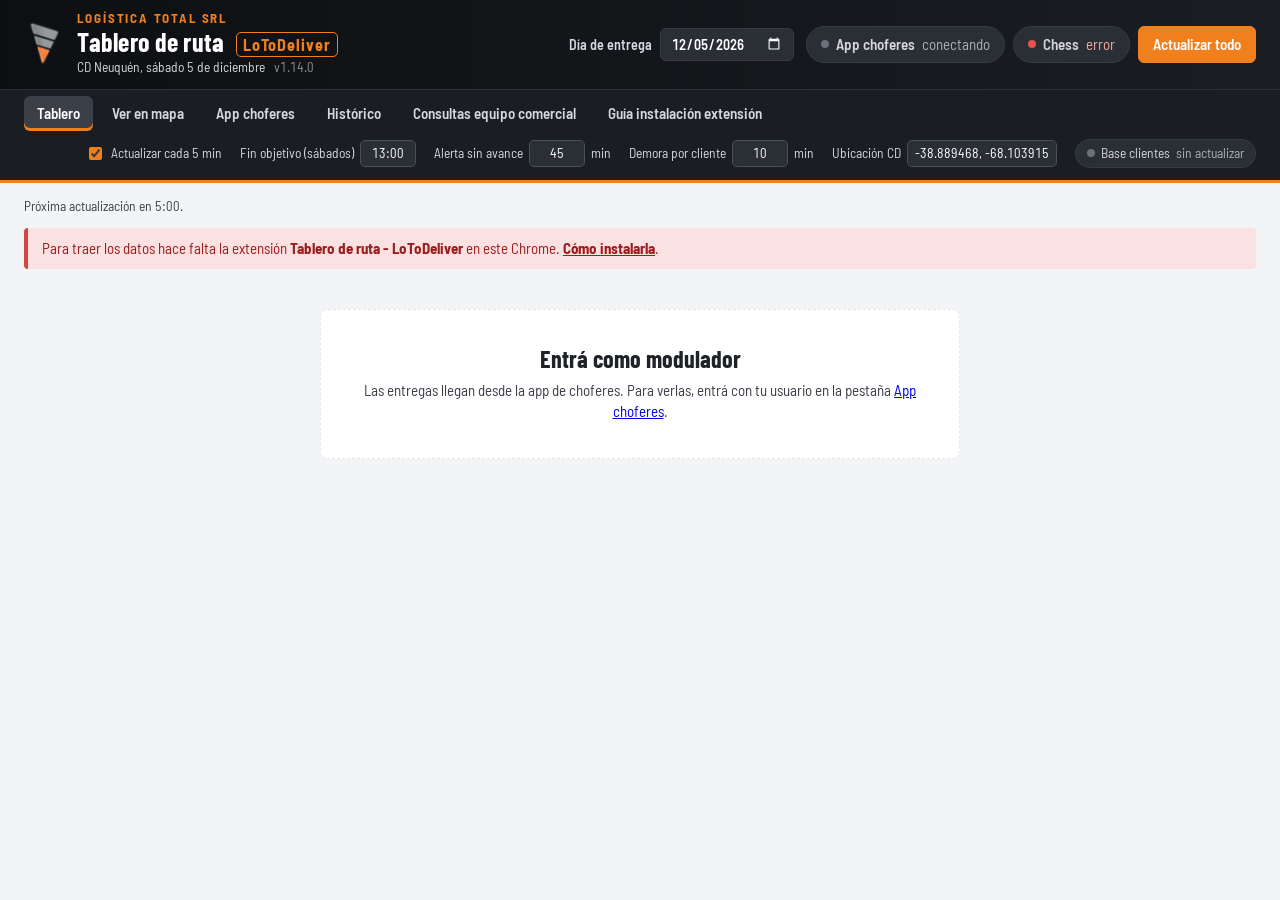
<file: docs/index.html>
<!DOCTYPE html>
<html lang="es">
<head>
<meta charset="utf-8">
<meta name="viewport" content="width=device-width,initial-scale=1">
<title>Tablero de ruta - LoToDeliver · Logística Total</title>
<link rel="icon" href="icono.png">
<link rel="preconnect" href="https://fonts.googleapis.com">
<link rel="preconnect" href="https://fonts.gstatic.com" crossorigin>
<link rel="stylesheet" href="https://fonts.googleapis.com/css2?family=Barlow+Condensed:wght@500;600;700&family=Barlow+Semi+Condensed:wght@400;500;600;700&display=swap">
<link rel="stylesheet" href="vendor/leaflet/leaflet.css?v=1.14.0">
<link rel="stylesheet" href="reporte.css?v=1.14.0">
</head>
<body>
<header class="barra">
  <div class="marca">
    <img class="logo" src="logo-lt.png" alt="Logística Total SRL" width="39" height="46">
    <div>
    <span class="empresa">Logística Total SRL</span>
    <h1>Tablero de ruta <span class="lotod">LoToDeliver</span></h1>
    <p class="donde"><span id="hoy">CD Neuquén</span> <span class="ver">v1.14.0</span></p>
    </div>
  </div>
  <div class="fuentes" aria-label="Fuentes de datos">
    <label class="dia-ent">Día de entrega <input type="date" id="f-dia"></label>
    <button id="b-hoy" class="fuente" hidden>Volver a hoy</button>
    <button id="b-nb" class="fuente"><span class="luz"></span><span id="n-nb">Nextbyn</span> <span id="t-nb" class="hora">sin datos</span></button>
    <button id="b-ch" class="fuente"><span class="luz"></span>Chess <span id="t-ch" class="hora">sin datos</span></button>
    <button id="b-todo" class="prim">Actualizar todo</button>
  </div>
</header>
<nav class="tabs" role="tablist">
  <a href="#tablero" id="tab-tablero" role="tab">Tablero</a>
  <a href="#mapa" id="tab-mapa" role="tab">Ver en mapa</a>
  <a href="#choferes" id="tab-choferes" role="tab">App choferes</a>
  <a href="#historico" id="tab-historico" role="tab">Histórico</a>
  <a href="#consultas" id="tab-consultas" role="tab">Consultas equipo comercial</a>
  <a href="#guia" id="tab-guia" role="tab">Guía instalación extensión</a>
  <div class="ajustes">
    <label class="chk"><input type="checkbox" id="auto" checked> Actualizar cada 5 min</label>
    <label id="l-obj">Fin objetivo<input id="obj" inputmode="numeric" maxlength="5"></label>
    <label>Alerta sin avance<input id="sin" inputmode="numeric" maxlength="3"> min</label>
    <label title="Para el horario proyectado de cada ruta: minutos que se tarda en cada cliente">Demora por cliente<input id="demora" inputmode="numeric" maxlength="3"> min</label>
    <label title="Ubicación de salida y regreso de los camiones, para sumar el viaje de ida y vuelta. Copiala de Google Maps (clic derecho sobre el CD → copiar coordenadas).">Ubicación CD<input id="cd-ll" placeholder="-38.95, -68.06" size="17"></label>
    <button type="button" id="b-base" class="base-btn"><span class="luz"></span>Base clientes <span class="base-est">sin actualizar</span></button>
  </div>
</nav>
<main id="main">
  <p class="sub" id="sub"></p>
  <div id="aviso"></div>
  <div class="vacio" id="vacio">
    <h2>Todavía no hay datos de hoy</h2>
    <p>Tocá <b>Actualizar todo</b>. La extensión lee Nextbyn y Chess con tu sesión; si no tenés esas páginas abiertas, las abre un momento en segundo plano.</p>
  </div>
  <div id="contenido"></div>
</main>
<section id="mapa" class="mapa-vista" hidden></section>
<section id="choferes" class="choferes-vista" hidden></section>
<section id="historico" class="historico-vista" hidden></section>
<section id="consultas" class="consultas-vista" hidden>
  <h2>Consultas equipo comercial</h2>
  <p class="cs-sub">Buscá un cliente por código o nombre para ver el estado de su pedido, la hora estimada de llegada y si su ruta está abierta. Día de entrega: <b id="cs-dia"></b> (se cambia arriba, en "Día de entrega").</p>
  <div class="cs-buscar"><input type="search" id="cs-q" placeholder="Código o nombre del cliente" autocomplete="off" aria-label="Buscar cliente" aria-controls="cs-lista"></div>
  <div id="cs-lista" role="listbox" aria-label="Clientes encontrados"></div>
  <div id="cs-res" aria-live="polite"></div>
</section>
<section id="guia" class="guia-vista" hidden>
<h2 class="gt">Guía de instalación de la extensión</h2>
<p class="lead">Reporte en vivo del estado de cada camión. Los datos los trae una extensión de Chrome, que lee Nextbyn y Chess con tu propia sesión.</p>

<div class="gcard"><h2>1 · Instalar la extensión (una vez por PC)</h2>
<ol>
<li>Descargá la extensión y descomprimila en una carpeta que no vayas a borrar (por ejemplo <code>Documentos\lotodeliver</code>):
<div><a class="btn" href="https://jorgevichdarian.github.io/lotodeliver/lotodeliver-extension.zip" download>Descargar extensión</a></div></li>
<li>En Chrome, abrí <code>chrome://extensions</code> (copialo y pegalo en la barra de direcciones).</li>
<li>Arriba a la derecha, activá <b>Modo de desarrollador</b>.</li>
<li>Tocá <b>Cargar descomprimida</b> y elegí la carpeta que descomprimiste (la que tiene el archivo <code>manifest.json</code>).</li>
<li>Fijá la extensión: tocá el ícono de rompecabezas de Chrome y el pin al lado de <b>Tablero de ruta - LoToDeliver</b>.</li>
</ol></div>

<div class="gcard"><h2>2 · Usar el reporte</h2>
<ol>
<li>Entrá a <b>Nextbyn</b> y a <b>Chess</b> con tu usuario en este Chrome (alcanza con haber iniciado sesión; no hace falta dejar las pestañas abiertas).</li>
<li>Abrí el reporte: la pestaña <a href="#tablero">Tablero</a> de esta misma página (jorgevichdarian.github.io/lotodeliver), o tocando el ícono de la extensión, que abre esta misma dirección.</li>
<li>Botones de arriba:
<ul>
<li><b>Actualizar todo</b>: lee Nextbyn y Chess.</li>
<li><b>Nextbyn</b> / <b>Chess</b>: leen solo esa fuente. Al lado figura la hora de los últimos datos. La luz verde indica que la lectura salió bien; si está en rojo, pasá el mouse por el botón para ver qué pasó.</li>
<li><b>Actualizar cada 5 min</b>: vuelve a leer todo solo mientras el reporte esté abierto.</li>
</ul></li>
<li>Si no tenés Nextbyn o Chess abiertos, la extensión los abre un momento en una pestaña de fondo y la cierra al terminar. Si la tabla de clientes de Nextbyn no se carga de fondo, muestra esa pestaña un segundo y vuelve.</li>
<li>Tocá un camión para ver sus clientes, y un cliente para ver sus productos.</li>
<li><b>OT (entregas a tiempo)</b>: al abrir un camión, cada cliente muestra su ventana horaria (franja celeste) y la hora en que se entregó (punto verde si fue dentro de la ventana, rojo si fue fuera). Las ventanas salen de la columna "Horario Ent." de la hoja de clientes. La hora de entrega sale de la liquidación de cada camión en Chess (la misma que se ve en "Ver liquidación", columna Hora entrega). Los clientes sin ventana o con una nota en lugar de horario (por ejemplo "AVISAR") cuentan como a tiempo al entregarse. Se muestran dos números: <b>OT en vivo</b> (a tiempo sobre clientes ya visitados, entregados o rechazados) y <b>OT del día</b> (a tiempo sobre el total de pedidos del día). Los entregados aparecen al final de la lista, en el orden en que se entregaron.</li>
<li><b>Clientes en riesgo</b>: para cada pendiente, el reporte estima la hora de llegada siguiendo la secuencia de visitas de Nextbyn y el tiempo por cliente del camión (promedio de las últimas entregas de hoy, o el ritmo desde que salió). Si la llegada estimada cae después de que cierra su ventana, el cliente aparece <b>En riesgo</b>; si llega con menos de un cliente de margen, <b>Justo</b>; si llega antes de que abra, <b>Llega antes</b>. En la línea del cliente, el círculo sin relleno marca la llegada estimada.</li>
<li><b>Histórico</b>: la pestaña Histórico muestra el OT diario de la flota, el OT por camión y los clientes que más veces quedan fuera de ventana. La primera vez hay que configurar el guardado siguiendo los pasos de esa pestaña; después el reporte guarda solo mientras está abierto.</li>
<li><b>Ver en mapa</b>: muestra a todos los clientes del día en el mapa, con un color por ruta. Los pendientes son pines con su número en la secuencia de visitas (borde rojo si están en riesgo de llegar fuera de ventana); los entregados llevan ✓ y los rechazados ✕. A la izquierda se prende o apaga cada ruta, se filtra por pendientes o visitados y, tocando una ruta, el mapa se acerca a sus clientes. La ubicación sale de las columnas Longitud y Latitud de la base de clientes. El switch <b>Mostrar recorrido hecho</b> une los clientes visitados de cada ruta en el orden de su hora de entrega, siguiendo las calles y el sentido de circulación (ruteador público OSRM), con flechas que marcan el sentido y los km recorridos de cada camión. Es el camino más rápido entre cada par de clientes, no el GPS del camión. Si el ruteador no responde, el tramo se dibuja en línea recta punteada.</li>
<li><b>App de choferes</b>: reemplaza a Nextbyn. El chofer marca cada visita en el celular (entregado, entrega parcial o no entregado con el motivo) y el Tablero lo ve en vivo. La hoja de ruta (clientes, ubicación, ventana, facturas y SKU) se publica sola cada vez que el Tablero lee Chess, si entraste como modulador en la pestaña App choferes. Ahí también respondés los pedidos de descuento (aparece un aviso arriba cuando hay alguno esperando), ves qué chofer tiene cada camión y su último GPS, y das de alta usuarios. En el mapa, cada camión aparece en vivo con su patente. Si querés volver a Nextbyn, en App choferes elegí "Entregas del Tablero: Nextbyn".</li>
<li><b>Base de clientes</b>: una vez por día, la primera vez que el reporte lee Chess desde las 6:00, la extensión exporta de Chess la base de clientes activos (lo mismo que Ventas → Clientes → Exportar, filtro ACTIVOS), estandariza "Horario Ent.", les pone 07:30 a 11:00 a las cadenas y reemplaza la hoja de clientes. Si otra PC ya la actualizó ese día, no la vuelve a bajar. El botón <b>Base clientes</b> (arriba a la derecha) muestra cuándo se actualizó y la baja de nuevo si lo tocás. Usa el mismo script de la hoja que el Histórico.</li>
<li><b>Pago pendiente</b>: en la lista de clientes, <b>Autorizado</b> si el cliente tiene "AUTORIZADO" en la columna Comentario de la hoja de clientes o es cuenta corriente (columna Descripción Sub-línea); si no, <b>No autorizado</b>.</li>
<li><b>Prioridad pedidos pendientes</b>: pasá el mouse por el botón de cada camión (o tocalo en el celular) para ver sus pedidos pendientes en orden de prioridad. El orden sale de la pestaña <b>PL4.2 Carga ruteo</b> del Plan de agrupación de clientes: primero Ganador (P1), después Básico (P2), En crecimiento (P3) y Ventas bajas (P4); dentro de cada prioridad, primero el de mayor importe. Los clientes que no están en la hoja van al final.</li>
</ol></div>

<div class="gcard"><h2>App de choferes (una vez, para conectarla)</h2>
<p>La app guarda las entregas, la modulación, los descuentos y el GPS en un proyecto de <b>Firebase</b> (Google), gratis para este uso. Se arma una sola vez:</p>
<ol>
<li>Entrá a <a href="https://console.firebase.google.com" target="_blank" rel="noopener">console.firebase.google.com</a> con la cuenta de Google de la empresa y tocá <b>Crear un proyecto</b> (por ejemplo "logistica-total"). Google Analytics no hace falta.</li>
<li>En el menú <b>Compilación → Authentication</b> tocá <b>Comenzar</b>, elegí <b>Correo electrónico/contraseña</b> y activalo.</li>
<li>En <b>Compilación → Realtime Database</b> tocá <b>Crear base de datos</b>, elegí la ubicación (Estados Unidos) y <b>Comenzar en modo bloqueado</b>.</li>
<li>En esa misma pantalla, pestaña <b>Reglas</b>, borrá lo que hay, pegá estas reglas y tocá <b>Publicar</b>:
<textarea class="g-reglas" readonly rows="8">{
  &quot;rules&quot;: {
    &quot;.read&quot;: false,
    &quot;.write&quot;: false,

    &quot;usuarios&quot;: {
      &quot;.read&quot;: &quot;auth != null &amp;&amp; root.child(&#x27;usuarios&#x27;).child(auth.uid).child(&#x27;rol&#x27;).val() === &#x27;modulador&#x27;&quot;,
      &quot;$uid&quot;: {
        &quot;.read&quot;: &quot;auth != null &amp;&amp; auth.uid === $uid&quot;,
        &quot;.write&quot;: &quot;auth != null &amp;&amp; (root.child(&#x27;usuarios&#x27;).child(auth.uid).child(&#x27;rol&#x27;).val() === &#x27;modulador&#x27; || (!root.child(&#x27;usuarios&#x27;).exists() &amp;&amp; auth.uid === $uid &amp;&amp; newData.child(&#x27;rol&#x27;).val() === &#x27;modulador&#x27;))&quot;
      }
    },

    &quot;dias&quot;: {
      &quot;$dia&quot;: {
        &quot;.read&quot;: &quot;auth != null &amp;&amp; root.child(&#x27;usuarios&#x27;).child(auth.uid).exists()&quot;,
        &quot;rutas&quot;: {
          &quot;.write&quot;: &quot;auth != null &amp;&amp; root.child(&#x27;usuarios&#x27;).child(auth.uid).child(&#x27;rol&#x27;).val() === &#x27;modulador&#x27;&quot;
        },
        &quot;visitas&quot;: { &quot;$pat&quot;: { &quot;.write&quot;: &quot;auth != null &amp;&amp; root.child(&#x27;usuarios&#x27;).child(auth.uid).exists()&quot; } },
        &quot;sesiones&quot;: { &quot;$pat&quot;: { &quot;.write&quot;: &quot;auth != null &amp;&amp; root.child(&#x27;usuarios&#x27;).child(auth.uid).exists()&quot; } },
        &quot;gps&quot;: { &quot;$pat&quot;: { &quot;.write&quot;: &quot;auth != null &amp;&amp; root.child(&#x27;usuarios&#x27;).child(auth.uid).exists()&quot; } },
        &quot;trazas&quot;: { &quot;$pat&quot;: { &quot;.write&quot;: &quot;auth != null &amp;&amp; root.child(&#x27;usuarios&#x27;).child(auth.uid).exists()&quot; } },
        &quot;optimo&quot;: { &quot;$pat&quot;: { &quot;.write&quot;: &quot;auth != null &amp;&amp; root.child(&#x27;usuarios&#x27;).child(auth.uid).exists()&quot; } },
        &quot;noconcretadas&quot;: { &quot;$pat&quot;: { &quot;.write&quot;: &quot;auth != null &amp;&amp; root.child(&#x27;usuarios&#x27;).child(auth.uid).exists()&quot; } }
      }
    },

    &quot;demoras&quot;: {
      &quot;.read&quot;: &quot;auth != null &amp;&amp; root.child(&#x27;usuarios&#x27;).child(auth.uid).exists()&quot;,
      &quot;$cod&quot;: { &quot;.write&quot;: &quot;auth != null &amp;&amp; root.child(&#x27;usuarios&#x27;).child(auth.uid).exists()&quot; }
    },
    &quot;seguimiento&quot;: {
      &quot;$token&quot;: {
        &quot;.read&quot;: &quot;$token.length &gt;= 16&quot;,
        &quot;.write&quot;: &quot;auth != null &amp;&amp; root.child(&#x27;usuarios&#x27;).child(auth.uid).exists()&quot;
      }
    },
    &quot;adjuntos&quot;: {
      &quot;.read&quot;: &quot;auth != null &amp;&amp; root.child(&#x27;usuarios&#x27;).child(auth.uid).exists()&quot;,
      &quot;$id&quot;: { &quot;.write&quot;: &quot;auth != null &amp;&amp; root.child(&#x27;usuarios&#x27;).child(auth.uid).child(&#x27;rol&#x27;).val() === &#x27;modulador&#x27;&quot; }
    },
    &quot;demoraManual&quot;: {
      &quot;.read&quot;: &quot;auth != null &amp;&amp; root.child(&#x27;usuarios&#x27;).child(auth.uid).exists()&quot;,
      &quot;$cod&quot;: { &quot;.write&quot;: &quot;auth != null &amp;&amp; root.child(&#x27;usuarios&#x27;).child(auth.uid).child(&#x27;rol&#x27;).val() === &#x27;modulador&#x27;&quot; }
    },

    &quot;descuentos&quot;: {
      &quot;.read&quot;: &quot;auth != null &amp;&amp; root.child(&#x27;usuarios&#x27;).child(auth.uid).exists()&quot;,
      &quot;.indexOn&quot;: [&quot;dia&quot;, &quot;estado&quot;],
      &quot;$id&quot;: {
        &quot;.write&quot;: &quot;auth != null &amp;&amp; (root.child(&#x27;usuarios&#x27;).child(auth.uid).child(&#x27;rol&#x27;).val() === &#x27;modulador&#x27; || (!data.exists() &amp;&amp; newData.child(&#x27;estado&#x27;).val() === &#x27;pendiente&#x27; &amp;&amp; newData.child(&#x27;uid&#x27;).val() === auth.uid))&quot;
      }
    }
  }
}
</textarea></li>
<li>Tocá el engranaje → <b>Configuración del proyecto</b> → en "Tus apps" el ícono <b>&lt;/&gt;</b> (Web), poné un nombre (por ejemplo "Tablero") y registrala. Copiá los valores <code>apiKey</code> y <code>databaseURL</code> (si no aparece databaseURL, es la dirección que se ve arriba en Realtime Database, terminada en <code>firebaseio.com</code> o <code>firebasedatabase.app</code>) y pegalos en el archivo <code>docs/firebase-config.js</code> del repositorio.</li>
<li>Abrí el Tablero → pestaña <a href="#choferes">App choferes</a> → <b>Primera vez: crear la cuenta del modulador</b>. Después, desde ahí mismo, das de alta a cada chofer con su usuario y contraseña.</li>
<li>Cada chofer abre <b>jorgevichdarian.github.io/lotodeliver/app</b> en Chrome del celular, toca ⋮ → <b>Agregar a la pantalla principal</b>, entra con su usuario y permite la ubicación.</li>
</ol>
<p class="mut">Mientras la app está abierta, el GPS manda la ubicación del camión y la pantalla queda encendida. Con el celular bloqueado una página web no puede usar el GPS: para eso está prevista la versión instalable (APK).</p></div>

<div class="gcard"><h2>3 · Horarios de referencia</h2>
<table>
<tr><td></td><td><b>Apertura de ruta</b></td><td><b>Fin de jornada</b></td></tr>
<tr><td>Lunes a viernes</td><td>07:30 a 08:00</td><td>15:00</td></tr>
<tr><td>Sábados</td><td>08:00 a 08:30</td><td>13:00</td></tr>
</table>
<p class="mut">El fin de jornada es la hora objetivo del semáforo (se puede cambiar arriba en el reporte; cada PC recuerda su valor). Si un camión levanta ruta fuera de la ventana de apertura, aparece un aviso amarillo debajo de su estado, sin cambiar el semáforo.</p></div>

<div class="gcard"><h2>4 · Cómo leer el semáforo</h2>
<ul>
<li><b>Rojo:</b> con el ritmo actual termina más de 1 h después del objetivo, lleva más de 45 min de jornada sin visitas, o cerró con clientes pendientes.</li>
<li><b>Amarillo:</b> termina hasta 1 h después del objetivo, o la jornada tiene un inicio anómalo (abierta desde la madrugada).</li>
<li><b>Azul:</b> salió hace menos de 45 min: todavía no hay ritmo.</li>
<li><b>Verde:</b> termina antes del objetivo, o no tiene pendientes y le falta cerrar.</li>
<li><b>Gris:</b> jornada cerrada sin pendientes.</li>
</ul></div>

<div class="gcard"><h2>Para tener en cuenta</h2>
<ul class="mut">
<li>Si la sesión de Nextbyn o de Chess vence, el reporte lo avisa: entrá de nuevo y tocá Actualizar.</li>
<li>La extensión solo le pasa datos a este reporte (jorgevichdarian.github.io). Los datos no se guardan en ningún servidor: quedan en el Chrome de quien lo usa.</li>
<li>Para actualizar la extensión: descargá la nueva versión, reemplazá los archivos de la carpeta y en <code>chrome://extensions</code> tocá el botón de recargar de <b>Tablero de ruta</b>.</li>
</ul></div>
</section>
<script src="vendor/leaflet/leaflet.js?v=1.14.0"></script>
<script src="firebase-config.js?v=1.14.0"></script>
<script src="lt-firebase.js?v=1.14.0"></script>
<script src="choferes.js?v=1.14.0"></script>
<script src="reporte.js?v=1.14.0"></script>
<script src="mapa.js?v=1.14.0"></script>
</body>
</html>
</file>
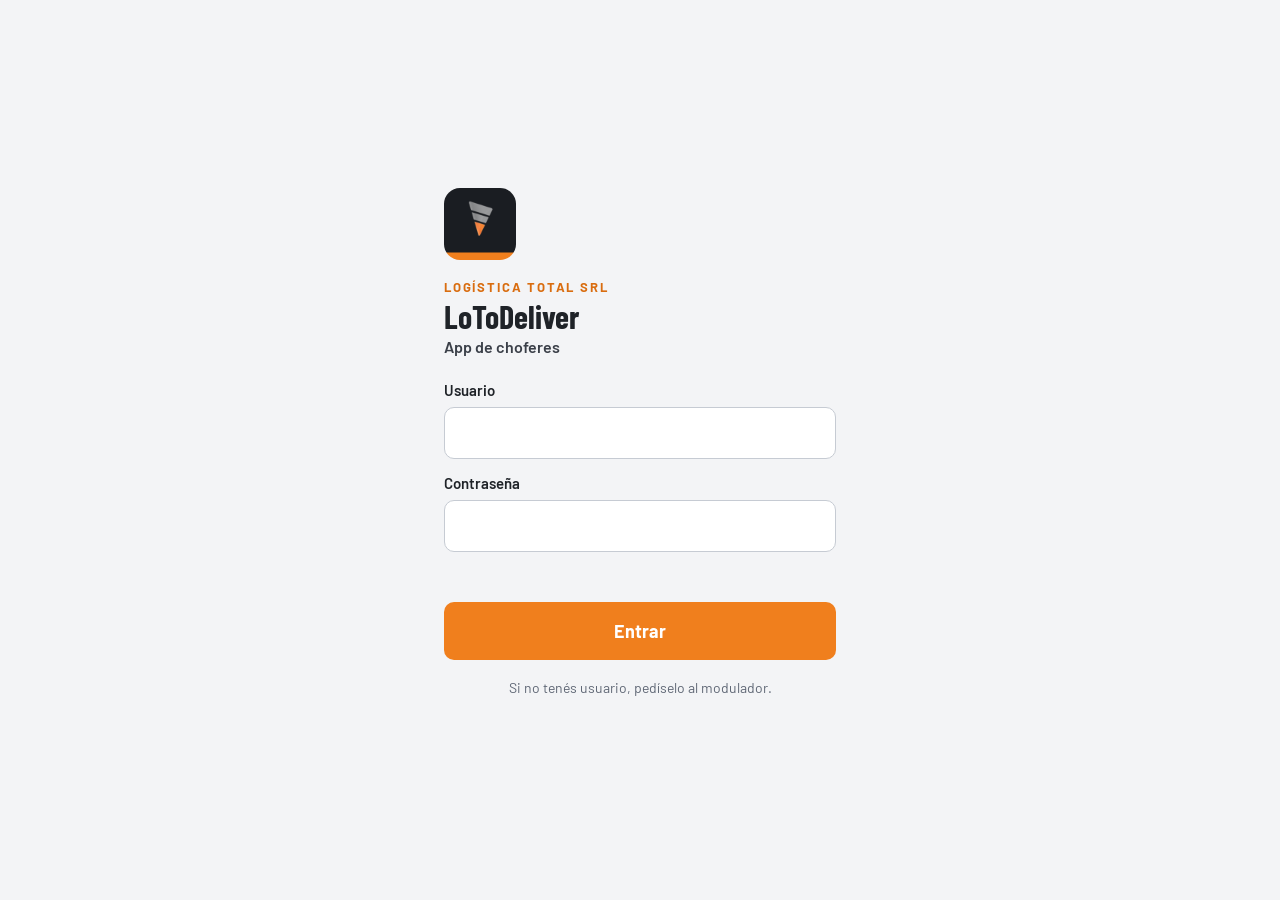
<file: docs/app/index.html>
<!DOCTYPE html>
<html lang="es">
<head>
<meta charset="utf-8">
<meta name="viewport" content="width=device-width,initial-scale=1,viewport-fit=cover">
<meta name="theme-color" content="#1A1D22">
<title>LoToDeliver · Choferes</title>
<link rel="manifest" href="manifest.webmanifest">
<link rel="icon" href="icono-192.png">
<link rel="apple-touch-icon" href="icono-192.png">
<link rel="preconnect" href="https://fonts.googleapis.com">
<link rel="preconnect" href="https://fonts.gstatic.com" crossorigin>
<link rel="stylesheet" href="https://fonts.googleapis.com/css2?family=Barlow+Condensed:wght@600;700&family=Barlow:wght@400;500;600;700&display=swap">
<link rel="stylesheet" href="../vendor/leaflet/leaflet.css?v=1.14.0.22e505">
<link rel="stylesheet" href="app.css?v=1.14.0.22e505">
</head>
<body>
<div id="app" aria-live="polite"></div>
<div id="hoja" class="hoja" hidden></div>
<div id="aviso" class="aviso" role="status" hidden></div>
<script src="../firebase-config.js?v=1.14.0.22e505"></script>
<script src="../lt-firebase.js?v=1.14.0.22e505"></script>
<script src="../vendor/leaflet/leaflet.js?v=1.14.0.22e505"></script>
<script src="optimo.js?v=1.14.0.22e505"></script>
<script src="app.js?v=1.14.0.22e505"></script>
</body>
</html>
</file>
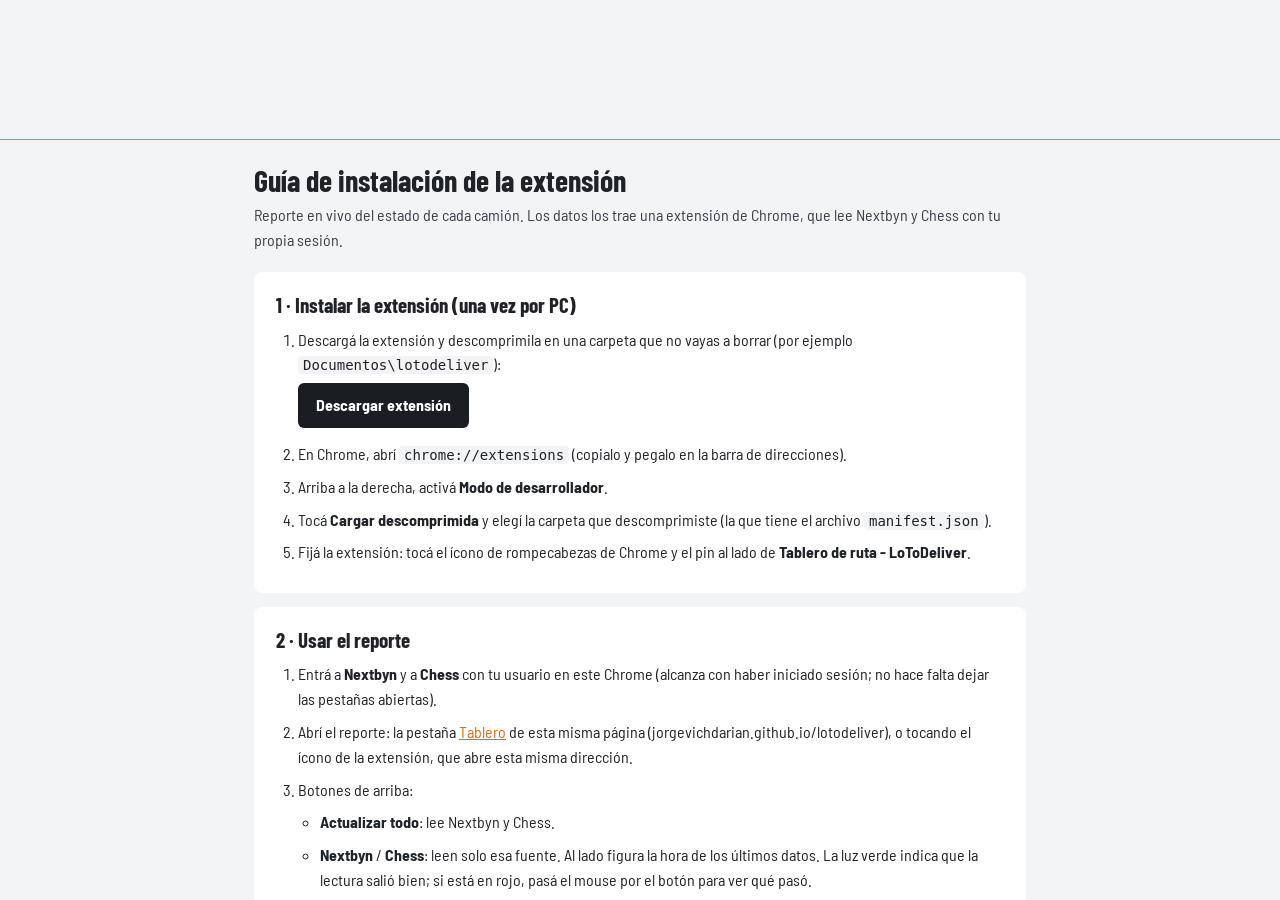
<file: docs/guia.html>
<!DOCTYPE html>
<html lang="es"><head><meta charset="utf-8">
<title>Guía · Tablero de ruta</title>
<meta http-equiv="refresh" content="0; url=./#guia">
</head><body><p>La guía ahora está en la pestaña <a href="./#guia">Guía instalación extensión</a> del reporte.</p></body></html>
</file>
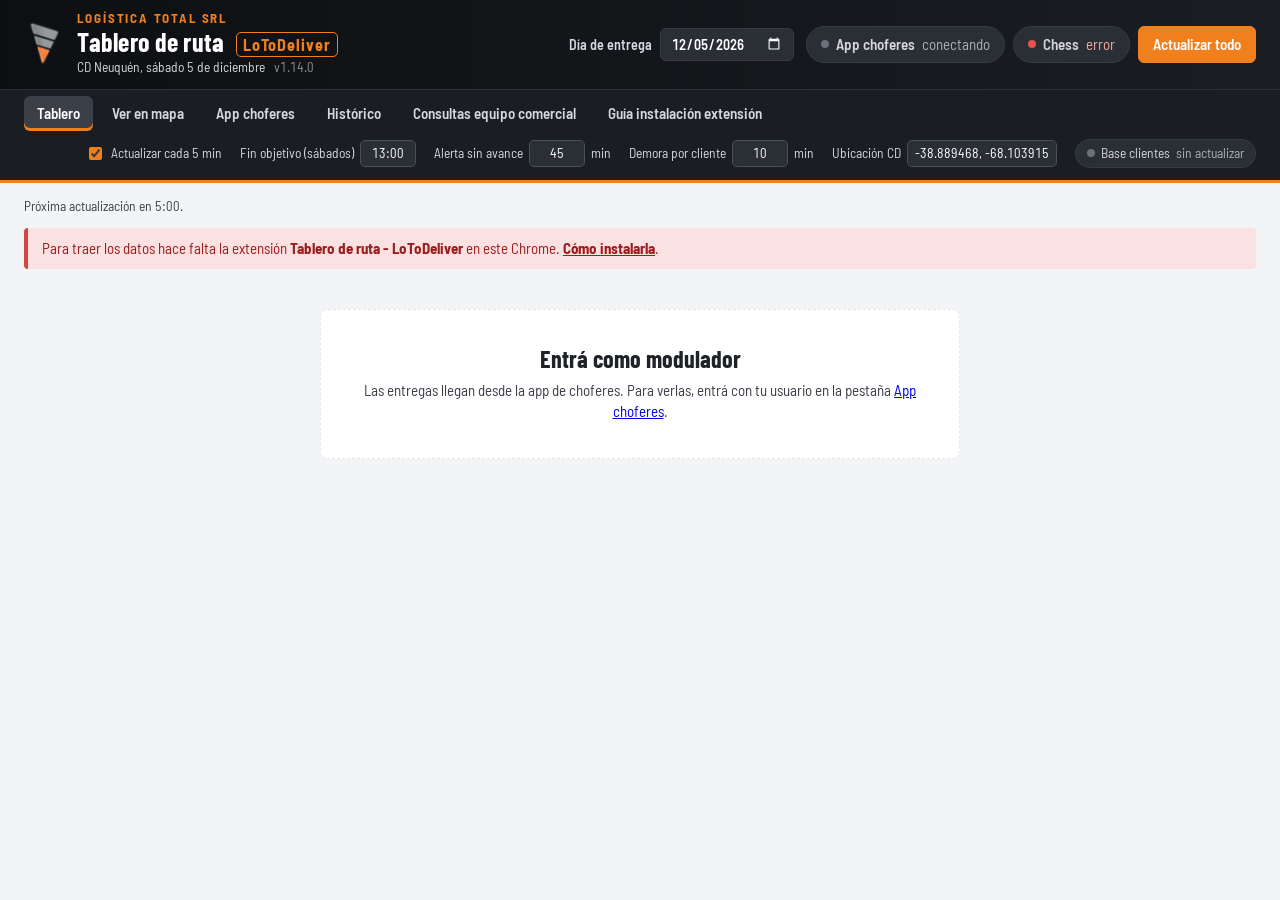
<file: extension/reporte.html>
<!DOCTYPE html>
<html lang="es">
<head>
<meta charset="utf-8">
<meta name="viewport" content="width=device-width,initial-scale=1">
<title>Tablero de ruta - LoToDeliver · Logística Total</title>
<link rel="preconnect" href="https://fonts.googleapis.com">
<link rel="preconnect" href="https://fonts.gstatic.com" crossorigin>
<link rel="stylesheet" href="https://fonts.googleapis.com/css2?family=Barlow+Condensed:wght@500;600;700&family=Barlow+Semi+Condensed:wght@400;500;600;700&display=swap">
<link rel="stylesheet" href="vendor/leaflet/leaflet.css">
<link rel="stylesheet" href="reporte.css">
</head>
<body>
<header class="barra">
  <div class="marca">
    <img class="logo" src="logo-lt.png" alt="Logística Total SRL" width="39" height="46">
    <div>
    <span class="empresa">Logística Total SRL</span>
    <h1>Tablero de ruta <span class="lotod">LoToDeliver</span></h1>
    <p class="donde"><span id="hoy">CD Neuquén</span> <span class="ver">v1.14.0</span></p>
    </div>
  </div>
  <div class="fuentes" aria-label="Fuentes de datos">
    <label class="dia-ent">Día de entrega <input type="date" id="f-dia"></label>
    <button id="b-hoy" class="fuente" hidden>Volver a hoy</button>
    <button id="b-nb" class="fuente"><span class="luz"></span><span id="n-nb">Nextbyn</span> <span id="t-nb" class="hora">sin datos</span></button>
    <button id="b-ch" class="fuente"><span class="luz"></span>Chess <span id="t-ch" class="hora">sin datos</span></button>
    <button id="b-todo" class="prim">Actualizar todo</button>
  </div>
</header>
<nav class="tabs" role="tablist">
  <a href="#tablero" id="tab-tablero" role="tab">Tablero</a>
  <a href="#mapa" id="tab-mapa" role="tab">Ver en mapa</a>
  <a href="#choferes" id="tab-choferes" role="tab">App choferes</a>
  <a href="#historico" id="tab-historico" role="tab">Histórico</a>
  <a href="#consultas" id="tab-consultas" role="tab">Consultas equipo comercial</a>
  <a href="#guia" id="tab-guia" role="tab">Guía instalación extensión</a>
  <div class="ajustes">
    <label class="chk"><input type="checkbox" id="auto" checked> Actualizar cada 5 min</label>
    <label id="l-obj">Fin objetivo<input id="obj" inputmode="numeric" maxlength="5"></label>
    <label>Alerta sin avance<input id="sin" inputmode="numeric" maxlength="3"> min</label>
    <label title="Para el horario proyectado de cada ruta: minutos que se tarda en cada cliente">Demora por cliente<input id="demora" inputmode="numeric" maxlength="3"> min</label>
    <label title="Ubicación de salida y regreso de los camiones, para sumar el viaje de ida y vuelta. Copiala de Google Maps (clic derecho sobre el CD → copiar coordenadas).">Ubicación CD<input id="cd-ll" placeholder="-38.95, -68.06" size="17"></label>
    <button type="button" id="b-base" class="base-btn"><span class="luz"></span>Base clientes <span class="base-est">sin actualizar</span></button>
  </div>
</nav>
<main id="main">
  <p class="sub" id="sub"></p>
  <div id="aviso"></div>
  <div class="vacio" id="vacio">
    <h2>Todavía no hay datos de hoy</h2>
    <p>Tocá <b>Actualizar todo</b>. La extensión lee Nextbyn y Chess con tu sesión; si no tenés esas páginas abiertas, las abre un momento en segundo plano.</p>
  </div>
  <div id="contenido"></div>
</main>
<section id="mapa" class="mapa-vista" hidden></section>
<section id="choferes" class="choferes-vista" hidden></section>
<section id="historico" class="historico-vista" hidden></section>
<section id="consultas" class="consultas-vista" hidden>
  <h2>Consultas equipo comercial</h2>
  <p class="cs-sub">Buscá un cliente por código o nombre para ver el estado de su pedido, la hora estimada de llegada y si su ruta está abierta. Día de entrega: <b id="cs-dia"></b> (se cambia arriba, en "Día de entrega").</p>
  <div class="cs-buscar"><input type="search" id="cs-q" placeholder="Código o nombre del cliente" autocomplete="off" aria-label="Buscar cliente" aria-controls="cs-lista"></div>
  <div id="cs-lista" role="listbox" aria-label="Clientes encontrados"></div>
  <div id="cs-res" aria-live="polite"></div>
</section>
<section id="guia" class="guia-vista" hidden>
<h2 class="gt">Guía de instalación de la extensión</h2>
<p class="lead">Reporte en vivo del estado de cada camión. Los datos los trae una extensión de Chrome, que lee Nextbyn y Chess con tu propia sesión.</p>

<div class="gcard"><h2>1 · Instalar la extensión (una vez por PC)</h2>
<ol>
<li>Descargá la extensión y descomprimila en una carpeta que no vayas a borrar (por ejemplo <code>Documentos\lotodeliver</code>):
<div><a class="btn" href="https://jorgevichdarian.github.io/lotodeliver/lotodeliver-extension.zip" download>Descargar extensión</a></div></li>
<li>En Chrome, abrí <code>chrome://extensions</code> (copialo y pegalo en la barra de direcciones).</li>
<li>Arriba a la derecha, activá <b>Modo de desarrollador</b>.</li>
<li>Tocá <b>Cargar descomprimida</b> y elegí la carpeta que descomprimiste (la que tiene el archivo <code>manifest.json</code>).</li>
<li>Fijá la extensión: tocá el ícono de rompecabezas de Chrome y el pin al lado de <b>Tablero de ruta - LoToDeliver</b>.</li>
</ol></div>

<div class="gcard"><h2>2 · Usar el reporte</h2>
<ol>
<li>Entrá a <b>Nextbyn</b> y a <b>Chess</b> con tu usuario en este Chrome (alcanza con haber iniciado sesión; no hace falta dejar las pestañas abiertas).</li>
<li>Abrí el reporte: la pestaña <a href="#tablero">Tablero</a> de esta misma página (jorgevichdarian.github.io/lotodeliver), o tocando el ícono de la extensión, que abre esta misma dirección.</li>
<li>Botones de arriba:
<ul>
<li><b>Actualizar todo</b>: lee Nextbyn y Chess.</li>
<li><b>Nextbyn</b> / <b>Chess</b>: leen solo esa fuente. Al lado figura la hora de los últimos datos. La luz verde indica que la lectura salió bien; si está en rojo, pasá el mouse por el botón para ver qué pasó.</li>
<li><b>Actualizar cada 5 min</b>: vuelve a leer todo solo mientras el reporte esté abierto.</li>
</ul></li>
<li>Si no tenés Nextbyn o Chess abiertos, la extensión los abre un momento en una pestaña de fondo y la cierra al terminar. Si la tabla de clientes de Nextbyn no se carga de fondo, muestra esa pestaña un segundo y vuelve.</li>
<li>Tocá un camión para ver sus clientes, y un cliente para ver sus productos.</li>
<li><b>OT (entregas a tiempo)</b>: al abrir un camión, cada cliente muestra su ventana horaria (franja celeste) y la hora en que se entregó (punto verde si fue dentro de la ventana, rojo si fue fuera). Las ventanas salen de la columna "Horario Ent." de la hoja de clientes. La hora de entrega sale de la liquidación de cada camión en Chess (la misma que se ve en "Ver liquidación", columna Hora entrega). Los clientes sin ventana o con una nota en lugar de horario (por ejemplo "AVISAR") cuentan como a tiempo al entregarse. Se muestran dos números: <b>OT en vivo</b> (a tiempo sobre clientes ya visitados, entregados o rechazados) y <b>OT del día</b> (a tiempo sobre el total de pedidos del día). Los entregados aparecen al final de la lista, en el orden en que se entregaron.</li>
<li><b>Clientes en riesgo</b>: para cada pendiente, el reporte estima la hora de llegada siguiendo la secuencia de visitas de Nextbyn y el tiempo por cliente del camión (promedio de las últimas entregas de hoy, o el ritmo desde que salió). Si la llegada estimada cae después de que cierra su ventana, el cliente aparece <b>En riesgo</b>; si llega con menos de un cliente de margen, <b>Justo</b>; si llega antes de que abra, <b>Llega antes</b>. En la línea del cliente, el círculo sin relleno marca la llegada estimada.</li>
<li><b>Histórico</b>: la pestaña Histórico muestra el OT diario de la flota, el OT por camión y los clientes que más veces quedan fuera de ventana. La primera vez hay que configurar el guardado siguiendo los pasos de esa pestaña; después el reporte guarda solo mientras está abierto.</li>
<li><b>Ver en mapa</b>: muestra a todos los clientes del día en el mapa, con un color por ruta. Los pendientes son pines con su número en la secuencia de visitas (borde rojo si están en riesgo de llegar fuera de ventana); los entregados llevan ✓ y los rechazados ✕. A la izquierda se prende o apaga cada ruta, se filtra por pendientes o visitados y, tocando una ruta, el mapa se acerca a sus clientes. La ubicación sale de las columnas Longitud y Latitud de la base de clientes. El switch <b>Mostrar recorrido hecho</b> une los clientes visitados de cada ruta en el orden de su hora de entrega, siguiendo las calles y el sentido de circulación (ruteador público OSRM), con flechas que marcan el sentido y los km recorridos de cada camión. Es el camino más rápido entre cada par de clientes, no el GPS del camión. Si el ruteador no responde, el tramo se dibuja en línea recta punteada.</li>
<li><b>App de choferes</b>: reemplaza a Nextbyn. El chofer marca cada visita en el celular (entregado, entrega parcial o no entregado con el motivo) y el Tablero lo ve en vivo. La hoja de ruta (clientes, ubicación, ventana, facturas y SKU) se publica sola cada vez que el Tablero lee Chess, si entraste como modulador en la pestaña App choferes. Ahí también respondés los pedidos de descuento (aparece un aviso arriba cuando hay alguno esperando), ves qué chofer tiene cada camión y su último GPS, y das de alta usuarios. En el mapa, cada camión aparece en vivo con su patente. Si querés volver a Nextbyn, en App choferes elegí "Entregas del Tablero: Nextbyn".</li>
<li><b>Base de clientes</b>: una vez por día, la primera vez que el reporte lee Chess desde las 6:00, la extensión exporta de Chess la base de clientes activos (lo mismo que Ventas → Clientes → Exportar, filtro ACTIVOS), estandariza "Horario Ent.", les pone 07:30 a 11:00 a las cadenas y reemplaza la hoja de clientes. Si otra PC ya la actualizó ese día, no la vuelve a bajar. El botón <b>Base clientes</b> (arriba a la derecha) muestra cuándo se actualizó y la baja de nuevo si lo tocás. Usa el mismo script de la hoja que el Histórico.</li>
<li><b>Pago pendiente</b>: en la lista de clientes, <b>Autorizado</b> si el cliente tiene "AUTORIZADO" en la columna Comentario de la hoja de clientes o es cuenta corriente (columna Descripción Sub-línea); si no, <b>No autorizado</b>.</li>
<li><b>Prioridad pedidos pendientes</b>: pasá el mouse por el botón de cada camión (o tocalo en el celular) para ver sus pedidos pendientes en orden de prioridad. El orden sale de la pestaña <b>PL4.2 Carga ruteo</b> del Plan de agrupación de clientes: primero Ganador (P1), después Básico (P2), En crecimiento (P3) y Ventas bajas (P4); dentro de cada prioridad, primero el de mayor importe. Los clientes que no están en la hoja van al final.</li>
</ol></div>

<div class="gcard"><h2>App de choferes (una vez, para conectarla)</h2>
<p>La app guarda las entregas, la modulación, los descuentos y el GPS en un proyecto de <b>Firebase</b> (Google), gratis para este uso. Se arma una sola vez:</p>
<ol>
<li>Entrá a <a href="https://console.firebase.google.com" target="_blank" rel="noopener">console.firebase.google.com</a> con la cuenta de Google de la empresa y tocá <b>Crear un proyecto</b> (por ejemplo "logistica-total"). Google Analytics no hace falta.</li>
<li>En el menú <b>Compilación → Authentication</b> tocá <b>Comenzar</b>, elegí <b>Correo electrónico/contraseña</b> y activalo.</li>
<li>En <b>Compilación → Realtime Database</b> tocá <b>Crear base de datos</b>, elegí la ubicación (Estados Unidos) y <b>Comenzar en modo bloqueado</b>.</li>
<li>En esa misma pantalla, pestaña <b>Reglas</b>, borrá lo que hay, pegá estas reglas y tocá <b>Publicar</b>:
<textarea class="g-reglas" readonly rows="8">{
  &quot;rules&quot;: {
    &quot;.read&quot;: false,
    &quot;.write&quot;: false,

    &quot;usuarios&quot;: {
      &quot;.read&quot;: &quot;auth != null &amp;&amp; root.child(&#x27;usuarios&#x27;).child(auth.uid).child(&#x27;rol&#x27;).val() === &#x27;modulador&#x27;&quot;,
      &quot;$uid&quot;: {
        &quot;.read&quot;: &quot;auth != null &amp;&amp; auth.uid === $uid&quot;,
        &quot;.write&quot;: &quot;auth != null &amp;&amp; (root.child(&#x27;usuarios&#x27;).child(auth.uid).child(&#x27;rol&#x27;).val() === &#x27;modulador&#x27; || (!root.child(&#x27;usuarios&#x27;).exists() &amp;&amp; auth.uid === $uid &amp;&amp; newData.child(&#x27;rol&#x27;).val() === &#x27;modulador&#x27;))&quot;
      }
    },

    &quot;dias&quot;: {
      &quot;$dia&quot;: {
        &quot;.read&quot;: &quot;auth != null &amp;&amp; root.child(&#x27;usuarios&#x27;).child(auth.uid).exists()&quot;,
        &quot;rutas&quot;: {
          &quot;.write&quot;: &quot;auth != null &amp;&amp; root.child(&#x27;usuarios&#x27;).child(auth.uid).child(&#x27;rol&#x27;).val() === &#x27;modulador&#x27;&quot;
        },
        &quot;visitas&quot;: { &quot;$pat&quot;: { &quot;.write&quot;: &quot;auth != null &amp;&amp; root.child(&#x27;usuarios&#x27;).child(auth.uid).exists()&quot; } },
        &quot;sesiones&quot;: { &quot;$pat&quot;: { &quot;.write&quot;: &quot;auth != null &amp;&amp; root.child(&#x27;usuarios&#x27;).child(auth.uid).exists()&quot; } },
        &quot;gps&quot;: { &quot;$pat&quot;: { &quot;.write&quot;: &quot;auth != null &amp;&amp; root.child(&#x27;usuarios&#x27;).child(auth.uid).exists()&quot; } },
        &quot;trazas&quot;: { &quot;$pat&quot;: { &quot;.write&quot;: &quot;auth != null &amp;&amp; root.child(&#x27;usuarios&#x27;).child(auth.uid).exists()&quot; } },
        &quot;optimo&quot;: { &quot;$pat&quot;: { &quot;.write&quot;: &quot;auth != null &amp;&amp; root.child(&#x27;usuarios&#x27;).child(auth.uid).exists()&quot; } },
        &quot;noconcretadas&quot;: { &quot;$pat&quot;: { &quot;.write&quot;: &quot;auth != null &amp;&amp; root.child(&#x27;usuarios&#x27;).child(auth.uid).exists()&quot; } }
      }
    },

    &quot;demoras&quot;: {
      &quot;.read&quot;: &quot;auth != null &amp;&amp; root.child(&#x27;usuarios&#x27;).child(auth.uid).exists()&quot;,
      &quot;$cod&quot;: { &quot;.write&quot;: &quot;auth != null &amp;&amp; root.child(&#x27;usuarios&#x27;).child(auth.uid).exists()&quot; }
    },
    &quot;seguimiento&quot;: {
      &quot;$token&quot;: {
        &quot;.read&quot;: &quot;$token.length &gt;= 16&quot;,
        &quot;.write&quot;: &quot;auth != null &amp;&amp; root.child(&#x27;usuarios&#x27;).child(auth.uid).exists()&quot;
      }
    },
    &quot;adjuntos&quot;: {
      &quot;.read&quot;: &quot;auth != null &amp;&amp; root.child(&#x27;usuarios&#x27;).child(auth.uid).exists()&quot;,
      &quot;$id&quot;: { &quot;.write&quot;: &quot;auth != null &amp;&amp; root.child(&#x27;usuarios&#x27;).child(auth.uid).child(&#x27;rol&#x27;).val() === &#x27;modulador&#x27;&quot; }
    },
    &quot;demoraManual&quot;: {
      &quot;.read&quot;: &quot;auth != null &amp;&amp; root.child(&#x27;usuarios&#x27;).child(auth.uid).exists()&quot;,
      &quot;$cod&quot;: { &quot;.write&quot;: &quot;auth != null &amp;&amp; root.child(&#x27;usuarios&#x27;).child(auth.uid).child(&#x27;rol&#x27;).val() === &#x27;modulador&#x27;&quot; }
    },

    &quot;descuentos&quot;: {
      &quot;.read&quot;: &quot;auth != null &amp;&amp; root.child(&#x27;usuarios&#x27;).child(auth.uid).exists()&quot;,
      &quot;.indexOn&quot;: [&quot;dia&quot;, &quot;estado&quot;],
      &quot;$id&quot;: {
        &quot;.write&quot;: &quot;auth != null &amp;&amp; (root.child(&#x27;usuarios&#x27;).child(auth.uid).child(&#x27;rol&#x27;).val() === &#x27;modulador&#x27; || (!data.exists() &amp;&amp; newData.child(&#x27;estado&#x27;).val() === &#x27;pendiente&#x27; &amp;&amp; newData.child(&#x27;uid&#x27;).val() === auth.uid))&quot;
      }
    }
  }
}
</textarea></li>
<li>Tocá el engranaje → <b>Configuración del proyecto</b> → en "Tus apps" el ícono <b>&lt;/&gt;</b> (Web), poné un nombre (por ejemplo "Tablero") y registrala. Copiá los valores <code>apiKey</code> y <code>databaseURL</code> (si no aparece databaseURL, es la dirección que se ve arriba en Realtime Database, terminada en <code>firebaseio.com</code> o <code>firebasedatabase.app</code>) y pegalos en el archivo <code>docs/firebase-config.js</code> del repositorio.</li>
<li>Abrí el Tablero → pestaña <a href="#choferes">App choferes</a> → <b>Primera vez: crear la cuenta del modulador</b>. Después, desde ahí mismo, das de alta a cada chofer con su usuario y contraseña.</li>
<li>Cada chofer abre <b>jorgevichdarian.github.io/lotodeliver/app</b> en Chrome del celular, toca ⋮ → <b>Agregar a la pantalla principal</b>, entra con su usuario y permite la ubicación.</li>
</ol>
<p class="mut">Mientras la app está abierta, el GPS manda la ubicación del camión y la pantalla queda encendida. Con el celular bloqueado una página web no puede usar el GPS: para eso está prevista la versión instalable (APK).</p></div>

<div class="gcard"><h2>3 · Horarios de referencia</h2>
<table>
<tr><td></td><td><b>Apertura de ruta</b></td><td><b>Fin de jornada</b></td></tr>
<tr><td>Lunes a viernes</td><td>07:30 a 08:00</td><td>15:00</td></tr>
<tr><td>Sábados</td><td>08:00 a 08:30</td><td>13:00</td></tr>
</table>
<p class="mut">El fin de jornada es la hora objetivo del semáforo (se puede cambiar arriba en el reporte; cada PC recuerda su valor). Si un camión levanta ruta fuera de la ventana de apertura, aparece un aviso amarillo debajo de su estado, sin cambiar el semáforo.</p></div>

<div class="gcard"><h2>4 · Cómo leer el semáforo</h2>
<ul>
<li><b>Rojo:</b> con el ritmo actual termina más de 1 h después del objetivo, lleva más de 45 min de jornada sin visitas, o cerró con clientes pendientes.</li>
<li><b>Amarillo:</b> termina hasta 1 h después del objetivo, o la jornada tiene un inicio anómalo (abierta desde la madrugada).</li>
<li><b>Azul:</b> salió hace menos de 45 min: todavía no hay ritmo.</li>
<li><b>Verde:</b> termina antes del objetivo, o no tiene pendientes y le falta cerrar.</li>
<li><b>Gris:</b> jornada cerrada sin pendientes.</li>
</ul></div>

<div class="gcard"><h2>Para tener en cuenta</h2>
<ul class="mut">
<li>Si la sesión de Nextbyn o de Chess vence, el reporte lo avisa: entrá de nuevo y tocá Actualizar.</li>
<li>La extensión solo le pasa datos a este reporte (jorgevichdarian.github.io). Los datos no se guardan en ningún servidor: quedan en el Chrome de quien lo usa.</li>
<li>Para actualizar la extensión: descargá la nueva versión, reemplazá los archivos de la carpeta y en <code>chrome://extensions</code> tocá el botón de recargar de <b>Tablero de ruta</b>.</li>
</ul></div>
</section>
<script src="vendor/leaflet/leaflet.js"></script>
<script src="firebase-config.js"></script>
<script src="lt-firebase.js"></script>
<script src="choferes.js"></script>
<script src="reporte.js"></script>
<script src="mapa.js"></script>
</body>
</html>
</file>
<file: docs/vendor/leaflet/leaflet.css>
/* required styles */

.leaflet-pane,
.leaflet-tile,
.leaflet-marker-icon,
.leaflet-marker-shadow,
.leaflet-tile-container,
.leaflet-pane > svg,
.leaflet-pane > canvas,
.leaflet-zoom-box,
.leaflet-image-layer,
.leaflet-layer {
	position: absolute;
	left: 0;
	top: 0;
	}
.leaflet-container {
	overflow: hidden;
	}
.leaflet-tile,
.leaflet-marker-icon,
.leaflet-marker-shadow {
	-webkit-user-select: none;
	   -moz-user-select: none;
	        user-select: none;
	  -webkit-user-drag: none;
	}
/* Prevents IE11 from highlighting tiles in blue */
.leaflet-tile::selection {
	background: transparent;
}
/* Safari renders non-retina tile on retina better with this, but Chrome is worse */
.leaflet-safari .leaflet-tile {
	image-rendering: -webkit-optimize-contrast;
	}
/* hack that prevents hw layers "stretching" when loading new tiles */
.leaflet-safari .leaflet-tile-container {
	width: 1600px;
	height: 1600px;
	-webkit-transform-origin: 0 0;
	}
.leaflet-marker-icon,
.leaflet-marker-shadow {
	display: block;
	}
/* .leaflet-container svg: reset svg max-width decleration shipped in Joomla! (joomla.org) 3.x */
/* .leaflet-container img: map is broken in FF if you have max-width: 100% on tiles */
.leaflet-container .leaflet-overlay-pane svg {
	max-width: none !important;
	max-height: none !important;
	}
.leaflet-container .leaflet-marker-pane img,
.leaflet-container .leaflet-shadow-pane img,
.leaflet-container .leaflet-tile-pane img,
.leaflet-container img.leaflet-image-layer,
.leaflet-container .leaflet-tile {
	max-width: none !important;
	max-height: none !important;
	width: auto;
	padding: 0;
	}

.leaflet-container img.leaflet-tile {
	/* See: https://bugs.chromium.org/p/chromium/issues/detail?id=600120 */
	mix-blend-mode: plus-lighter;
}

.leaflet-container.leaflet-touch-zoom {
	-ms-touch-action: pan-x pan-y;
	touch-action: pan-x pan-y;
	}
.leaflet-container.leaflet-touch-drag {
	-ms-touch-action: pinch-zoom;
	/* Fallback for FF which doesn't support pinch-zoom */
	touch-action: none;
	touch-action: pinch-zoom;
}
.leaflet-container.leaflet-touch-drag.leaflet-touch-zoom {
	-ms-touch-action: none;
	touch-action: none;
}
.leaflet-container {
	-webkit-tap-highlight-color: transparent;
}
.leaflet-container a {
	-webkit-tap-highlight-color: rgba(51, 181, 229, 0.4);
}
.leaflet-tile {
	filter: inherit;
	visibility: hidden;
	}
.leaflet-tile-loaded {
	visibility: inherit;
	}
.leaflet-zoom-box {
	width: 0;
	height: 0;
	-moz-box-sizing: border-box;
	     box-sizing: border-box;
	z-index: 800;
	}
/* workaround for https://bugzilla.mozilla.org/show_bug.cgi?id=888319 */
.leaflet-overlay-pane svg {
	-moz-user-select: none;
	}

.leaflet-pane         { z-index: 400; }

.leaflet-tile-pane    { z-index: 200; }
.leaflet-overlay-pane { z-index: 400; }
.leaflet-shadow-pane  { z-index: 500; }
.leaflet-marker-pane  { z-index: 600; }
.leaflet-tooltip-pane   { z-index: 650; }
.leaflet-popup-pane   { z-index: 700; }

.leaflet-map-pane canvas { z-index: 100; }
.leaflet-map-pane svg    { z-index: 200; }

.leaflet-vml-shape {
	width: 1px;
	height: 1px;
	}
.lvml {
	behavior: url(#default#VML);
	display: inline-block;
	position: absolute;
	}


/* control positioning */

.leaflet-control {
	position: relative;
	z-index: 800;
	pointer-events: visiblePainted; /* IE 9-10 doesn't have auto */
	pointer-events: auto;
	}
.leaflet-top,
.leaflet-bottom {
	position: absolute;
	z-index: 1000;
	pointer-events: none;
	}
.leaflet-top {
	top: 0;
	}
.leaflet-right {
	right: 0;
	}
.leaflet-bottom {
	bottom: 0;
	}
.leaflet-left {
	left: 0;
	}
.leaflet-control {
	float: left;
	clear: both;
	}
.leaflet-right .leaflet-control {
	float: right;
	}
.leaflet-top .leaflet-control {
	margin-top: 10px;
	}
.leaflet-bottom .leaflet-control {
	margin-bottom: 10px;
	}
.leaflet-left .leaflet-control {
	margin-left: 10px;
	}
.leaflet-right .leaflet-control {
	margin-right: 10px;
	}


/* zoom and fade animations */

.leaflet-fade-anim .leaflet-popup {
	opacity: 0;
	-webkit-transition: opacity 0.2s linear;
	   -moz-transition: opacity 0.2s linear;
	        transition: opacity 0.2s linear;
	}
.leaflet-fade-anim .leaflet-map-pane .leaflet-popup {
	opacity: 1;
	}
.leaflet-zoom-animated {
	-webkit-transform-origin: 0 0;
	    -ms-transform-origin: 0 0;
	        transform-origin: 0 0;
	}
svg.leaflet-zoom-animated {
	will-change: transform;
}

.leaflet-zoom-anim .leaflet-zoom-animated {
	-webkit-transition: -webkit-transform 0.25s cubic-bezier(0,0,0.25,1);
	   -moz-transition:    -moz-transform 0.25s cubic-bezier(0,0,0.25,1);
	        transition:         transform 0.25s cubic-bezier(0,0,0.25,1);
	}
.leaflet-zoom-anim .leaflet-tile,
.leaflet-pan-anim .leaflet-tile {
	-webkit-transition: none;
	   -moz-transition: none;
	        transition: none;
	}

.leaflet-zoom-anim .leaflet-zoom-hide {
	visibility: hidden;
	}


/* cursors */

.leaflet-interactive {
	cursor: pointer;
	}
.leaflet-grab {
	cursor: -webkit-grab;
	cursor:    -moz-grab;
	cursor:         grab;
	}
.leaflet-crosshair,
.leaflet-crosshair .leaflet-interactive {
	cursor: crosshair;
	}
.leaflet-popup-pane,
.leaflet-control {
	cursor: auto;
	}
.leaflet-dragging .leaflet-grab,
.leaflet-dragging .leaflet-grab .leaflet-interactive,
.leaflet-dragging .leaflet-marker-draggable {
	cursor: move;
	cursor: -webkit-grabbing;
	cursor:    -moz-grabbing;
	cursor:         grabbing;
	}

/* marker & overlays interactivity */
.leaflet-marker-icon,
.leaflet-marker-shadow,
.leaflet-image-layer,
.leaflet-pane > svg path,
.leaflet-tile-container {
	pointer-events: none;
	}

.leaflet-marker-icon.leaflet-interactive,
.leaflet-image-layer.leaflet-interactive,
.leaflet-pane > svg path.leaflet-interactive,
svg.leaflet-image-layer.leaflet-interactive path {
	pointer-events: visiblePainted; /* IE 9-10 doesn't have auto */
	pointer-events: auto;
	}

/* visual tweaks */

.leaflet-container {
	background: #ddd;
	outline-offset: 1px;
	}
.leaflet-container a {
	color: #0078A8;
	}
.leaflet-zoom-box {
	border: 2px dotted #38f;
	background: rgba(255,255,255,0.5);
	}


/* general typography */
.leaflet-container {
	font-family: "Helvetica Neue", Arial, Helvetica, sans-serif;
	font-size: 12px;
	font-size: 0.75rem;
	line-height: 1.5;
	}


/* general toolbar styles */

.leaflet-bar {
	box-shadow: 0 1px 5px rgba(0,0,0,0.65);
	border-radius: 4px;
	}
.leaflet-bar a {
	background-color: #fff;
	border-bottom: 1px solid #ccc;
	width: 26px;
	height: 26px;
	line-height: 26px;
	display: block;
	text-align: center;
	text-decoration: none;
	color: black;
	}
.leaflet-bar a,
.leaflet-control-layers-toggle {
	background-position: 50% 50%;
	background-repeat: no-repeat;
	display: block;
	}
.leaflet-bar a:hover,
.leaflet-bar a:focus {
	background-color: #f4f4f4;
	}
.leaflet-bar a:first-child {
	border-top-left-radius: 4px;
	border-top-right-radius: 4px;
	}
.leaflet-bar a:last-child {
	border-bottom-left-radius: 4px;
	border-bottom-right-radius: 4px;
	border-bottom: none;
	}
.leaflet-bar a.leaflet-disabled {
	cursor: default;
	background-color: #f4f4f4;
	color: #bbb;
	}

.leaflet-touch .leaflet-bar a {
	width: 30px;
	height: 30px;
	line-height: 30px;
	}
.leaflet-touch .leaflet-bar a:first-child {
	border-top-left-radius: 2px;
	border-top-right-radius: 2px;
	}
.leaflet-touch .leaflet-bar a:last-child {
	border-bottom-left-radius: 2px;
	border-bottom-right-radius: 2px;
	}

/* zoom control */

.leaflet-control-zoom-in,
.leaflet-control-zoom-out {
	font: bold 18px 'Lucida Console', Monaco, monospace;
	text-indent: 1px;
	}

.leaflet-touch .leaflet-control-zoom-in, .leaflet-touch .leaflet-control-zoom-out  {
	font-size: 22px;
	}


/* layers control */

.leaflet-control-layers {
	box-shadow: 0 1px 5px rgba(0,0,0,0.4);
	background: #fff;
	border-radius: 5px;
	}
.leaflet-control-layers-toggle {
	background-image: url(images/layers.png);
	width: 36px;
	height: 36px;
	}
.leaflet-retina .leaflet-control-layers-toggle {
	background-image: url(images/layers-2x.png);
	background-size: 26px 26px;
	}
.leaflet-touch .leaflet-control-layers-toggle {
	width: 44px;
	height: 44px;
	}
.leaflet-control-layers .leaflet-control-layers-list,
.leaflet-control-layers-expanded .leaflet-control-layers-toggle {
	display: none;
	}
.leaflet-control-layers-expanded .leaflet-control-layers-list {
	display: block;
	position: relative;
	}
.leaflet-control-layers-expanded {
	padding: 6px 10px 6px 6px;
	color: #333;
	background: #fff;
	}
.leaflet-control-layers-scrollbar {
	overflow-y: scroll;
	overflow-x: hidden;
	padding-right: 5px;
	}
.leaflet-control-layers-selector {
	margin-top: 2px;
	position: relative;
	top: 1px;
	}
.leaflet-control-layers label {
	display: block;
	font-size: 13px;
	font-size: 1.08333em;
	}
.leaflet-control-layers-separator {
	height: 0;
	border-top: 1px solid #ddd;
	margin: 5px -10px 5px -6px;
	}

/* Default icon URLs */
.leaflet-default-icon-path { /* used only in path-guessing heuristic, see L.Icon.Default */
	background-image: url(images/marker-icon.png);
	}


/* attribution and scale controls */

.leaflet-container .leaflet-control-attribution {
	background: #fff;
	background: rgba(255, 255, 255, 0.8);
	margin: 0;
	}
.leaflet-control-attribution,
.leaflet-control-scale-line {
	padding: 0 5px;
	color: #333;
	line-height: 1.4;
	}
.leaflet-control-attribution a {
	text-decoration: none;
	}
.leaflet-control-attribution a:hover,
.leaflet-control-attribution a:focus {
	text-decoration: underline;
	}
.leaflet-attribution-flag {
	display: inline !important;
	vertical-align: baseline !important;
	width: 1em;
	height: 0.6669em;
	}
.leaflet-left .leaflet-control-scale {
	margin-left: 5px;
	}
.leaflet-bottom .leaflet-control-scale {
	margin-bottom: 5px;
	}
.leaflet-control-scale-line {
	border: 2px solid #777;
	border-top: none;
	line-height: 1.1;
	padding: 2px 5px 1px;
	white-space: nowrap;
	-moz-box-sizing: border-box;
	     box-sizing: border-box;
	background: rgba(255, 255, 255, 0.8);
	text-shadow: 1px 1px #fff;
	}
.leaflet-control-scale-line:not(:first-child) {
	border-top: 2px solid #777;
	border-bottom: none;
	margin-top: -2px;
	}
.leaflet-control-scale-line:not(:first-child):not(:last-child) {
	border-bottom: 2px solid #777;
	}

.leaflet-touch .leaflet-control-attribution,
.leaflet-touch .leaflet-control-layers,
.leaflet-touch .leaflet-bar {
	box-shadow: none;
	}
.leaflet-touch .leaflet-control-layers,
.leaflet-touch .leaflet-bar {
	border: 2px solid rgba(0,0,0,0.2);
	background-clip: padding-box;
	}


/* popup */

.leaflet-popup {
	position: absolute;
	text-align: center;
	margin-bottom: 20px;
	}
.leaflet-popup-content-wrapper {
	padding: 1px;
	text-align: left;
	border-radius: 12px;
	}
.leaflet-popup-content {
	margin: 13px 24px 13px 20px;
	line-height: 1.3;
	font-size: 13px;
	font-size: 1.08333em;
	min-height: 1px;
	}
.leaflet-popup-content p {
	margin: 17px 0;
	margin: 1.3em 0;
	}
.leaflet-popup-tip-container {
	width: 40px;
	height: 20px;
	position: absolute;
	left: 50%;
	margin-top: -1px;
	margin-left: -20px;
	overflow: hidden;
	pointer-events: none;
	}
.leaflet-popup-tip {
	width: 17px;
	height: 17px;
	padding: 1px;

	margin: -10px auto 0;
	pointer-events: auto;

	-webkit-transform: rotate(45deg);
	   -moz-transform: rotate(45deg);
	    -ms-transform: rotate(45deg);
	        transform: rotate(45deg);
	}
.leaflet-popup-content-wrapper,
.leaflet-popup-tip {
	background: white;
	color: #333;
	box-shadow: 0 3px 14px rgba(0,0,0,0.4);
	}
.leaflet-container a.leaflet-popup-close-button {
	position: absolute;
	top: 0;
	right: 0;
	border: none;
	text-align: center;
	width: 24px;
	height: 24px;
	font: 16px/24px Tahoma, Verdana, sans-serif;
	color: #757575;
	text-decoration: none;
	background: transparent;
	}
.leaflet-container a.leaflet-popup-close-button:hover,
.leaflet-container a.leaflet-popup-close-button:focus {
	color: #585858;
	}
.leaflet-popup-scrolled {
	overflow: auto;
	}

.leaflet-oldie .leaflet-popup-content-wrapper {
	-ms-zoom: 1;
	}
.leaflet-oldie .leaflet-popup-tip {
	width: 24px;
	margin: 0 auto;

	-ms-filter: "progid:DXImageTransform.Microsoft.Matrix(M11=0.70710678, M12=0.70710678, M21=-0.70710678, M22=0.70710678)";
	filter: progid:DXImageTransform.Microsoft.Matrix(M11=0.70710678, M12=0.70710678, M21=-0.70710678, M22=0.70710678);
	}

.leaflet-oldie .leaflet-control-zoom,
.leaflet-oldie .leaflet-control-layers,
.leaflet-oldie .leaflet-popup-content-wrapper,
.leaflet-oldie .leaflet-popup-tip {
	border: 1px solid #999;
	}


/* div icon */

.leaflet-div-icon {
	background: #fff;
	border: 1px solid #666;
	}


/* Tooltip */
/* Base styles for the element that has a tooltip */
.leaflet-tooltip {
	position: absolute;
	padding: 6px;
	background-color: #fff;
	border: 1px solid #fff;
	border-radius: 3px;
	color: #222;
	white-space: nowrap;
	-webkit-user-select: none;
	-moz-user-select: none;
	-ms-user-select: none;
	user-select: none;
	pointer-events: none;
	box-shadow: 0 1px 3px rgba(0,0,0,0.4);
	}
.leaflet-tooltip.leaflet-interactive {
	cursor: pointer;
	pointer-events: auto;
	}
.leaflet-tooltip-top:before,
.leaflet-tooltip-bottom:before,
.leaflet-tooltip-left:before,
.leaflet-tooltip-right:before {
	position: absolute;
	pointer-events: none;
	border: 6px solid transparent;
	background: transparent;
	content: "";
	}

/* Directions */

.leaflet-tooltip-bottom {
	margin-top: 6px;
}
.leaflet-tooltip-top {
	margin-top: -6px;
}
.leaflet-tooltip-bottom:before,
.leaflet-tooltip-top:before {
	left: 50%;
	margin-left: -6px;
	}
.leaflet-tooltip-top:before {
	bottom: 0;
	margin-bottom: -12px;
	border-top-color: #fff;
	}
.leaflet-tooltip-bottom:before {
	top: 0;
	margin-top: -12px;
	margin-left: -6px;
	border-bottom-color: #fff;
	}
.leaflet-tooltip-left {
	margin-left: -6px;
}
.leaflet-tooltip-right {
	margin-left: 6px;
}
.leaflet-tooltip-left:before,
.leaflet-tooltip-right:before {
	top: 50%;
	margin-top: -6px;
	}
.leaflet-tooltip-left:before {
	right: 0;
	margin-right: -12px;
	border-left-color: #fff;
	}
.leaflet-tooltip-right:before {
	left: 0;
	margin-left: -12px;
	border-right-color: #fff;
	}

/* Printing */

@media print {
	/* Prevent printers from removing background-images of controls. */
	.leaflet-control {
		-webkit-print-color-adjust: exact;
		print-color-adjust: exact;
		}
	}
</file>
<file: docs/reporte.css>
/* Tablero de ruta — paleta de los reportes de Logística Total SRL (Tablero KPI diario):
   grafito oscuro arriba, naranja de marca como acento, color de estado solo para el estado. */
:root{
  --asfalto:#F3F4F6; --panel:#FFFFFF; --tinta:#1F2328; --tinta2:#3A3F48; --tenue:#667085;
  --linea:#E3E6EB; --linea2:#EEF0F3; --noche:#1A1D22; --noche2:#2A2E35; --noche3:#3A3F48;
  --naranja:#F07F1D; --naranja2:#D96D10;
  --rojo:#D64545; --ambar:#EF8A17; --verde:#1E9E5A; --azul:#1B9AAA; --gris:#8C8F94;
  --rojo-f:#FBE1E1; --verde-f:#DFF3E8; --gris-f:#EEF0F3;
  --aviso:#7A5A00; --chapa:#1F3F8F;
  --ui:"Barlow Semi Condensed",system-ui,"Segoe UI",sans-serif;
  --cond:"Barlow Condensed","Barlow Semi Condensed",system-ui,sans-serif;
}
*{box-sizing:border-box}
html{-webkit-text-size-adjust:100%}
body{margin:0;background:var(--asfalto);color:var(--tinta);font:15px/1.4 var(--ui);font-variant-numeric:tabular-nums}
button,input{font:inherit;color:inherit}
:focus-visible{outline:2px solid var(--naranja);outline-offset:2px}
[hidden]{display:none!important}

/* ---------- barra superior ---------- */
.barra{background:linear-gradient(90deg,#0D0F12 0%,var(--noche) 100%);color:#fff;display:flex;align-items:center;gap:12px 24px;flex-wrap:wrap;padding:12px 24px}
.marca{margin-right:auto;display:flex;align-items:center;gap:14px}
.logo{height:46px;width:auto;flex:none;filter:drop-shadow(rgba(255,255,255,.25) 0 0 1px)}
.empresa{display:block;font:700 13px/1 var(--ui);letter-spacing:.14em;text-transform:uppercase;color:var(--naranja);margin-bottom:4px}
.barra h1{font:700 26px/1 var(--cond);letter-spacing:.01em;margin:0}
.donde{margin:3px 0 0;font-size:13.5px;color:#D5D8DE}
.ver{color:#8C8F94;margin-left:6px}
.fuentes{display:flex;gap:8px;flex-wrap:wrap}
.barra button{border-radius:20px;padding:7px 14px;cursor:pointer;font-weight:600;border:1px solid #363B44;background:var(--noche2);color:#D5D8DE}
.barra button:hover{background:#353A42}
.barra button:disabled{cursor:progress}
.barra button.prim{background:var(--naranja);color:#fff;border-color:var(--naranja);border-radius:6px}
.barra button.prim:hover{background:var(--naranja2);border-color:var(--naranja2)}
.fuente{display:inline-flex;align-items:center;gap:7px}
.luz{width:8px;height:8px;border-radius:50%;background:#6B7079;flex:none}
.fuente.ok .luz{background:#2ECC71}
.fuente.leyendo .luz{background:#F2B33D;animation:latido 1s ease-in-out infinite}
.fuente.error .luz{background:#E5534B}
.hora{font-weight:400;color:#A9AEB6}
.fuente.error .hora{color:#F4A7A2}
@keyframes latido{50%{opacity:.35}}

/* ---------- pestañas y ajustes ---------- */
nav.tabs{display:flex;align-items:center;gap:2px 6px;flex-wrap:wrap;padding:6px 24px;background:var(--noche);color:#D5D8DE;border-top:1px solid #2C3037;border-bottom:3px solid var(--naranja)}
nav.tabs>a{color:#D5D8DE;text-decoration:none;font-weight:600;padding:7px 13px;border-radius:6px}
nav.tabs>a:hover{background:var(--noche3)}
nav.tabs>a.act{color:#fff;background:var(--noche3);box-shadow:inset 0 -3px 0 var(--naranja)}
.ajustes{margin-left:auto;display:flex;gap:6px 18px;align-items:center;flex-wrap:wrap;font-size:13.5px;padding:6px 0}
.ajustes label{display:flex;align-items:center;gap:6px}
.ajustes input:not([type=checkbox]){width:56px;border:1px solid #4A505A;border-radius:5px;background:var(--noche2);color:#fff;padding:3px 6px;text-align:center}
.ajustes input[type=checkbox]{accent-color:var(--naranja)}
.base-btn{display:inline-flex;align-items:center;gap:6px;font:inherit;color:#D5D8DE;background:var(--noche2);border:1px solid #363B44;border-radius:20px;padding:4px 11px;cursor:pointer}
.base-btn:hover{background:#353A42}
.base-btn .base-est{color:#A9AEB6}
.base-btn .luz{width:8px;height:8px;border-radius:50%;background:#6B7079}
.base-btn.ok .luz{background:#2ECC71}.base-btn.err .luz{background:#E5534B}
.base-btn.ocupada .luz{background:#F2B33D;animation:latido 1s ease-in-out infinite}
@media (prefers-reduced-motion:reduce){.base-btn.ocupada .luz{animation:none}}
body.ver-guia .ajustes,body.ver-guia .fuentes{display:none}

/* ---------- contenido ---------- */
main{max-width:1480px;margin:0 auto;padding:14px 24px 48px}
.sub{margin:0 0 12px;color:var(--tinta2);font-size:13.5px}
.err{background:var(--rojo-f);color:#9B1C1C;border-left:4px solid var(--rojo);padding:10px 14px;border-radius:4px;margin-bottom:10px}
.err a{color:inherit;font-weight:700}
.vacio{background:var(--panel);border:1px dashed var(--linea);border-radius:8px;padding:36px 28px;max-width:640px;margin:40px auto;text-align:center}
.vacio h2{font:700 24px/1.1 var(--cond);margin:0 0 8px}
.vacio p{margin:0;color:var(--tinta2)}

/* resumen de flota: una barra con la composición por estado */
.flota{background:var(--panel);border-radius:8px;padding:16px 18px 14px;margin-bottom:14px;display:grid;grid-template-columns:minmax(260px,1.3fr) minmax(280px,1fr);gap:14px 32px;align-items:center}
.comp-barra{display:flex;height:14px;border-radius:7px;overflow:hidden;background:var(--linea2)}
.comp-barra i{display:block;height:100%}
.comp-ley{display:flex;flex-wrap:wrap;gap:4px 18px;margin-top:9px;font-size:14px;color:var(--tinta2)}
.comp-ley span{display:inline-flex;align-items:baseline;gap:5px}
.comp-ley i{width:9px;height:9px;border-radius:50%;display:inline-block;align-self:center}
.comp-ley b{font:700 19px/1 var(--cond);color:var(--tinta)}
.cifras{display:flex;gap:10px 28px;flex-wrap:wrap;justify-content:flex-end}
.cifra{min-width:90px}
.cifra b{display:block;font:700 30px/1 var(--cond)}
.cifra span{font-size:13px;color:var(--tenue)}
.cifra.mal b{color:var(--rojo)}

.rojo{background:var(--rojo)}.amarillo{background:var(--ambar)}.verde{background:var(--verde)}.azul{background:var(--azul)}.gris{background:var(--gris)}

/* ---------- rutas ---------- */
.layout{display:grid;grid-template-columns:minmax(0,1fr) 300px;gap:14px;align-items:start}
.rutas{background:var(--panel);border-radius:8px;overflow:hidden}
.fila,.eje{display:grid;grid-template-columns:112px 200px minmax(260px,1fr) 70px 56px 84px;align-items:center;column-gap:16px;padding:0 18px}
.eje{height:50px;border-bottom:1px solid var(--linea);font-size:12.5px;color:var(--tenue);background:var(--panel)}
.fila{min-height:66px;border-bottom:1px solid var(--linea2);cursor:pointer;position:relative}
.fila:hover{background:#F6F7F9}
.fila.open{background:#F6F7F9}
.fila::before{content:"";position:absolute;left:0;top:10px;bottom:10px;width:4px;border-radius:0 3px 3px 0;background:var(--c)}
.n{text-align:right}
.big{font:600 20px/1 var(--cond)}
.mini{display:block;font-size:12px;color:var(--tenue);margin-top:3px}

/* chapa patente estilo Mercosur */
.chapa{display:inline-flex;flex-direction:column;border:1.5px solid #1A1D22;border-radius:4px;background:#fff;overflow:hidden;min-width:92px;box-shadow:0 1px 0 rgba(19,32,48,.15)}
.chapa::before{content:"";display:block;height:5px;background:var(--chapa)}
.chapa span{font:700 19px/1 var(--cond);letter-spacing:.06em;text-align:center;padding:3px 8px 4px;color:#1A1D22}
.veh{display:block;font-size:12px;color:var(--tenue);margin-top:4px;white-space:nowrap;overflow:hidden;text-overflow:ellipsis;max-width:112px}

.estado b{display:flex;align-items:center;gap:7px;font-weight:700;font-size:15.5px}
.estado b i{width:10px;height:10px;border-radius:50%;flex:none;background:var(--c)}
.estado .al{display:block;font-size:12.5px;color:#9B1C1C;margin:2px 0 0 17px;line-height:1.3}
.estado .al.sec{color:var(--aviso)}

/* línea del día: un carril por camión sobre el eje horario de la jornada */
.dia{position:relative;height:54px}
.reloj{position:relative;height:50px}
.dia .carril{position:absolute;left:0;right:0;top:19px;height:2px;background:var(--linea2)}
.dia .ventana{position:absolute;top:8px;bottom:8px;background:repeating-linear-gradient(135deg,rgba(47,114,208,.12) 0 4px,transparent 4px 8px)}
.dia .hecho{position:absolute;top:14px;height:12px;border-radius:6px;background:var(--c)}
.dia .proy{position:absolute;top:19px;border-top:2px dashed var(--c)}
.dia .ini{position:absolute;top:12px;width:16px;height:16px;margin-left:-8px;border-radius:50%;background:#fff;border:3px solid var(--c)}
.dia .fin{position:absolute;top:11px;width:3px;height:18px;margin-left:-1px;background:var(--c);border-radius:2px}
.dia .fin.fuera{width:0;height:0;background:none;border-radius:0;border-top:7px solid transparent;border-bottom:7px solid transparent;border-left:9px solid var(--c);margin-left:-9px;top:13px}
.dia .obj{position:absolute;top:-13px;bottom:-13px;border-left:2px dashed rgba(19,32,48,.45)}
.dia .ahora{position:absolute;top:-13px;bottom:-13px;border-left:2px solid rgba(47,114,208,.55)}
.reloj span{position:absolute;bottom:4px;transform:translateX(-50%);white-space:nowrap}
.reloj .tag{bottom:auto;top:5px;line-height:16px;font-weight:700;font-size:12px;padding:0 4px;border-radius:3px}
.reloj .tag.o{background:var(--tinta);color:#fff}
.reloj .tag.a{background:var(--azul);color:#fff}

/* avance de clientes */
.avance{display:flex;height:5px;border-radius:3px;overflow:hidden;background:var(--linea2);margin:5px 0 0 auto;width:58px}
.avance i{display:block;height:100%}
.avance .e{background:var(--verde)}.avance .p{background:var(--ambar)}.avance .r{background:var(--rojo)}

/* columna de alertas */
.alertas{background:var(--panel);border-radius:8px;padding:14px 16px;position:sticky;top:10px;max-height:calc(100vh - 20px);overflow:auto}
.layout.al-min{grid-template-columns:minmax(0,1fr) 48px}
.al-tog{all:unset;box-sizing:border-box;width:100%;display:flex;align-items:center;gap:8px;cursor:pointer;margin:0 0 10px;border-radius:6px}
.al-tog:focus-visible{outline:2px solid var(--naranja);outline-offset:2px}
.al-tit{font:700 21px/1 var(--cond);flex:1}
.al-n{font:700 13px/1 var(--ui);min-width:22px;padding:4px 6px;border-radius:11px;text-align:center;background:var(--gris-f);color:var(--tinta2)}
.al-n.hay{background:#FFF3D0;color:#7A5A00}.al-n.rojo{background:var(--rojo);color:#fff}
.al-fl{font:600 20px/1 var(--ui);color:var(--tenue)}
.alertas.min{padding:12px 0;overflow:visible}
.alertas.min .al-tog{flex-direction:column;gap:10px;margin:0;padding:2px 0}
.alertas.min .al-tit{writing-mode:vertical-rl;transform:rotate(180deg);font-size:18px;flex:none}
.alertas.min:hover{background:#F6F7F9}
.alertas ul{list-style:none;margin:0;padding:0}
.alertas li{display:grid;grid-template-columns:auto 1fr;gap:10px;align-items:start;padding:9px 0;border-top:1px solid var(--linea2);font-size:14px;cursor:pointer}
.alertas li:first-child{border-top:0}
.alertas li .chapa{min-width:70px}
.alertas li .chapa span{font-size:15px;padding:2px 6px 3px}
.alertas li .chapa::before{height:4px}
.alertas li div p{margin:0 0 2px;line-height:1.3}
.alertas .sinalertas{margin:0;color:var(--tenue);font-size:14px}

/* detalle de clientes */
.det{border-bottom:1px solid var(--linea);background:#F6F7F9;padding:14px 18px 18px 36px}
.dres{display:flex;gap:6px 22px;flex-wrap:wrap;font-size:14px;color:var(--tinta2);margin-bottom:10px}
.dres b{color:var(--tinta)}
.tabla-cli{overflow-x:auto}
table.cli{width:100%;border-collapse:collapse;background:#fff;border:1px solid var(--linea);font-size:14px}
table.cli th{font-weight:600;color:var(--tenue);text-align:left;padding:8px 10px;border-bottom:1px solid var(--linea);font-size:13px}
table.cli td{padding:8px 10px;border-bottom:1px solid var(--linea2);vertical-align:top}
table.cli th.n,table.cli td.n{text-align:right}
tr.cl{cursor:pointer}tr.cl:hover td{background:#F9FAFB}
.car{display:inline-block;width:14px;color:var(--tenue);transition:transform .15s}
.car.rot{transform:rotate(90deg)}
.pill{display:inline-block;padding:2px 9px;border-radius:10px;font-size:13px;font-weight:600;white-space:nowrap}
.p-ok{background:var(--verde-f);color:#11663A}.p-re{background:var(--rojo-f);color:#9B1C1C}.p-pe{background:var(--gris-f);color:var(--tinta2)}
.p-na{background:#FFF3D0;color:#7A5A00}
.pago-por{display:block;color:var(--tenue);font-size:12px;margin-top:3px}
.tenue{color:var(--tenue)}
td.h-pago{white-space:nowrap}
.motivo{display:block;color:#9B1C1C;font-size:12.5px;margin-top:3px}
tr.prod td{background:#F9FAFB;font-size:13px;color:var(--tinta2);padding:4px 10px 10px 34px}
tr.prod table td{padding:2px 14px 2px 0;border:0}
.nota{font-size:12.5px;color:var(--tenue);margin:12px 2px 0;max-width:110ch}

/* ---------- guía ---------- */
.guia-vista{max-width:820px;margin:0 auto;padding:24px 24px 60px;font-size:16px;line-height:1.55}
.guia-vista .gt{font:700 30px/1.1 var(--cond);margin:0 0 6px}
.guia-vista h2{font:700 21px/1.2 var(--cond);margin:0 0 10px}
.guia-vista .lead{color:var(--tinta2);margin:0 0 20px}
.guia-vista .gcard{background:var(--panel);border-radius:8px;padding:20px 22px;margin-bottom:14px}
.guia-vista ol,.guia-vista ul{margin:0;padding-left:22px}
.guia-vista li{margin:8px 0}
.guia-vista a{color:var(--naranja2)}
.guia-vista a.btn{display:inline-block;background:var(--noche);color:#fff;text-decoration:none;font-weight:700;padding:10px 18px;border-radius:6px;margin:6px 8px 6px 0}
.guia-vista code{font-size:14px;background:var(--asfalto);border-radius:4px;padding:1px 5px}
.guia-vista table{border-collapse:collapse;width:100%;font-size:15px}
.guia-vista td{border-bottom:1px solid var(--linea2);padding:8px 6px}
.guia-vista .mut{color:var(--tinta2);font-size:14.5px}

/* ---------- pantallas chicas ---------- */
@media (max-width:1180px){
  .layout{grid-template-columns:1fr}
  .alertas{position:static;max-height:none;order:-1}
  .layout.al-min{grid-template-columns:1fr}
  .alertas.min{padding:10px 16px}
  .alertas.min .al-tog{flex-direction:row}
  .alertas.min .al-tit{writing-mode:horizontal-tb;transform:none;flex:1}
}
@media (max-width:900px){
  .barra,nav.tabs{padding-left:16px;padding-right:16px}
  .ajustes{margin-left:0}
  main{padding:12px 16px 40px}
  .flota{grid-template-columns:1fr}
  .cifras{justify-content:flex-start}
  .eje{display:none}
  .fila{grid-template-columns:auto minmax(0,1fr) auto;grid-template-areas:"chapa estado clientes" "dia dia fin";row-gap:8px;padding:12px 16px}
  .fila>.c-chapa{grid-area:chapa}.fila>.estado{grid-area:estado}.fila>.c-cli{grid-area:clientes}.fila>.c-fin{grid-area:fin}.fila>.dia{grid-area:dia}
  .fila>.c-ritmo{display:none}
  .dia .obj,.dia .ahora{top:0;bottom:0}
  .det{padding:12px 16px}
  table.cli .h-loc,table.cli .h-comp{display:none}
}
@media (max-width:600px){table.cli .h-dom{display:none}}
@media (prefers-reduced-motion:reduce){*{animation:none!important;transition:none!important}}

/* ---------- prioridad de pedidos pendientes ---------- */
button.prio{display:inline-flex;align-items:center;gap:6px;margin:6px 0 0 17px;padding:3px 8px 3px 9px;border:1px solid var(--linea);border-radius:5px;background:#fff;color:var(--tinta2);font-size:12.5px;font-weight:600;cursor:pointer;line-height:1.2;text-align:left}
button.prio:hover,button.prio:focus-visible{border-color:var(--tinta2);color:var(--tinta)}
button.prio span{font:700 13px/1 var(--cond);background:var(--tinta);color:#fff;border-radius:3px;padding:2px 5px}
.pp{position:absolute;z-index:50;width:min(460px,calc(100vw - 16px));max-height:min(440px,70vh);overflow:auto;overflow-x:hidden;background:#fff;border:1px solid var(--linea);border-radius:8px;box-shadow:0 12px 32px rgba(19,32,48,.22);font-size:14px}
.pp-cab{position:sticky;top:0;background:var(--noche);color:#fff;padding:10px 14px}
.pp-cab b{display:block;font:700 18px/1.15 var(--cond)}
.pp-cab span{display:block;font-size:12.5px;color:#D5D8DE;margin-top:2px}
.pp-msg{margin:10px 14px 0;color:var(--tinta2);font-size:13px}
.pp-lista{list-style:none;margin:0;padding:4px 0;counter-reset:orden}
.pp-lista li{counter-increment:orden;display:grid;grid-template-columns:30px minmax(0,1fr) auto;grid-template-areas:"n cli imp" "n plan plan";column-gap:10px;row-gap:3px;padding:8px 14px;border-top:1px solid var(--linea2)}
.pp-lista li:first-child{border-top:0}
.pp-lista li::before{content:counter(orden);grid-area:n;align-self:start;font:700 20px/1 var(--cond);color:var(--tinta);text-align:right;padding-top:1px}
.pp-cli{grid-area:cli;min-width:0}
.pp-cli b{display:block;font-weight:600;white-space:nowrap;overflow:hidden;text-overflow:ellipsis}
.pp-cli small,.pp-plan small{display:block;color:var(--tenue);font-size:12px}
.pp-plan{grid-area:plan;display:flex;gap:8px;align-items:baseline;flex-wrap:wrap}
.pp-plan small{display:inline}
.pp-imp{grid-area:imp;font-weight:600;white-space:nowrap}
.pp-tag{font-size:12px;font-weight:700;padding:1px 7px;border-radius:3px;border:1px solid currentColor;white-space:nowrap}
.p1 .pp-tag{background:var(--tinta);border-color:var(--tinta);color:#fff}
.p2 .pp-tag{color:var(--tinta)}
.p3 .pp-tag,.p4 .pp-tag{color:var(--tinta2);border-color:var(--linea)}
.pp-tag.sin{color:var(--tenue);border-style:dashed;border-color:var(--linea);background:none}
.pp-pie{margin:0;padding:8px 14px 10px;border-top:1px solid var(--linea2);color:var(--tenue);font-size:12px}
@media (max-width:900px){button.prio{margin-left:0}}

/* ---------- OT por cliente ---------- */
.ot-linea{position:relative;height:18px;min-width:200px}
.ot-linea .carril{position:absolute;left:0;right:0;top:8px;height:2px;background:var(--linea2)}
.ot-linea .ot-ven{position:absolute;top:3px;height:12px;border-radius:3px;background:rgba(47,114,208,.18);border:1px solid rgba(47,114,208,.45)}
.ot-linea .ot-pto{position:absolute;top:2px;width:14px;height:14px;margin-left:-7px;border-radius:50%;border:2px solid #fff;box-shadow:0 0 0 1px rgba(19,32,48,.25)}
.ot-pto.ok{background:var(--verde)}.ot-pto.fuera{background:var(--rojo)}
.ot-linea .ahora{position:absolute;top:0;bottom:0;border-left:2px solid rgba(47,114,208,.55)}
.ot-txt{display:block;font-size:12.5px;color:var(--tenue);margin-top:3px;white-space:nowrap}
.ot-txt b{font-weight:700;margin-right:3px}
.ot-txt.ok b{color:#11663A}.ot-txt.fuera b,.ot-txt.vencido b{color:#9B1C1C}.ot-txt.pend b,.ot-txt.sinhora b,.ot-txt.rech b{color:var(--tinta2)}
.ot-nota{display:inline-block;margin-top:4px;padding:1px 7px;border-radius:3px;background:var(--gris-f);color:var(--tinta2);font-size:12px;font-weight:600}
.ot-res b{color:var(--tinta)}
.ot-res small{font-size:13px;color:var(--tenue)}
.ot-aviso{color:var(--tenue);font-size:13px}
th.h-ot,td.h-ot{min-width:220px}
@media (max-width:900px){table.cli .h-ot{min-width:170px}}

/* ---------- histórico ---------- */
.historico-vista{max-width:1480px;margin:0 auto;padding:18px 24px 48px}
.h-cab{display:flex;justify-content:space-between;align-items:flex-end;gap:12px 24px;flex-wrap:wrap;margin-bottom:12px}
.h-cab h2{font:700 28px/1.1 var(--cond);margin:0 0 4px}
.h-cab p{margin:0;color:var(--tinta2);max-width:70ch}
.h-cab a,.h-setup a{color:var(--naranja2)}
.h-ctrl{display:flex;gap:8px;align-items:center;flex-wrap:wrap}
.h-ctrl label{display:flex;gap:6px;align-items:center;font-size:14px;color:var(--tinta2)}
.h-ctrl select,.h-url input{font:inherit;padding:6px 8px;border:1px solid var(--linea);border-radius:5px;background:#fff;color:var(--tinta)}
.h-ctrl button,.h-url button{font:inherit;font-weight:600;padding:7px 14px;border-radius:6px;border:1px solid var(--noche);background:var(--noche);color:#fff;cursor:pointer}
.h-ctrl button#h-leer{background:#fff;color:var(--noche)}
.h-ctrl button:disabled{opacity:.6;cursor:progress}
.h-msg,.h-estado{color:var(--tinta2);font-size:14px;margin:0 0 12px}
.h-link{background:none;border:0;padding:0;color:var(--naranja2);font:inherit;cursor:pointer;text-decoration:underline}
.h-setup{background:var(--panel);border-radius:8px;padding:16px 20px;margin-bottom:14px;border-left:4px solid var(--naranja)}
.h-setup h3{font:700 20px/1.2 var(--cond);margin:0 0 8px}
.h-setup ol{margin:0 0 10px;padding-left:22px}.h-setup li{margin:6px 0}
.h-url{display:flex;gap:8px;flex-wrap:wrap}.h-url input{flex:1;min-width:260px}
.h-nota{font-size:12.5px;color:var(--tenue);margin:8px 0 0}
.h-bloque{background:var(--panel);border-radius:8px;padding:14px 18px;margin-bottom:14px;min-width:0}
.h-bloque h3{font:700 20px/1.2 var(--cond);margin:12px 0 8px}
.h-kpis{display:flex;gap:10px 36px;flex-wrap:wrap}
.h-scroll{overflow-x:auto}
.h-graf{max-width:100%;height:auto;display:block}
.h-graf .h-grid{stroke:var(--linea2);stroke-width:1}
.h-graf .h-eje{font:12px var(--ui);fill:var(--tenue)}
.h-graf .h-val{font:600 11px var(--ui);fill:var(--tinta2)}
.h-graf .b-ok{fill:var(--verde)}.h-graf .b-med{fill:var(--ambar)}.h-graf .b-mal{fill:var(--rojo)}
.h-dos{display:grid;grid-template-columns:minmax(0,1fr) minmax(0,1fr);gap:14px}
.h-dos table.cli td{vertical-align:middle}
.h-vacio{color:var(--tenue);margin:6px 0}
@media (max-width:1000px){.h-dos{grid-template-columns:1fr}.historico-vista{padding:14px 16px 40px}}

/* ---------- llegada estimada de pendientes ---------- */
.ot-linea .ot-eta{position:absolute;top:2px;width:14px;height:14px;margin-left:-7px;border-radius:50%;background:#fff;border:2px dashed var(--tenue)}
.ot-eta.riesgo{border-color:var(--rojo);border-style:solid;background:var(--rojo-f)}
.ot-eta.justo{border-color:var(--ambar);border-style:solid}
.ot-eta.antes{border-color:var(--azul)}
.ot-eta.ok{border-color:var(--verde)}
.ot-txt.riesgo b{color:#9B1C1C}.ot-txt.justo b{color:var(--aviso)}.ot-txt.antes b{color:var(--azul)}

/* ---------- detalle de SKU y rechazos ---------- */
.rech-res{margin:6px 0 8px;padding:7px 10px;border-radius:5px;font-size:13.5px;color:var(--tinta)}
.rech-res b{margin-right:6px}
.rech-res.total{background:var(--rojo-f);border-left:3px solid var(--rojo)}
.rech-res.total b{color:#9B1C1C}
.rech-res.parcial{background:#FFF3D0;border-left:3px solid var(--ambar)}
.rech-res.parcial b{color:var(--aviso)}
table.skus tr.sub td{padding:8px 14px 3px 0;font-weight:700;color:var(--tinta);font-size:12.5px}
table.skus tr.sku-rech td{color:#9B1C1C}

/* ---------- resumen de la flota (cuatro grupos) ---------- */
.resumen{background:var(--panel);border-radius:8px;margin-bottom:14px;display:grid;grid-template-columns:1.25fr 1fr 1.35fr .95fr}
.resumen .grupo{padding:14px 20px 14px;border-left:1px solid var(--linea2);min-width:0}
.resumen .grupo:first-child{border-left:0}
.resumen h2{font:600 13px/1.2 var(--ui);color:var(--tenue);margin:0 0 6px;letter-spacing:.01em}
.resumen .dato{margin:0;display:flex;align-items:baseline;gap:8px}
.resumen .dato b{font:700 34px/1 var(--cond);color:var(--tinta)}
.resumen .dato span{font-size:13.5px;color:var(--tinta2);line-height:1.25}
.resumen .dato.mal b{color:var(--rojo)}
.resumen .dato.medio b{color:var(--aviso)}
.resumen .dato.bien b{color:#11663A}
.resumen .dato.chico{margin-top:10px}
.resumen .dato.chico b{font-size:24px}
.resumen .dos{display:flex;gap:10px 28px;flex-wrap:wrap}
.resumen .comp-barra{margin-top:12px;height:10px;border-radius:5px}
.resumen .comp-ley{margin-top:8px;gap:3px 14px;font-size:13px}
.resumen .comp-ley b{font:700 15px/1 var(--cond)}
.resumen .comp-ley .cero{opacity:.45}
.medidor{display:flex;height:10px;border-radius:5px;overflow:hidden;background:var(--linea2);margin-top:12px}
.medidor i{display:block;height:100%;background:var(--azul)}
.medidor.ot i.ok{background:var(--verde)}.medidor.ot i.fuera{background:var(--rojo)}.medidor.ot i.rech{background:var(--gris)}
.resumen .pie{margin:7px 0 0;font-size:12.5px;color:var(--tenue)}
.resumen .pie i{display:inline-block;width:8px;height:8px;border-radius:50%;margin:0 4px 0 10px}
.resumen .pie i:first-child{margin-left:0}
.resumen .pie i.ok{background:var(--verde)}.resumen .pie i.fuera{background:var(--rojo)}.resumen .pie i.rech{background:var(--gris)}
@media (max-width:1180px){.resumen{grid-template-columns:1fr 1fr}.resumen .grupo:nth-child(3){border-left:0}.resumen .grupo:nth-child(n+3){border-top:1px solid var(--linea2)}}
@media (max-width:640px){.resumen{grid-template-columns:1fr}.resumen .grupo{border-left:0}.resumen .grupo+.grupo{border-top:1px solid var(--linea2)}}
.resumen .dos{flex-wrap:nowrap}
.resumen .dos .dato{flex:1 1 0;min-width:0}
.resumen .dos .dato b{font-size:32px}
@media (max-width:420px){.resumen .dos{flex-wrap:wrap}}
.resumen .dos .dato{flex-direction:column;align-items:flex-start;gap:4px}
.resumen .dos .dato strong{color:var(--tinta);font-weight:600}

/* ---------- ver en mapa ---------- */
.mapa-vista{display:grid;grid-template-columns:300px minmax(0,1fr);height:calc(100vh - 140px);min-height:420px;background:var(--panel)}
.mapa-vista[hidden]{display:none}
.mp-lado{border-right:1px solid var(--linea);display:flex;flex-direction:column;min-height:0;background:var(--panel)}
.mp-cab{padding:14px 16px 8px}
.mp-cab h2{margin:0;font:700 22px/1.1 var(--cond)}
.mp-sub{margin:3px 0 0;color:var(--tenue);font-size:13px}
.mp-filtro{display:flex;margin:4px 16px 8px;border:1px solid var(--linea);border-radius:7px;overflow:hidden}
.mp-filtro button{flex:1;border:0;background:#fff;padding:7px 6px;font-weight:600;color:var(--tinta2);cursor:pointer}
.mp-filtro button+button{border-left:1px solid var(--linea)}
.mp-filtro button[aria-pressed=true]{background:var(--noche);color:#fff}
.mp-acc{display:flex;gap:6px;flex-wrap:wrap;padding:0 16px 8px}
.mp-acc button{border:1px solid var(--linea);background:#fff;border-radius:6px;padding:4px 9px;font-size:12.5px;color:var(--tinta2);cursor:pointer}
.mp-acc button:hover,.mp-filtro button:hover:not([aria-pressed=true]){background:var(--linea2)}
.mp-rutas{list-style:none;margin:0;padding:0 8px 8px;overflow:auto;flex:1;min-height:0}
.mp-rutas li{display:flex;align-items:center;gap:4px;border-radius:7px}
.mp-rutas li:hover{background:#F6F7F9}
.mp-rutas li.oculta .mp-ruta{opacity:.45}
.mp-chk{position:relative;display:grid;place-items:center;width:34px;height:34px;cursor:pointer;flex:none}
.mp-chk input{position:absolute;opacity:0;width:100%;height:100%;margin:0;cursor:pointer}
.mp-sw{width:16px;height:16px;border-radius:4px;border:2px solid var(--r);background:var(--r);box-shadow:inset 0 0 0 2px #fff}
.mp-chk input:not(:checked)+.mp-sw{background:#fff;box-shadow:none}
.mp-chk input:focus-visible+.mp-sw{outline:2px solid var(--naranja);outline-offset:2px}
.mp-ruta{flex:1;min-width:0;display:grid;grid-template-columns:auto 1fr auto;grid-template-areas:"p c n" "a a a";gap:2px 8px;align-items:baseline;text-align:left;border:0;background:none;padding:7px 8px 7px 2px;cursor:pointer;color:inherit;font:inherit}
.mp-pat{grid-area:p;font:700 15px/1.1 var(--cond);letter-spacing:.02em}
.mp-cho{grid-area:c;font-size:12.5px;color:var(--tenue);white-space:nowrap;overflow:hidden;text-overflow:ellipsis}
.mp-n{grid-area:n;font-size:12.5px;font-weight:600;color:var(--tinta2);font-variant-numeric:tabular-nums}
.mp-av{grid-area:a;height:4px;border-radius:2px;background:var(--linea2);overflow:hidden;margin-top:3px}
.mp-av i{display:block;height:100%;background:var(--r)}
.mp-nota{margin:0;padding:8px 16px 12px;font-size:12.5px;color:var(--tenue);border-top:1px solid var(--linea)}
.mp-nota:empty{display:none}
.mp-mapa{position:relative;min-width:0;min-height:0}
#mp-lienzo{position:absolute;inset:0;background:#E8EAED}
#mp-lienzo .leaflet-tile-pane{filter:saturate(.55) contrast(.95)}
.mp-ley{position:absolute;left:12px;bottom:22px;z-index:500;background:rgba(255,255,255,.95);border:1px solid var(--linea);border-radius:8px;padding:6px 10px;font-size:12.5px;color:var(--tinta2);box-shadow:0 2px 8px rgba(0,0,0,.08);max-width:260px}
.mp-ley summary{cursor:pointer;font-weight:700;color:var(--tinta);padding:2px 0}
.mp-ley[open] summary{margin-bottom:4px}
.mp-ley span{display:flex;align-items:center;gap:8px;min-height:26px}
.mp-ley .mk{position:relative;flex:none}
.mp-ley .mk-pend{transform:scale(.75);margin:-4px -2px -6px}
.mp-ley .mk-ok,.mp-ley .mk-rech{margin:0 3px}
.mp-ley-n{color:var(--tenue);font-size:12px}
.mp-vacio{position:absolute;inset:0;display:grid;place-items:center;z-index:600;background:rgba(243,244,246,.8);color:var(--tenue);font-size:15px}
.mp-vacio[hidden]{display:none}

/* marcadores */
.mk-envoltura{background:none;border:0}
.mk{display:grid;place-items:center;box-sizing:border-box;font-style:normal}
.mk-pend{width:26px;height:34px;position:relative}
.mk-pend::before{content:"";position:absolute;left:1px;top:1px;width:24px;height:24px;border-radius:50% 50% 50% 0;transform:rotate(-45deg);transform-origin:center;background:var(--r);box-shadow:0 0 0 2px #fff,0 2px 5px rgba(0,0,0,.35)}
.mk-pend b{position:absolute;left:5px;top:5px;width:16px;height:16px;border-radius:50%;background:#fff;color:var(--r);font:700 11px/16px var(--ui);text-align:center;letter-spacing:-.03em}
.mk-pend.riesgo::before{box-shadow:0 0 0 2px #fff,0 0 0 4.5px var(--rojo),0 2px 6px rgba(0,0,0,.35)}
.mk-pend.vencido b{background:#FBE1E1;color:var(--rojo)}
.mk-ok,.mk-rech{width:20px;height:20px;border-radius:50%;background:var(--r);border:2px solid #fff;box-shadow:0 1px 4px rgba(0,0,0,.35)}
.mk-ok svg,.mk-rech svg{width:13px;height:13px}
.mk-ok{opacity:.88}
.mk-ok.parcial::after{content:"";position:absolute;right:-3px;top:-3px;width:8px;height:8px;border-radius:50%;background:var(--ambar);border:1.5px solid #fff}
.mk-ok{position:relative}
.mk-rech{box-shadow:0 0 0 2.5px var(--rojo),0 1px 4px rgba(0,0,0,.35)}
.leaflet-marker-icon:focus-visible .mk{outline:2px solid var(--naranja);outline-offset:2px}

/* globo */
.mp-globo{font:13px/1.4 var(--ui);color:var(--tinta);min-width:200px}
.mp-globo p{margin:0}
.mp-g-ruta{display:flex;align-items:center;gap:6px;font-size:12px;font-weight:700;color:var(--tinta2);text-transform:uppercase;letter-spacing:.04em}
.mp-g-ruta i{width:10px;height:10px;border-radius:3px;flex:none}
.mp-g-cli{font:700 16px/1.15 var(--cond);margin-top:4px!important}
.mp-g-dom{color:var(--tenue);font-size:12.5px}
.mp-g-est{margin-top:6px!important}
.mp-g-est.est-entregado b{color:var(--verde)}.mp-g-est.est-parcial b{color:#B9650A}.mp-g-est.est-rechazado b{color:var(--rojo)}.mp-g-est.est-pend b{color:var(--tinta2)}
.mp-g-ven{font-size:12.5px;color:var(--tinta2)}
.leaflet-container{font-family:var(--ui)}
.leaflet-container a{color:var(--naranja2)}

@media (max-width:820px){
  .mapa-vista{grid-template-columns:1fr;grid-template-rows:auto minmax(380px,1fr);height:auto!important}
  .mp-lado{border-right:0;border-bottom:1px solid var(--linea)}
  .mp-rutas{max-height:210px}
  .mp-mapa{height:70vh}
  .mp-ley{left:8px;bottom:18px;font-size:11.5px}
}
.sr{position:absolute;width:1px;height:1px;overflow:hidden;clip:rect(0 0 0 0);white-space:nowrap}
.mp-rutas li.vacia .mp-ruta{opacity:.5}.mp-rutas li.vacia .mp-n{font-weight:400}
.mp-web{position:absolute;top:12px;left:50%;transform:translateX(-50%);z-index:600;background:var(--noche);color:#fff;padding:8px 14px;border-radius:8px;font-size:13px;box-shadow:0 2px 8px rgba(0,0,0,.2);max-width:calc(100% - 120px)}.mp-web a{color:var(--naranja);font-weight:700;margin-left:6px}

/* recorrido hecho */
.mp-switch{display:flex;align-items:flex-start;gap:10px;margin:0 16px 8px;padding:9px 10px;border:1px solid var(--linea);border-radius:8px;cursor:pointer;position:relative;font-weight:600;color:var(--tinta)}
.mp-switch small{display:block;font-weight:400;color:var(--tenue);font-size:12px;margin-top:1px}
.mp-switch input{position:absolute;opacity:0;width:1px;height:1px}
.mp-sw2{flex:none;width:34px;height:20px;border-radius:10px;background:#C9CED6;position:relative;transition:background .15s;margin-top:1px}
.mp-sw2::after{content:"";position:absolute;left:2px;top:2px;width:16px;height:16px;border-radius:50%;background:#fff;box-shadow:0 1px 2px rgba(0,0,0,.25);transition:transform .15s}
.mp-switch input:checked+.mp-sw2{background:var(--naranja)}
.mp-switch input:checked+.mp-sw2::after{transform:translateX(14px)}
.mp-switch input:focus-visible+.mp-sw2{outline:2px solid var(--naranja);outline-offset:2px}
.mp-km{grid-column:1/-1;font-size:12px;color:var(--tenue);margin-top:2px}
.mp-flecha{background:none;border:0}
.mp-flecha i{display:block;width:16px;height:16px;position:relative}
.mp-flecha i::before{content:"";position:absolute;left:3px;top:2px;border-left:5px solid transparent;border-right:5px solid transparent;border-bottom:10px solid var(--r);filter:drop-shadow(0 0 1.5px #fff) drop-shadow(0 0 1px #fff)}
.mp-ley-linea{display:inline-block;width:26px;height:4px;border-radius:2px;background:#5B6573;box-shadow:0 0 0 1.5px #fff,0 0 0 2.5px #D0D4DA;flex:none}
@media (prefers-reduced-motion:reduce){.mp-sw2,.mp-sw2::after{transition:none}}

/* ---------- app de choferes ---------- */
.aviso-desc{background:#FFF3D0;color:var(--aviso);border-left:4px solid var(--ambar);padding:10px 14px;border-radius:4px;margin-bottom:10px;font-weight:600}
.aviso-desc a{color:var(--naranja2);margin-left:6px}
.ch-badge{display:inline-block;min-width:20px;height:20px;padding:0 6px;border-radius:10px;background:var(--rojo);color:#fff;font:700 12px/20px var(--ui);font-style:normal;text-align:center;margin-left:4px}
.choferes-vista{max-width:1280px;margin:0 auto;padding:18px 24px 48px}
.choferes-vista[hidden]{display:none}
.ch-cab{display:flex;justify-content:space-between;align-items:flex-end;gap:12px;flex-wrap:wrap;margin-bottom:6px}
.ch-tit{margin:0;font:700 26px/1.1 var(--cond)}
.ch-sub{display:block;margin:2px 0 0;color:var(--tenue);font-size:13px}
.ch-err-txt{color:var(--rojo)}
.ch-acc{display:flex;gap:10px;align-items:center;flex-wrap:wrap}
.ch-fuente{font-weight:600;font-size:14px}
.ch-fuente select{margin-left:6px;padding:6px 8px;border:1px solid var(--linea);border-radius:6px;font:inherit}
.ch-link{margin:4px 0 16px;font-size:14px;color:var(--tinta2)}
.ch-link a{color:var(--naranja2);font-weight:600}
.ch-mini{border:1px solid var(--linea);background:#fff;border-radius:5px;padding:2px 8px;font-size:12.5px;cursor:pointer;margin-left:6px}
.ch-btn{display:inline-block;background:var(--naranja);color:#fff;border:0;border-radius:6px;padding:8px 14px;font-weight:600;cursor:pointer;font:inherit;font-weight:600}
.ch-btn:hover{background:var(--naranja2)}
.ch-btn:disabled{opacity:.6;cursor:progress}
.ch-btn.sec{background:var(--noche2)}.ch-btn.sec:hover{background:var(--noche3)}
.ch-btn.ok{background:var(--verde)}.ch-btn.malo{background:var(--rojo)}
.ch-grid{display:grid;grid-template-columns:minmax(0,1.2fr) minmax(0,1fr);gap:16px;align-items:start}
.ch-card{background:var(--panel);border:1px solid var(--linea);border-radius:10px;padding:16px 18px}
.ch-card h2,.ch-card h3{margin:0 0 8px;font:700 21px/1.15 var(--cond)}
.ch-card h4{margin:0 0 6px;font:700 17px var(--cond)}
.ch-ancho{margin-top:16px}
.ch-entrar{max-width:460px;margin:24px auto}
.ch-entrar form,.ch-nuevo{display:flex;flex-direction:column;gap:10px;margin-top:12px}
.ch-entrar label,.ch-nuevo label{display:flex;flex-direction:column;gap:4px;font-weight:600;font-size:14px}
.ch-entrar input,.ch-nuevo input,.ch-nuevo select,.ch-resp textarea{padding:8px 10px;border:1px solid var(--linea);border-radius:6px;font:inherit}
.ch-error{min-height:1.2em;margin:0;color:var(--rojo);font-weight:600}
.ch-primera{margin-top:16px;border-top:1px solid var(--linea);padding-top:12px}
.ch-primera summary{cursor:pointer;font-weight:600;color:var(--tinta2)}
.ch-vacio{color:var(--tenue);margin:8px 0}
.ch-lista{list-style:none;margin:0;padding:0;display:flex;flex-direction:column;gap:10px}
.ch-d{border:1px solid var(--linea);border-left:4px solid #F2B33D;border-radius:8px;padding:10px 12px}
.ch-d.aprobado{border-left-color:var(--verde)}.ch-d.rechazado{border-left-color:var(--rojo)}
.ch-d-cab{display:flex;gap:10px;align-items:center}
.ch-d-cab>div{flex:1;min-width:0;display:flex;flex-direction:column}
.ch-d-cab span{font-size:13px;color:var(--tenue)}
.ch-d dl{display:grid;grid-template-columns:auto 1fr;gap:2px 10px;margin:8px 0;font-size:14px}
.ch-d dt{color:var(--tenue)}.ch-d dd{margin:0;font-weight:600}
.ch-resp{display:flex;flex-direction:column;gap:8px}
.ch-resp>div{display:flex;gap:8px}
.ch-r{margin:4px 0 0;background:#F6F7F9;padding:6px 8px;border-radius:6px;font-size:14px}
.ch-pill{font-size:12px;font-weight:700;padding:2px 8px;border-radius:5px}
.ch-pill.aprobado{background:var(--verde-f);color:#11663A}.ch-pill.rechazado{background:var(--rojo-f);color:#9B1C1C}
.ch-hechos{margin-top:12px}
.ch-hechos summary{cursor:pointer;font-weight:600;color:var(--tinta2);margin-bottom:8px}
.ch-tabla{width:100%;border-collapse:collapse;font-size:14px;margin-top:8px}
.ch-tabla th,.ch-tabla td{padding:7px 8px;border-bottom:1px solid var(--linea);text-align:left;vertical-align:middle}
.ch-tabla th{color:var(--tenue);font-weight:600;font-size:12.5px}
.ch-tabla .n{text-align:right;font-variant-numeric:tabular-nums}
.ch-gps{font-weight:600;color:var(--verde)}.ch-gps.viejo{color:var(--ambar)}
.ch-users{list-style:none;margin:0 0 14px;padding:0;display:grid;grid-template-columns:repeat(auto-fill,minmax(240px,1fr));gap:6px}
.ch-users li{border:1px solid var(--linea);border-radius:6px;padding:7px 10px;display:flex;flex-wrap:wrap;gap:2px 8px;align-items:baseline}
.ch-users span{font-size:13px;color:var(--tenue)}
.ch-rol{font-style:normal;font-size:11.5px;font-weight:700;padding:1px 6px;border-radius:4px;background:var(--gris-f);margin-left:auto}
.ch-rol.modulador{background:#FDE8D2;color:#7A3E05}
.ch-nuevo{max-width:520px;border-top:1px solid var(--linea);padding-top:12px}
@media (max-width:900px){.ch-grid{grid-template-columns:1fr}.choferes-vista{padding:14px 16px 40px}}
.mp-cam-env{background:none;border:0}
.mp-cam{position:absolute;left:50%;bottom:6px;transform:translateX(-50%);display:inline-flex;align-items:center;gap:4px;white-space:nowrap;background:var(--r);color:#fff;font:700 13px/1 var(--cond);letter-spacing:.03em;padding:4px 7px;border-radius:6px;border:2px solid #fff;box-shadow:0 2px 6px rgba(0,0,0,.35)}
.mp-cam::after{content:"";position:absolute;left:50%;bottom:-7px;transform:translateX(-50%);border:5px solid transparent;border-top-color:#fff}
.mp-cam.viejo{opacity:.55;filter:grayscale(.6)}
.mp-ley-cam{display:inline-grid;place-items:center;width:26px;height:20px;border-radius:5px;background:#5B6573;color:#fff;flex:none}
.g-reglas{width:100%;margin-top:8px;font:12px/1.4 ui-monospace,Consolas,monospace;border:1px solid var(--linea);border-radius:6px;padding:8px;background:#F9FAFB;resize:vertical}
.lotod{font:700 .62em/1 var(--ui);letter-spacing:.06em;color:var(--naranja);border:1.5px solid var(--naranja);border-radius:5px;padding:2px 6px;margin-left:6px;vertical-align:middle;text-transform:none}

/* día de entrega */
.dia-ent{display:inline-flex;align-items:center;gap:8px;color:#D5D8DE;font-weight:600;font-size:14px;margin-right:4px}
.dia-ent input{font:inherit;font-size:14px;padding:5px 10px;border-radius:6px;border:1px solid #363B44;background:var(--noche2);color:#fff;color-scheme:dark}
.dia-ent input:focus-visible{outline:2px solid var(--naranja);outline-offset:1px}
body.otro-dia .dia-ent input{border-color:var(--naranja);box-shadow:0 0 0 1px var(--naranja)}
body.otro-dia #hoy{color:#FFB877;font-weight:600}
/* en otro día no hay "ahora": se oculta la línea de la hora actual */
body.otro-dia .ahora,body.otro-dia .tag.a{display:none}

/* ruta óptima (app de choferes) */
.opt-pos{display:inline-block;margin-left:8px;padding:1px 7px;border-radius:10px;background:#FDEBD9;color:#9A4A06;font-size:12px;font-weight:700;white-space:nowrap;vertical-align:1px}
.opt-res.bien b{color:var(--verde)}.opt-res.medio b{color:var(--ambar)}.opt-res.mal b{color:var(--rojo)}
.opt-flota{margin-top:6px}
.opt-flota b{font-size:15px}
.opt-flota.bien b{color:var(--verde)}.opt-flota.medio b{color:var(--ambar)}.opt-flota.mal b{color:var(--rojo)}

/* visitas no concretadas (morado) */
.aviso-nc{background:#F1E8FB;color:#4B2380;border-left:4px solid #7B3FC4;padding:10px 14px;border-radius:4px;margin-bottom:10px;font-weight:600}
.aviso-nc a{color:#7B3FC4;margin-left:6px}
.ch-badge.nc{background:#7B3FC4}
.ch-d.nc{border-left-color:#7B3FC4}
.ch-d.nc.revisita{border-left-color:var(--verde)}.ch-d.nc.norevisitar{border-left-color:var(--rojo)}
.ch-nc-card{border-top:3px solid #7B3FC4}
.pill.p-nc{background:#EBDDFB;color:#5A2A99}

/* horario proyectado de la ruta */
.dia .plan{position:absolute;top:30px;height:6px;border-radius:3px;background:repeating-linear-gradient(90deg,#7B8BA3 0 6px,#AEB8C7 6px 10px);opacity:.75}
.dia .plan.tarde{background:repeating-linear-gradient(90deg,#C86A1A 0 6px,#E9B07D 6px 10px)}
.dia .plan-fin{position:absolute;top:26px;width:2px;height:14px;margin-left:-1px;background:#5B6A80}
.dia .plan-fin.tarde{background:#C86A1A}
.dia .plan-fin span{position:absolute;top:13px;left:50%;transform:translateX(-50%);font-size:11px;font-weight:700;color:#5B6A80;white-space:nowrap;background:#fff;padding:0 3px;border-radius:3px}
.dia .plan-fin.tarde span{color:#C86A1A}
.plan-txt{display:block;color:#5B6A80;font-weight:700}
.plan-txt.tarde{color:#C86A1A}
#cd-ll{width:150px}

/* demora en el cliente (check-in) */
.dem{font-weight:700;white-space:nowrap}
.dem.bien{color:var(--verde)}.dem.medio{color:var(--ambar)}.dem.mal{color:var(--rojo)}.dem.nada{color:var(--tenue);font-weight:400}
.dem.en{color:#2F72D0;font-weight:600}
.dem-res b.bien{color:var(--verde)}.dem-res b.medio{color:var(--ambar)}.dem-res b.mal{color:var(--rojo)}
.pie b.bien{color:var(--verde)}.pie b.medio{color:var(--ambar)}.pie b.mal{color:var(--rojo)}
.dem-plan{display:block;margin-top:3px;font-size:12px;color:var(--tenue);white-space:nowrap}
.dem-plan.manual{color:#7B3FC4;font-weight:600}
.dem-plan.historial{color:#2F72D0}
.dem-edit{border:1px solid var(--linea);background:#fff;border-radius:4px;padding:0 5px;margin-left:2px;font-size:12px;line-height:18px;cursor:pointer;color:var(--tinta)}
.dem-edit:hover{border-color:var(--naranja);color:var(--naranja)}

/* descuentos: monto, PDF y sonido */
.ch-monto{display:flex;flex-wrap:wrap;gap:10px 18px;margin-bottom:8px;align-items:flex-end}
.ch-monto label{display:flex;flex-direction:column;gap:4px;font-size:13px;font-weight:600;color:var(--tinta)}
.ch-monto label b{color:var(--rojo)}
.ch-monto span{display:flex;align-items:center;gap:4px}
.ch-monto i{font-style:normal;color:var(--tenue);font-weight:600}
.ch-monto input[data-m]{width:150px;font:inherit;font-size:15px;padding:7px 10px;border:1px solid var(--linea);border-radius:6px}
.ch-monto input[data-m].falta{border-color:var(--rojo);box-shadow:0 0 0 2px rgba(214,69,65,.2)}
.ch-adj input[type=file]{font-size:12.5px;max-width:260px}
.ch-adj-nom{font-size:12.5px;font-weight:500;color:var(--tenue)}
.ch-adj-quitar,.ch-adj-ver{border:1px solid var(--linea);background:#fff;border-radius:4px;padding:2px 8px;font:inherit;font-size:12.5px;cursor:pointer}
.ch-adj-ver:hover{border-color:var(--naranja);color:var(--naranja)}
.ch-son-fila{display:flex;gap:8px;justify-content:flex-end;margin:-6px 0 10px}
.ch-son,.ch-son-prueba{border:1px solid var(--linea);background:#fff;border-radius:6px;padding:5px 10px;font:inherit;font-size:13px;cursor:pointer}
.ch-son[aria-pressed=false]{color:var(--tenue)}
.ch-monto em{font-style:normal}
.ch-items{margin:0;padding-left:16px}
.ch-items li{margin:1px 0}
.av-chip{display:inline-block;margin-left:8px;padding:1px 7px;border-radius:10px;background:#DCF8C6;color:#13612F;font-size:12px;font-weight:700;white-space:nowrap;vertical-align:1px}
.cerrar-jor{display:block;margin-top:6px;border:1px solid #E3B4B1;background:#fff;color:var(--rojo);border-radius:6px;padding:4px 10px;font:inherit;font-size:12.5px;font-weight:600;cursor:pointer}
.cerrar-jor:hover{background:#FBEDEC}
.cerrar-jor[disabled]{opacity:.6;cursor:default}

/* usuarios */
.ch-us-cab{display:flex;flex-wrap:wrap;gap:8px 16px;align-items:center;margin-bottom:8px}
.ch-us-cab input{flex:1;min-width:220px;max-width:380px;padding:8px 10px;border:1px solid var(--linea);border-radius:6px;font:inherit}
.ch-us-tit{margin:14px 0 4px;font-size:15px}
.ch-us-tabla select{padding:4px 6px;border:1px solid var(--linea);border-radius:5px;font:inherit;font-size:13px;background:#fff}
.ch-us-quitar{border:1px solid #E3B4B1;background:#fff;color:var(--rojo);border-radius:5px;padding:3px 9px;font:inherit;font-size:12.5px;cursor:pointer}
.ch-us-quitar:hover{background:#FBEDEC}
#ch-us-lista{max-height:520px;overflow:auto;margin-bottom:14px}

/* efectuar rechazos */
.ch-col{display:flex;flex-direction:column;gap:16px;min-width:0}
.ch-rech-card{border-top:3px solid var(--rojo)}
.ch-badge.rech{background:var(--rojo)}
.ch-d.rech{border-left-color:var(--rojo)}
.ch-d.rech.completado{border-left-color:var(--verde)}.ch-d.rech.ignorado{border-left-color:#9AA1AC}
.ch-btn.gris{background:#E7EAEE;color:var(--tinta)}
.ch-btn.gris:hover{background:#DADEE4}
.ch-desc-card{border-top:3px solid #F6C445}

/* Consultas equipo comercial */
.consultas-vista{max-width:860px;margin:0 auto;padding:24px 24px 60px}
.consultas-vista h2{margin:0 0 4px;font-size:26px}
.cs-sub{color:var(--tenue);font-size:14px;margin:0 0 14px}
.cs-buscar input{width:100%;font:inherit;font-size:18px;padding:12px 14px;border:1.5px solid var(--linea);border-radius:10px;background:#fff}
.cs-buscar input:focus{outline:none;border-color:var(--naranja);box-shadow:0 0 0 3px rgba(240,127,29,.18)}
#cs-lista{margin-top:8px;background:#fff;border-radius:10px;overflow:hidden}
#cs-lista:empty{display:none}
.cs-op{display:flex;align-items:center;gap:8px;width:100%;text-align:left;border:0;border-bottom:1px solid var(--linea);background:#fff;padding:10px 14px;font:inherit;cursor:pointer}
.cs-op:hover,.cs-op:focus-visible{background:#FFF5EC;outline:none}
.cs-op b{min-width:64px}
.cs-tiene,.cs-no{margin-left:auto;font-size:12px;font-weight:700;padding:2px 8px;border-radius:10px;white-space:nowrap}
.cs-tiene{background:#E3F4EA;color:#14703C}.cs-no{background:#EEF0F3;color:var(--tenue)}
.cs-nada{padding:10px 14px;margin:0;color:var(--tenue)}
#cs-res{margin-top:18px}
.cs-cab{display:flex;align-items:baseline;gap:10px;margin-bottom:10px}
.cs-cab h3{margin:0;font-size:22px}
.cs-cod{font-weight:700;color:var(--tenue)}
.cs-alerta{background:#FFF4D6;border-left:4px solid #E0A800;color:#5A4200;padding:12px 16px;border-radius:6px;margin-bottom:12px;font-size:15px}
.cs-ruta{background:#fff;border-radius:12px;padding:16px 18px;margin-bottom:12px;box-shadow:0 1px 2px rgba(0,0,0,.05)}
.cs-ruta-cab{display:flex;align-items:center;gap:12px;margin-bottom:12px}
.cs-est{margin-left:auto;font-weight:700;font-size:13px;padding:4px 10px;border-radius:12px}
.cs-est.abierta{background:#E3F4EA;color:#14703C}.cs-est.cerrada{background:#EEF0F3;color:#4A515C}.cs-est.espera{background:#E7F0FB;color:#1D4F96}
.cs-dl{display:grid;grid-template-columns:180px 1fr;gap:10px 16px;margin:0;font-size:15px}
.cs-dl dt{color:var(--tenue)}.cs-dl dd{margin:0}
.cs-eta{font-size:20px}
.cs-riesgo{display:block;color:var(--rojo);font-weight:600;font-size:13px;margin-top:2px}
.cs-dl .cs-sub{display:block;margin:2px 0 0;font-size:13px}
@media (max-width:640px){.cs-dl{grid-template-columns:1fr}.cs-dl dt{margin-top:6px}}
/* en Consultas se ve el selector de día (y se ocultan los botones de actualizar) */
body.ver-consultas .fuentes{display:flex}
body.ver-consultas .fuentes > :not(.dia-ent):not(#b-hoy){display:none}
/* Timer de espera de los pedidos de descuento */
.ch-d-cab>div.ch-d-der{flex:0 0 auto;flex-direction:row;align-items:center;gap:6px}
.ch-d-cab .ch-espera{font-size:13px;font-weight:600;padding:3px 9px;border-radius:999px;white-space:nowrap;font-variant-numeric:tabular-nums;border:1px solid transparent}
.ch-d-cab .ch-espera b{font-weight:800}
.ch-d-cab .ch-espera.verde{background:#E3F5EA;color:#11663A;border-color:#A8DDBC}
.ch-d-cab .ch-espera.amarillo{background:#FFF4CC;color:#7A5A00;border-color:#F2D46B}
.ch-d-cab .ch-espera.rojo{background:#FDE2E2;color:#9B1C1C;border-color:#F3A8A8}
</file>
<file: docs/app/app.css>
/* App de choferes · Logística Total — pensada para usarse en la calle: letra grande,
   botones de al menos 48 px, alto contraste a pleno sol. Paleta de los reportes de la empresa. */
:root{
  --fondo:#F3F4F6; --panel:#FFFFFF; --tinta:#1F2328; --tinta2:#3A3F48; --tenue:#5F6775;
  --linea:#DDE1E6; --noche:#1A1D22; --noche2:#2A2E35; --naranja:#F07F1D; --naranja2:#D96D10;
  --verde:#1E9E5A; --verde-f:#DFF3E8; --rojo:#D64545; --rojo-f:#FBE1E1; --ambar:#B9650A; --ambar-f:#FFF0D6;
  --ui:"Barlow",system-ui,-apple-system,"Segoe UI",Roboto,sans-serif;
  --cond:"Barlow Condensed","Arial Narrow",system-ui,sans-serif;
  --seg-abajo:env(safe-area-inset-bottom,0px);
  color-scheme:light;
}
*{box-sizing:border-box}
html,body{margin:0;background:var(--fondo);color:var(--tinta);font:16px/1.4 var(--ui);-webkit-tap-highlight-color:transparent}
body.con-hoja{overflow:hidden}
[hidden]{display:none!important}
button,input,select,textarea{font:inherit;color:inherit}
:focus-visible{outline:3px solid var(--naranja);outline-offset:2px}
h1,h2,h3{margin:0}

/* botones */
.btn{display:inline-flex;align-items:center;justify-content:center;gap:8px;min-height:48px;padding:10px 18px;border-radius:10px;border:0;font-weight:700;font-size:16px;cursor:pointer;text-decoration:none;text-align:center}
.btn.grande{min-height:58px;font-size:18px}
.btn.ancho{width:100%;margin-top:10px}
.btn.prim{background:var(--naranja);color:#fff}
.btn.prim:active{background:var(--naranja2)}
.btn.ok{background:var(--verde);color:#fff}
.btn.malo{background:var(--rojo);color:#fff}
.btn.sec{background:#fff;color:var(--tinta);border:1.5px solid var(--linea)}
.btn:disabled{opacity:.6}
.icono-btn{display:grid;place-items:center;min-width:44px;min-height:44px;border:0;background:none;color:inherit;border-radius:10px;cursor:pointer;font-weight:600;fill:currentColor}

/* pantallas simples */
.centro{min-height:100vh;min-height:100dvh;display:flex;flex-direction:column;justify-content:center;padding:32px 24px;max-width:440px;margin:0 auto}
.centro .logo{width:72px;height:72px;border-radius:16px;margin-bottom:18px}
.centro h1{font:700 32px/1.05 var(--cond)}
.centro p{color:var(--tenue)}
.entrar .marca{margin:0 0 4px;font-weight:700;font-size:13px;letter-spacing:.14em;text-transform:uppercase;color:var(--naranja2)}
.entrar form{display:flex;flex-direction:column;gap:14px;margin-top:22px}
.entrar label,.campo{display:flex;flex-direction:column;gap:6px;font-weight:600;font-size:15px}
input,select,textarea{width:100%;min-height:52px;padding:12px 14px;border:1.5px solid #C6CBD3;border-radius:10px;background:#fff;font-size:17px}
textarea{min-height:0;resize:vertical}
input:focus,select:focus,textarea:focus{outline:none;border-color:var(--naranja);box-shadow:0 0 0 3px rgba(240,127,29,.25)}
.error{min-height:1.4em;margin:0;color:var(--rojo);font-weight:600}
.pie{font-size:14px;color:var(--tenue);text-align:center;margin-top:18px}

/* barra */
.barra{position:sticky;top:0;z-index:20;background:var(--noche);color:#fff;display:flex;align-items:center;justify-content:space-between;gap:10px;padding:max(12px,env(safe-area-inset-top)) 14px 12px;border-bottom:3px solid var(--naranja)}
.barra h1{font:700 24px/1.1 var(--cond)}
.hola{margin:0 0 2px;color:#C9CED6;font-size:14px}
.barra.ruta{padding-top:max(8px,env(safe-area-inset-top));padding-bottom:8px}
.b-izq{display:flex;align-items:center;gap:10px;min-width:0}
.b-nom{font-weight:600;font-size:15px;color:#D5D8DE;white-space:nowrap;overflow:hidden;text-overflow:ellipsis}
.b-der{display:flex;align-items:center;gap:6px;flex:none}
.pild{font-size:12px;font-weight:700;padding:4px 8px;border-radius:999px;background:#2A2E35;color:#D5D8DE;white-space:nowrap}
.pild::before{content:"";display:inline-block;width:7px;height:7px;border-radius:50%;margin-right:5px;vertical-align:1px;background:currentColor}
.pild.bien{color:#5EE29A}.pild.medio{color:#F5C15A}.pild.mal{color:#FF8A80}

/* patente Mercosur */
.chapa{display:inline-flex;flex-direction:column;background:#fff;border:2px solid #1B1F24;border-radius:5px;overflow:hidden;flex:none;min-width:84px}
.chapa::before{content:"";height:6px;background:#1F3F8F}
.chapa span{font:700 19px/1 var(--cond);letter-spacing:.06em;color:#111;padding:3px 7px 4px;text-align:center}

/* elegir camión */
.lista-camiones{padding:16px;display:flex;flex-direction:column;gap:10px;max-width:640px;margin:0 auto}
.camion{display:flex;align-items:center;gap:14px;width:100%;padding:14px;background:#fff;border:1.5px solid var(--linea);border-radius:12px;text-align:left;cursor:pointer;min-height:72px}
.camion:active{background:#F7F8FA}
.cam-dato{display:flex;flex-direction:column;gap:2px;font-size:14px;color:var(--tenue)}
.cam-dato b{font-size:18px;color:var(--tinta)}
.en-uso{color:var(--ambar);font-weight:600}
.vacio{padding:28px 18px;text-align:center;color:var(--tenue);font-size:16px}

/* vistas */
.vista{padding:12px 12px calc(84px + var(--seg-abajo));max-width:720px;margin:0 auto}
#v-mapa{padding:0;max-width:none;position:relative}
#mapa{height:calc(100vh - 64px - 66px - var(--seg-abajo));height:calc(100dvh - 64px - 66px - var(--seg-abajo))}
.flot{position:absolute;right:12px;bottom:calc(84px + var(--seg-abajo));z-index:500;min-height:44px;padding:8px 14px;border-radius:999px;border:0;background:#fff;font-weight:700;box-shadow:0 2px 10px rgba(0,0,0,.25)}

.avance{background:#fff;border:1px solid var(--linea);border-radius:12px;padding:12px 14px;margin-bottom:10px}
.avance b{font:700 28px/1 var(--cond)}
.medidor{height:8px;border-radius:4px;background:#E7EAEE;overflow:hidden;margin-top:8px}
.medidor i{display:block;height:100%;background:var(--verde)}
.seg{display:flex;background:#E4E7EB;border-radius:10px;padding:3px;margin-bottom:10px}
.seg button{flex:1;min-height:44px;border:0;background:none;border-radius:8px;font-weight:700;color:var(--tinta2);cursor:pointer}
.seg button[aria-pressed=true]{background:#fff;color:var(--tinta);box-shadow:0 1px 3px rgba(0,0,0,.12)}
.seg i{font-style:normal;color:var(--tenue);font-weight:600;margin-left:4px}

.clientes{list-style:none;margin:0;padding:0;display:flex;flex-direction:column;gap:8px}
.cli{display:grid;grid-template-columns:40px 1fr auto;gap:12px;align-items:center;width:100%;padding:12px;background:#fff;border:1.5px solid var(--linea);border-radius:12px;text-align:left;cursor:pointer;min-height:72px}
.cli:active{background:#F7F8FA}
.cli .n{width:40px;height:40px;border-radius:50%;display:grid;place-items:center;background:var(--noche);color:#fff;font:700 18px var(--cond)}
.cli.hecho .n{background:var(--verde)}
.cli.hecho.parcial .n{background:var(--ambar)}
.cli.hecho.modulado .n{background:var(--rojo)}
.cli-txt{display:flex;flex-direction:column;gap:2px;min-width:0}
.cli-txt b{font-size:17px;line-height:1.2}
.cli-txt span{font-size:14px;color:var(--tenue)}
.cli-ven{font-weight:600;color:var(--tinta2)!important}
.cli-est{font-weight:600;color:var(--tinta2)!important}
.cod{font:600 14px var(--cond);color:var(--tenue);letter-spacing:.03em}

/* navegación inferior */
.nav{position:fixed;left:0;right:0;bottom:0;z-index:30;display:flex;background:#fff;border-top:1px solid var(--linea);padding-bottom:var(--seg-abajo);box-shadow:0 -2px 10px rgba(0,0,0,.06)}
.nav button{flex:1;position:relative;display:flex;flex-direction:column;align-items:center;gap:2px;min-height:64px;padding:8px 4px;border:0;background:none;font-size:13px;font-weight:700;color:var(--tenue);cursor:pointer}
.nav button[aria-current=true]{color:var(--naranja2)}
.nav button[aria-current=true]::before{content:"";position:absolute;top:0;left:25%;right:25%;height:3px;border-radius:0 0 3px 3px;background:var(--naranja)}
.badge{position:absolute;top:6px;left:calc(50% + 6px);min-width:20px;height:20px;border-radius:10px;background:var(--rojo);color:#fff;font:700 12px/20px var(--ui);font-style:normal;padding:0 5px}

/* hoja */
.hoja{position:fixed;inset:0;z-index:1000}
.hoja-fondo{position:absolute;inset:0;background:rgba(13,15,18,.5)}
.hoja-panel{position:absolute;left:0;right:0;bottom:0;max-height:92vh;max-height:92dvh;overflow:auto;background:var(--fondo);border-radius:18px 18px 0 0;padding:16px 16px calc(20px + var(--seg-abajo));max-width:720px;margin:0 auto;animation:sube .18s ease-out}
@keyframes sube{from{transform:translateY(40px);opacity:.6}}
@media (prefers-reduced-motion:reduce){.hoja-panel{animation:none}}
.hoja-cab{display:flex;justify-content:space-between;align-items:flex-start;gap:10px;margin-bottom:12px}
.hoja-cab h2{font:700 26px/1.1 var(--cond)}
.hoja-cab p{margin:4px 0 0;color:var(--tenue)}
.hoja-cab .ven{color:var(--tinta2)}
.cerrar{font-size:20px;background:#E4E7EB}
.acciones{display:grid;grid-template-columns:1fr 1fr;gap:10px}
.acciones .btn.ok{grid-column:1/-1}
.ya{padding:10px 12px;border-radius:10px;font-weight:600;margin:0 0 12px}
.ya.entregado{background:var(--verde-f);color:#11663A}.ya.parcial{background:var(--ambar-f);color:#7A4500}.ya.modulado{background:var(--rojo-f);color:#9B1C1C}
.hoja h3{font:700 19px var(--cond);margin:18px 0 8px}
.fact{background:#fff;border:1px solid var(--linea);border-radius:10px;margin-bottom:8px}
.fact summary{display:flex;justify-content:space-between;gap:10px;padding:12px;cursor:pointer;min-height:48px;align-items:center}
.fact table{width:100%;border-collapse:collapse;font-size:14px}
.fact th,.fact td{padding:6px 12px;border-top:1px solid var(--linea);text-align:left}
.fact .r{text-align:right}
.fact small{color:var(--tenue)}
.sub{color:var(--tenue);margin:0 0 10px}
.centrado{text-align:center;margin-top:6px}
.motivos{display:grid;grid-template-columns:1fr 1fr;gap:8px;margin-bottom:14px}
.motivos .btn{min-height:56px;font-size:15px}
.form{display:flex;flex-direction:column;gap:12px}
.interruptor{display:grid;grid-template-columns:auto 1fr;gap:2px 12px;align-items:center;padding:12px;background:#fff;border:1px solid var(--linea);border-radius:12px;font-weight:600;margin-bottom:12px;cursor:pointer;position:relative}
.interruptor input{position:absolute;opacity:0;width:1px;height:1px}
.interruptor span{grid-row:span 2;width:46px;height:28px;border-radius:14px;background:#C6CBD3;position:relative}
.interruptor span::after{content:"";position:absolute;left:3px;top:3px;width:22px;height:22px;border-radius:50%;background:#fff;transition:transform .15s}
.interruptor input:checked+span{background:var(--naranja)}
.interruptor input:checked+span::after{transform:translateX(18px)}
.interruptor input:focus-visible+span{outline:3px solid var(--naranja);outline-offset:2px}
.interruptor small{font-weight:400;color:var(--tenue);font-size:14px}

/* descuentos */
.descs{list-style:none;margin:12px 0 0;padding:0;display:flex;flex-direction:column;gap:8px}
.desc{background:#fff;border:1.5px solid var(--linea);border-radius:12px;padding:12px 14px;border-left-width:5px}
.desc.pendiente,.desc.sinenviar{border-left-color:#F5C15A}.desc.aprobado{border-left-color:var(--verde)}.desc.rechazado{border-left-color:var(--rojo)}
.d-cab{display:flex;justify-content:space-between;gap:8px;align-items:flex-start}
.desc p{margin:4px 0 0;font-size:15px}
.desc .mot{color:var(--tinta2)}
.desc .resp{background:#F6F7F9;padding:8px 10px;border-radius:8px}
.desc .hora{font-size:13px;color:var(--tenue)}
.pill{font-size:12.5px;font-weight:700;padding:3px 8px;border-radius:6px;white-space:nowrap}
.pill.pendiente,.pill.sinenviar{background:var(--ambar-f);color:#7A4500}.pill.aprobado{background:var(--verde-f);color:#11663A}.pill.rechazado{background:var(--rojo-f);color:#9B1C1C}

/* marcadores del mapa */
.mk-env{background:none;border:0}
.mk{display:grid;place-items:center;font-style:normal;color:#fff;font-weight:700}
.mk-pend{width:30px;height:38px;position:relative}
.mk-pend::before{content:"";position:absolute;left:2px;top:1px;width:26px;height:26px;border-radius:50% 50% 50% 0;transform:rotate(-45deg);background:var(--noche);box-shadow:0 0 0 2px #fff,0 2px 5px rgba(0,0,0,.35)}
.mk-pend b{position:absolute;left:6px;top:5px;width:18px;height:18px;border-radius:50%;background:#fff;color:var(--noche);font:700 12px/18px var(--ui);text-align:center}
.mk-ok,.mk-no{width:24px;height:24px;border-radius:50%;border:2px solid #fff;box-shadow:0 1px 4px rgba(0,0,0,.35);font-size:13px}
.mk-ok{background:var(--verde)}.mk-no{background:var(--rojo)}

/* aviso */
.aviso{position:fixed;left:50%;bottom:calc(84px + var(--seg-abajo));transform:translateX(-50%);z-index:2000;background:var(--noche);color:#fff;padding:12px 18px;border-radius:12px;font-weight:600;max-width:calc(100% - 32px);box-shadow:0 6px 20px rgba(0,0,0,.3)}
.aviso.malo{background:var(--rojo)}
.sub-marca{margin:2px 0 0;font-weight:600;color:var(--tinta2)!important}

/* elegir el día de entrega */
.elegir-dia{display:flex;align-items:center;gap:10px;flex-wrap:wrap;padding:12px 14px 0}
.elegir-dia label{font-weight:700;font-size:15px}
.elegir-dia input{flex:1;min-width:150px;min-height:48px;padding:8px 12px;border:1px solid #C9CED6;border-radius:10px;font:inherit;font-size:16px;background:#fff;color:inherit}
.elegir-dia .btn{min-height:48px}
.aviso-dia{margin:10px 14px 0;padding:10px 12px;border-radius:10px;background:#FFF3DC;color:#5A3E00;font-size:14px;line-height:1.4}

/* ruta óptima */
.opt{background:#fff;border:1.5px solid var(--linea);border-left:5px solid var(--naranja);border-radius:12px;padding:12px 14px;margin-bottom:10px}
.opt.viejo{border-left-color:#E5534B}
.opt-tit{margin:0 0 4px;font:700 19px/1.15 var(--cond)}
.opt-sub{margin:4px 0 0;font-size:14px;line-height:1.4;color:var(--tenue)}
.opt-sub b.mal,.opt-sub.mal{color:#C0362C}
.opt-acc{display:flex;gap:8px;flex-wrap:wrap;margin-top:10px}
.opt-acc .btn{flex:1;min-width:140px}
#b-opt.prim{margin-top:0}
.cli .n.opt{background:var(--naranja)}
.cli.prox{border-color:var(--naranja);box-shadow:0 0 0 1px var(--naranja)}
.cli-eta{display:block;font-size:13.5px;font-weight:600;margin-top:3px}
.cli-eta.bien{color:#1E8E50}.cli-eta.medio{color:#9A6400}.cli-eta.mal{color:#C0362C}
.mk-pend.mk-opt::before{background:var(--naranja)}

/* visita no concretada y llamar */
.btn.morado{background:#7B3FC4;color:#fff}
.acciones .btn.morado.grande{grid-column:1/-1}
.ya.nc{background:#F1E8FB;color:#4B2380}
.ya.nc.revisita{background:var(--verde-f);color:#14603A}
.ya.nc.norevisitar{background:var(--rojo-f);color:#8E2323}
.cli-nc{display:block;margin-top:3px;font-size:13.5px;font-weight:700;color:#6A33AE}
.cli-nc.revisita{color:#1E8E50}.cli-nc.norevisitar{color:#C0362C}
.btn.llamar small{font-weight:500;margin-left:6px;color:var(--tenue)}
.btn[disabled]{opacity:.55}

/* check-in */
.btn.azul{background:#2F72D0;color:#fff}
.ci-btn{margin-bottom:10px;display:flex;flex-direction:column;align-items:center;justify-content:center;gap:2px}
.ci-btn small{font-size:12.5px;font-weight:500;opacity:.9}
.ci-activo{display:flex;align-items:center;flex-wrap:wrap;gap:6px 12px;background:#E3EEFC;color:#1D4F96;border-radius:12px;padding:12px 14px;margin-bottom:10px;font-weight:600}
.ci-activo .reloj-ci{font:700 28px/1 var(--cond);margin-left:auto;font-variant-numeric:tabular-nums}
.ci-cancelar{flex-basis:100%;background:none;border:0;padding:0;text-align:left;color:#1D4F96;text-decoration:underline;font:inherit;font-size:13px;font-weight:500}
.cli-ci{display:block;margin-top:3px;font-size:13.5px;font-weight:700;color:#2F72D0}
.desc .monto{margin:6px 0 0;font-size:15px}
.desc .d-pdf{margin-top:8px}

/* descuento con varios SKU */
.skus{border:0;padding:0;margin:0}
.skus legend{padding:0;margin-bottom:6px}
.fila-sku{display:grid;grid-template-columns:1fr 92px 44px;gap:8px;margin-bottom:8px;align-items:center}
.fila-sku select,.fila-sku input{min-width:0}
.fila-sku .s-quitar{width:44px;height:44px}
.d-items{margin:4px 0 0;padding-left:18px;font-size:14px}

/* descuento (amarillo) y aviso por WhatsApp */
.btn.amarillo{background:#F6C445;color:#3A2A00;border-color:#E2AE22}
.btn.wa{background:#25D366;color:#fff;display:flex;align-items:center;justify-content:center;gap:10px}
.btn.wa[disabled]{background:#E7EAEE;color:#6B7380}
.wa-ico{width:24px;height:24px;flex:none}
.wa-prev{background:#DCF8C6;color:#1F2A1A;border-radius:12px 12px 12px 4px;padding:12px 14px;font-size:16px;line-height:1.45;margin:6px 0 14px;white-space:pre-wrap}
.ya.avisado{background:#DCF8C6;color:#13612F}
.cli-av{display:block;margin-top:3px;font-size:13px;font-weight:700;color:#13612F}

/* total a cobrar */
.cobrar{display:flex;flex-wrap:wrap;align-items:baseline;justify-content:space-between;gap:2px 12px;background:#16181D;color:#fff;border-radius:12px;padding:14px 16px;margin:4px 0 12px}
.cobrar span{font-weight:600;font-size:16px;color:#D5D8DE}
.cobrar b{font:700 30px/1 var(--cond);color:#FFB877;font-variant-numeric:tabular-nums}
.cobrar small{flex-basis:100%;font-size:13px;color:#AEB4BE}
.fact.nc summary span{color:#C0362C}
.fact.nc summary b small{display:inline-block;margin-left:6px;padding:1px 6px;border-radius:8px;background:#FBE3E2;color:#9E2B25;font-size:11px;font-weight:700;vertical-align:2px}
.cli-cobrar{display:block;margin-top:3px;font-size:14px;font-weight:700;color:var(--tinta)}

.fact.desc-ap{display:flex;justify-content:space-between;gap:10px;padding:12px;min-height:48px;align-items:center;border-left:4px solid #e0b000;background:#fffbea}
.fact.desc-ap small{display:block;font-weight:400;color:var(--suave,#666)}
.fact.desc-ap span{font-weight:700;color:#b3261e;white-space:nowrap}
</file>
<file: extension/vendor/leaflet/leaflet.css>
/* required styles */

.leaflet-pane,
.leaflet-tile,
.leaflet-marker-icon,
.leaflet-marker-shadow,
.leaflet-tile-container,
.leaflet-pane > svg,
.leaflet-pane > canvas,
.leaflet-zoom-box,
.leaflet-image-layer,
.leaflet-layer {
	position: absolute;
	left: 0;
	top: 0;
	}
.leaflet-container {
	overflow: hidden;
	}
.leaflet-tile,
.leaflet-marker-icon,
.leaflet-marker-shadow {
	-webkit-user-select: none;
	   -moz-user-select: none;
	        user-select: none;
	  -webkit-user-drag: none;
	}
/* Prevents IE11 from highlighting tiles in blue */
.leaflet-tile::selection {
	background: transparent;
}
/* Safari renders non-retina tile on retina better with this, but Chrome is worse */
.leaflet-safari .leaflet-tile {
	image-rendering: -webkit-optimize-contrast;
	}
/* hack that prevents hw layers "stretching" when loading new tiles */
.leaflet-safari .leaflet-tile-container {
	width: 1600px;
	height: 1600px;
	-webkit-transform-origin: 0 0;
	}
.leaflet-marker-icon,
.leaflet-marker-shadow {
	display: block;
	}
/* .leaflet-container svg: reset svg max-width decleration shipped in Joomla! (joomla.org) 3.x */
/* .leaflet-container img: map is broken in FF if you have max-width: 100% on tiles */
.leaflet-container .leaflet-overlay-pane svg {
	max-width: none !important;
	max-height: none !important;
	}
.leaflet-container .leaflet-marker-pane img,
.leaflet-container .leaflet-shadow-pane img,
.leaflet-container .leaflet-tile-pane img,
.leaflet-container img.leaflet-image-layer,
.leaflet-container .leaflet-tile {
	max-width: none !important;
	max-height: none !important;
	width: auto;
	padding: 0;
	}

.leaflet-container img.leaflet-tile {
	/* See: https://bugs.chromium.org/p/chromium/issues/detail?id=600120 */
	mix-blend-mode: plus-lighter;
}

.leaflet-container.leaflet-touch-zoom {
	-ms-touch-action: pan-x pan-y;
	touch-action: pan-x pan-y;
	}
.leaflet-container.leaflet-touch-drag {
	-ms-touch-action: pinch-zoom;
	/* Fallback for FF which doesn't support pinch-zoom */
	touch-action: none;
	touch-action: pinch-zoom;
}
.leaflet-container.leaflet-touch-drag.leaflet-touch-zoom {
	-ms-touch-action: none;
	touch-action: none;
}
.leaflet-container {
	-webkit-tap-highlight-color: transparent;
}
.leaflet-container a {
	-webkit-tap-highlight-color: rgba(51, 181, 229, 0.4);
}
.leaflet-tile {
	filter: inherit;
	visibility: hidden;
	}
.leaflet-tile-loaded {
	visibility: inherit;
	}
.leaflet-zoom-box {
	width: 0;
	height: 0;
	-moz-box-sizing: border-box;
	     box-sizing: border-box;
	z-index: 800;
	}
/* workaround for https://bugzilla.mozilla.org/show_bug.cgi?id=888319 */
.leaflet-overlay-pane svg {
	-moz-user-select: none;
	}

.leaflet-pane         { z-index: 400; }

.leaflet-tile-pane    { z-index: 200; }
.leaflet-overlay-pane { z-index: 400; }
.leaflet-shadow-pane  { z-index: 500; }
.leaflet-marker-pane  { z-index: 600; }
.leaflet-tooltip-pane   { z-index: 650; }
.leaflet-popup-pane   { z-index: 700; }

.leaflet-map-pane canvas { z-index: 100; }
.leaflet-map-pane svg    { z-index: 200; }

.leaflet-vml-shape {
	width: 1px;
	height: 1px;
	}
.lvml {
	behavior: url(#default#VML);
	display: inline-block;
	position: absolute;
	}


/* control positioning */

.leaflet-control {
	position: relative;
	z-index: 800;
	pointer-events: visiblePainted; /* IE 9-10 doesn't have auto */
	pointer-events: auto;
	}
.leaflet-top,
.leaflet-bottom {
	position: absolute;
	z-index: 1000;
	pointer-events: none;
	}
.leaflet-top {
	top: 0;
	}
.leaflet-right {
	right: 0;
	}
.leaflet-bottom {
	bottom: 0;
	}
.leaflet-left {
	left: 0;
	}
.leaflet-control {
	float: left;
	clear: both;
	}
.leaflet-right .leaflet-control {
	float: right;
	}
.leaflet-top .leaflet-control {
	margin-top: 10px;
	}
.leaflet-bottom .leaflet-control {
	margin-bottom: 10px;
	}
.leaflet-left .leaflet-control {
	margin-left: 10px;
	}
.leaflet-right .leaflet-control {
	margin-right: 10px;
	}


/* zoom and fade animations */

.leaflet-fade-anim .leaflet-popup {
	opacity: 0;
	-webkit-transition: opacity 0.2s linear;
	   -moz-transition: opacity 0.2s linear;
	        transition: opacity 0.2s linear;
	}
.leaflet-fade-anim .leaflet-map-pane .leaflet-popup {
	opacity: 1;
	}
.leaflet-zoom-animated {
	-webkit-transform-origin: 0 0;
	    -ms-transform-origin: 0 0;
	        transform-origin: 0 0;
	}
svg.leaflet-zoom-animated {
	will-change: transform;
}

.leaflet-zoom-anim .leaflet-zoom-animated {
	-webkit-transition: -webkit-transform 0.25s cubic-bezier(0,0,0.25,1);
	   -moz-transition:    -moz-transform 0.25s cubic-bezier(0,0,0.25,1);
	        transition:         transform 0.25s cubic-bezier(0,0,0.25,1);
	}
.leaflet-zoom-anim .leaflet-tile,
.leaflet-pan-anim .leaflet-tile {
	-webkit-transition: none;
	   -moz-transition: none;
	        transition: none;
	}

.leaflet-zoom-anim .leaflet-zoom-hide {
	visibility: hidden;
	}


/* cursors */

.leaflet-interactive {
	cursor: pointer;
	}
.leaflet-grab {
	cursor: -webkit-grab;
	cursor:    -moz-grab;
	cursor:         grab;
	}
.leaflet-crosshair,
.leaflet-crosshair .leaflet-interactive {
	cursor: crosshair;
	}
.leaflet-popup-pane,
.leaflet-control {
	cursor: auto;
	}
.leaflet-dragging .leaflet-grab,
.leaflet-dragging .leaflet-grab .leaflet-interactive,
.leaflet-dragging .leaflet-marker-draggable {
	cursor: move;
	cursor: -webkit-grabbing;
	cursor:    -moz-grabbing;
	cursor:         grabbing;
	}

/* marker & overlays interactivity */
.leaflet-marker-icon,
.leaflet-marker-shadow,
.leaflet-image-layer,
.leaflet-pane > svg path,
.leaflet-tile-container {
	pointer-events: none;
	}

.leaflet-marker-icon.leaflet-interactive,
.leaflet-image-layer.leaflet-interactive,
.leaflet-pane > svg path.leaflet-interactive,
svg.leaflet-image-layer.leaflet-interactive path {
	pointer-events: visiblePainted; /* IE 9-10 doesn't have auto */
	pointer-events: auto;
	}

/* visual tweaks */

.leaflet-container {
	background: #ddd;
	outline-offset: 1px;
	}
.leaflet-container a {
	color: #0078A8;
	}
.leaflet-zoom-box {
	border: 2px dotted #38f;
	background: rgba(255,255,255,0.5);
	}


/* general typography */
.leaflet-container {
	font-family: "Helvetica Neue", Arial, Helvetica, sans-serif;
	font-size: 12px;
	font-size: 0.75rem;
	line-height: 1.5;
	}


/* general toolbar styles */

.leaflet-bar {
	box-shadow: 0 1px 5px rgba(0,0,0,0.65);
	border-radius: 4px;
	}
.leaflet-bar a {
	background-color: #fff;
	border-bottom: 1px solid #ccc;
	width: 26px;
	height: 26px;
	line-height: 26px;
	display: block;
	text-align: center;
	text-decoration: none;
	color: black;
	}
.leaflet-bar a,
.leaflet-control-layers-toggle {
	background-position: 50% 50%;
	background-repeat: no-repeat;
	display: block;
	}
.leaflet-bar a:hover,
.leaflet-bar a:focus {
	background-color: #f4f4f4;
	}
.leaflet-bar a:first-child {
	border-top-left-radius: 4px;
	border-top-right-radius: 4px;
	}
.leaflet-bar a:last-child {
	border-bottom-left-radius: 4px;
	border-bottom-right-radius: 4px;
	border-bottom: none;
	}
.leaflet-bar a.leaflet-disabled {
	cursor: default;
	background-color: #f4f4f4;
	color: #bbb;
	}

.leaflet-touch .leaflet-bar a {
	width: 30px;
	height: 30px;
	line-height: 30px;
	}
.leaflet-touch .leaflet-bar a:first-child {
	border-top-left-radius: 2px;
	border-top-right-radius: 2px;
	}
.leaflet-touch .leaflet-bar a:last-child {
	border-bottom-left-radius: 2px;
	border-bottom-right-radius: 2px;
	}

/* zoom control */

.leaflet-control-zoom-in,
.leaflet-control-zoom-out {
	font: bold 18px 'Lucida Console', Monaco, monospace;
	text-indent: 1px;
	}

.leaflet-touch .leaflet-control-zoom-in, .leaflet-touch .leaflet-control-zoom-out  {
	font-size: 22px;
	}


/* layers control */

.leaflet-control-layers {
	box-shadow: 0 1px 5px rgba(0,0,0,0.4);
	background: #fff;
	border-radius: 5px;
	}
.leaflet-control-layers-toggle {
	background-image: url(images/layers.png);
	width: 36px;
	height: 36px;
	}
.leaflet-retina .leaflet-control-layers-toggle {
	background-image: url(images/layers-2x.png);
	background-size: 26px 26px;
	}
.leaflet-touch .leaflet-control-layers-toggle {
	width: 44px;
	height: 44px;
	}
.leaflet-control-layers .leaflet-control-layers-list,
.leaflet-control-layers-expanded .leaflet-control-layers-toggle {
	display: none;
	}
.leaflet-control-layers-expanded .leaflet-control-layers-list {
	display: block;
	position: relative;
	}
.leaflet-control-layers-expanded {
	padding: 6px 10px 6px 6px;
	color: #333;
	background: #fff;
	}
.leaflet-control-layers-scrollbar {
	overflow-y: scroll;
	overflow-x: hidden;
	padding-right: 5px;
	}
.leaflet-control-layers-selector {
	margin-top: 2px;
	position: relative;
	top: 1px;
	}
.leaflet-control-layers label {
	display: block;
	font-size: 13px;
	font-size: 1.08333em;
	}
.leaflet-control-layers-separator {
	height: 0;
	border-top: 1px solid #ddd;
	margin: 5px -10px 5px -6px;
	}

/* Default icon URLs */
.leaflet-default-icon-path { /* used only in path-guessing heuristic, see L.Icon.Default */
	background-image: url(images/marker-icon.png);
	}


/* attribution and scale controls */

.leaflet-container .leaflet-control-attribution {
	background: #fff;
	background: rgba(255, 255, 255, 0.8);
	margin: 0;
	}
.leaflet-control-attribution,
.leaflet-control-scale-line {
	padding: 0 5px;
	color: #333;
	line-height: 1.4;
	}
.leaflet-control-attribution a {
	text-decoration: none;
	}
.leaflet-control-attribution a:hover,
.leaflet-control-attribution a:focus {
	text-decoration: underline;
	}
.leaflet-attribution-flag {
	display: inline !important;
	vertical-align: baseline !important;
	width: 1em;
	height: 0.6669em;
	}
.leaflet-left .leaflet-control-scale {
	margin-left: 5px;
	}
.leaflet-bottom .leaflet-control-scale {
	margin-bottom: 5px;
	}
.leaflet-control-scale-line {
	border: 2px solid #777;
	border-top: none;
	line-height: 1.1;
	padding: 2px 5px 1px;
	white-space: nowrap;
	-moz-box-sizing: border-box;
	     box-sizing: border-box;
	background: rgba(255, 255, 255, 0.8);
	text-shadow: 1px 1px #fff;
	}
.leaflet-control-scale-line:not(:first-child) {
	border-top: 2px solid #777;
	border-bottom: none;
	margin-top: -2px;
	}
.leaflet-control-scale-line:not(:first-child):not(:last-child) {
	border-bottom: 2px solid #777;
	}

.leaflet-touch .leaflet-control-attribution,
.leaflet-touch .leaflet-control-layers,
.leaflet-touch .leaflet-bar {
	box-shadow: none;
	}
.leaflet-touch .leaflet-control-layers,
.leaflet-touch .leaflet-bar {
	border: 2px solid rgba(0,0,0,0.2);
	background-clip: padding-box;
	}


/* popup */

.leaflet-popup {
	position: absolute;
	text-align: center;
	margin-bottom: 20px;
	}
.leaflet-popup-content-wrapper {
	padding: 1px;
	text-align: left;
	border-radius: 12px;
	}
.leaflet-popup-content {
	margin: 13px 24px 13px 20px;
	line-height: 1.3;
	font-size: 13px;
	font-size: 1.08333em;
	min-height: 1px;
	}
.leaflet-popup-content p {
	margin: 17px 0;
	margin: 1.3em 0;
	}
.leaflet-popup-tip-container {
	width: 40px;
	height: 20px;
	position: absolute;
	left: 50%;
	margin-top: -1px;
	margin-left: -20px;
	overflow: hidden;
	pointer-events: none;
	}
.leaflet-popup-tip {
	width: 17px;
	height: 17px;
	padding: 1px;

	margin: -10px auto 0;
	pointer-events: auto;

	-webkit-transform: rotate(45deg);
	   -moz-transform: rotate(45deg);
	    -ms-transform: rotate(45deg);
	        transform: rotate(45deg);
	}
.leaflet-popup-content-wrapper,
.leaflet-popup-tip {
	background: white;
	color: #333;
	box-shadow: 0 3px 14px rgba(0,0,0,0.4);
	}
.leaflet-container a.leaflet-popup-close-button {
	position: absolute;
	top: 0;
	right: 0;
	border: none;
	text-align: center;
	width: 24px;
	height: 24px;
	font: 16px/24px Tahoma, Verdana, sans-serif;
	color: #757575;
	text-decoration: none;
	background: transparent;
	}
.leaflet-container a.leaflet-popup-close-button:hover,
.leaflet-container a.leaflet-popup-close-button:focus {
	color: #585858;
	}
.leaflet-popup-scrolled {
	overflow: auto;
	}

.leaflet-oldie .leaflet-popup-content-wrapper {
	-ms-zoom: 1;
	}
.leaflet-oldie .leaflet-popup-tip {
	width: 24px;
	margin: 0 auto;

	-ms-filter: "progid:DXImageTransform.Microsoft.Matrix(M11=0.70710678, M12=0.70710678, M21=-0.70710678, M22=0.70710678)";
	filter: progid:DXImageTransform.Microsoft.Matrix(M11=0.70710678, M12=0.70710678, M21=-0.70710678, M22=0.70710678);
	}

.leaflet-oldie .leaflet-control-zoom,
.leaflet-oldie .leaflet-control-layers,
.leaflet-oldie .leaflet-popup-content-wrapper,
.leaflet-oldie .leaflet-popup-tip {
	border: 1px solid #999;
	}


/* div icon */

.leaflet-div-icon {
	background: #fff;
	border: 1px solid #666;
	}


/* Tooltip */
/* Base styles for the element that has a tooltip */
.leaflet-tooltip {
	position: absolute;
	padding: 6px;
	background-color: #fff;
	border: 1px solid #fff;
	border-radius: 3px;
	color: #222;
	white-space: nowrap;
	-webkit-user-select: none;
	-moz-user-select: none;
	-ms-user-select: none;
	user-select: none;
	pointer-events: none;
	box-shadow: 0 1px 3px rgba(0,0,0,0.4);
	}
.leaflet-tooltip.leaflet-interactive {
	cursor: pointer;
	pointer-events: auto;
	}
.leaflet-tooltip-top:before,
.leaflet-tooltip-bottom:before,
.leaflet-tooltip-left:before,
.leaflet-tooltip-right:before {
	position: absolute;
	pointer-events: none;
	border: 6px solid transparent;
	background: transparent;
	content: "";
	}

/* Directions */

.leaflet-tooltip-bottom {
	margin-top: 6px;
}
.leaflet-tooltip-top {
	margin-top: -6px;
}
.leaflet-tooltip-bottom:before,
.leaflet-tooltip-top:before {
	left: 50%;
	margin-left: -6px;
	}
.leaflet-tooltip-top:before {
	bottom: 0;
	margin-bottom: -12px;
	border-top-color: #fff;
	}
.leaflet-tooltip-bottom:before {
	top: 0;
	margin-top: -12px;
	margin-left: -6px;
	border-bottom-color: #fff;
	}
.leaflet-tooltip-left {
	margin-left: -6px;
}
.leaflet-tooltip-right {
	margin-left: 6px;
}
.leaflet-tooltip-left:before,
.leaflet-tooltip-right:before {
	top: 50%;
	margin-top: -6px;
	}
.leaflet-tooltip-left:before {
	right: 0;
	margin-right: -12px;
	border-left-color: #fff;
	}
.leaflet-tooltip-right:before {
	left: 0;
	margin-left: -12px;
	border-right-color: #fff;
	}

/* Printing */

@media print {
	/* Prevent printers from removing background-images of controls. */
	.leaflet-control {
		-webkit-print-color-adjust: exact;
		print-color-adjust: exact;
		}
	}
</file>
<file: extension/reporte.css>
/* Tablero de ruta — paleta de los reportes de Logística Total SRL (Tablero KPI diario):
   grafito oscuro arriba, naranja de marca como acento, color de estado solo para el estado. */
:root{
  --asfalto:#F3F4F6; --panel:#FFFFFF; --tinta:#1F2328; --tinta2:#3A3F48; --tenue:#667085;
  --linea:#E3E6EB; --linea2:#EEF0F3; --noche:#1A1D22; --noche2:#2A2E35; --noche3:#3A3F48;
  --naranja:#F07F1D; --naranja2:#D96D10;
  --rojo:#D64545; --ambar:#EF8A17; --verde:#1E9E5A; --azul:#1B9AAA; --gris:#8C8F94;
  --rojo-f:#FBE1E1; --verde-f:#DFF3E8; --gris-f:#EEF0F3;
  --aviso:#7A5A00; --chapa:#1F3F8F;
  --ui:"Barlow Semi Condensed",system-ui,"Segoe UI",sans-serif;
  --cond:"Barlow Condensed","Barlow Semi Condensed",system-ui,sans-serif;
}
*{box-sizing:border-box}
html{-webkit-text-size-adjust:100%}
body{margin:0;background:var(--asfalto);color:var(--tinta);font:15px/1.4 var(--ui);font-variant-numeric:tabular-nums}
button,input{font:inherit;color:inherit}
:focus-visible{outline:2px solid var(--naranja);outline-offset:2px}
[hidden]{display:none!important}

/* ---------- barra superior ---------- */
.barra{background:linear-gradient(90deg,#0D0F12 0%,var(--noche) 100%);color:#fff;display:flex;align-items:center;gap:12px 24px;flex-wrap:wrap;padding:12px 24px}
.marca{margin-right:auto;display:flex;align-items:center;gap:14px}
.logo{height:46px;width:auto;flex:none;filter:drop-shadow(rgba(255,255,255,.25) 0 0 1px)}
.empresa{display:block;font:700 13px/1 var(--ui);letter-spacing:.14em;text-transform:uppercase;color:var(--naranja);margin-bottom:4px}
.barra h1{font:700 26px/1 var(--cond);letter-spacing:.01em;margin:0}
.donde{margin:3px 0 0;font-size:13.5px;color:#D5D8DE}
.ver{color:#8C8F94;margin-left:6px}
.fuentes{display:flex;gap:8px;flex-wrap:wrap}
.barra button{border-radius:20px;padding:7px 14px;cursor:pointer;font-weight:600;border:1px solid #363B44;background:var(--noche2);color:#D5D8DE}
.barra button:hover{background:#353A42}
.barra button:disabled{cursor:progress}
.barra button.prim{background:var(--naranja);color:#fff;border-color:var(--naranja);border-radius:6px}
.barra button.prim:hover{background:var(--naranja2);border-color:var(--naranja2)}
.fuente{display:inline-flex;align-items:center;gap:7px}
.luz{width:8px;height:8px;border-radius:50%;background:#6B7079;flex:none}
.fuente.ok .luz{background:#2ECC71}
.fuente.leyendo .luz{background:#F2B33D;animation:latido 1s ease-in-out infinite}
.fuente.error .luz{background:#E5534B}
.hora{font-weight:400;color:#A9AEB6}
.fuente.error .hora{color:#F4A7A2}
@keyframes latido{50%{opacity:.35}}

/* ---------- pestañas y ajustes ---------- */
nav.tabs{display:flex;align-items:center;gap:2px 6px;flex-wrap:wrap;padding:6px 24px;background:var(--noche);color:#D5D8DE;border-top:1px solid #2C3037;border-bottom:3px solid var(--naranja)}
nav.tabs>a{color:#D5D8DE;text-decoration:none;font-weight:600;padding:7px 13px;border-radius:6px}
nav.tabs>a:hover{background:var(--noche3)}
nav.tabs>a.act{color:#fff;background:var(--noche3);box-shadow:inset 0 -3px 0 var(--naranja)}
.ajustes{margin-left:auto;display:flex;gap:6px 18px;align-items:center;flex-wrap:wrap;font-size:13.5px;padding:6px 0}
.ajustes label{display:flex;align-items:center;gap:6px}
.ajustes input:not([type=checkbox]){width:56px;border:1px solid #4A505A;border-radius:5px;background:var(--noche2);color:#fff;padding:3px 6px;text-align:center}
.ajustes input[type=checkbox]{accent-color:var(--naranja)}
.base-btn{display:inline-flex;align-items:center;gap:6px;font:inherit;color:#D5D8DE;background:var(--noche2);border:1px solid #363B44;border-radius:20px;padding:4px 11px;cursor:pointer}
.base-btn:hover{background:#353A42}
.base-btn .base-est{color:#A9AEB6}
.base-btn .luz{width:8px;height:8px;border-radius:50%;background:#6B7079}
.base-btn.ok .luz{background:#2ECC71}.base-btn.err .luz{background:#E5534B}
.base-btn.ocupada .luz{background:#F2B33D;animation:latido 1s ease-in-out infinite}
@media (prefers-reduced-motion:reduce){.base-btn.ocupada .luz{animation:none}}
body.ver-guia .ajustes,body.ver-guia .fuentes{display:none}

/* ---------- contenido ---------- */
main{max-width:1480px;margin:0 auto;padding:14px 24px 48px}
.sub{margin:0 0 12px;color:var(--tinta2);font-size:13.5px}
.err{background:var(--rojo-f);color:#9B1C1C;border-left:4px solid var(--rojo);padding:10px 14px;border-radius:4px;margin-bottom:10px}
.err a{color:inherit;font-weight:700}
.vacio{background:var(--panel);border:1px dashed var(--linea);border-radius:8px;padding:36px 28px;max-width:640px;margin:40px auto;text-align:center}
.vacio h2{font:700 24px/1.1 var(--cond);margin:0 0 8px}
.vacio p{margin:0;color:var(--tinta2)}

/* resumen de flota: una barra con la composición por estado */
.flota{background:var(--panel);border-radius:8px;padding:16px 18px 14px;margin-bottom:14px;display:grid;grid-template-columns:minmax(260px,1.3fr) minmax(280px,1fr);gap:14px 32px;align-items:center}
.comp-barra{display:flex;height:14px;border-radius:7px;overflow:hidden;background:var(--linea2)}
.comp-barra i{display:block;height:100%}
.comp-ley{display:flex;flex-wrap:wrap;gap:4px 18px;margin-top:9px;font-size:14px;color:var(--tinta2)}
.comp-ley span{display:inline-flex;align-items:baseline;gap:5px}
.comp-ley i{width:9px;height:9px;border-radius:50%;display:inline-block;align-self:center}
.comp-ley b{font:700 19px/1 var(--cond);color:var(--tinta)}
.cifras{display:flex;gap:10px 28px;flex-wrap:wrap;justify-content:flex-end}
.cifra{min-width:90px}
.cifra b{display:block;font:700 30px/1 var(--cond)}
.cifra span{font-size:13px;color:var(--tenue)}
.cifra.mal b{color:var(--rojo)}

.rojo{background:var(--rojo)}.amarillo{background:var(--ambar)}.verde{background:var(--verde)}.azul{background:var(--azul)}.gris{background:var(--gris)}

/* ---------- rutas ---------- */
.layout{display:grid;grid-template-columns:minmax(0,1fr) 300px;gap:14px;align-items:start}
.rutas{background:var(--panel);border-radius:8px;overflow:hidden}
.fila,.eje{display:grid;grid-template-columns:112px 200px minmax(260px,1fr) 70px 56px 84px;align-items:center;column-gap:16px;padding:0 18px}
.eje{height:50px;border-bottom:1px solid var(--linea);font-size:12.5px;color:var(--tenue);background:var(--panel)}
.fila{min-height:66px;border-bottom:1px solid var(--linea2);cursor:pointer;position:relative}
.fila:hover{background:#F6F7F9}
.fila.open{background:#F6F7F9}
.fila::before{content:"";position:absolute;left:0;top:10px;bottom:10px;width:4px;border-radius:0 3px 3px 0;background:var(--c)}
.n{text-align:right}
.big{font:600 20px/1 var(--cond)}
.mini{display:block;font-size:12px;color:var(--tenue);margin-top:3px}

/* chapa patente estilo Mercosur */
.chapa{display:inline-flex;flex-direction:column;border:1.5px solid #1A1D22;border-radius:4px;background:#fff;overflow:hidden;min-width:92px;box-shadow:0 1px 0 rgba(19,32,48,.15)}
.chapa::before{content:"";display:block;height:5px;background:var(--chapa)}
.chapa span{font:700 19px/1 var(--cond);letter-spacing:.06em;text-align:center;padding:3px 8px 4px;color:#1A1D22}
.veh{display:block;font-size:12px;color:var(--tenue);margin-top:4px;white-space:nowrap;overflow:hidden;text-overflow:ellipsis;max-width:112px}

.estado b{display:flex;align-items:center;gap:7px;font-weight:700;font-size:15.5px}
.estado b i{width:10px;height:10px;border-radius:50%;flex:none;background:var(--c)}
.estado .al{display:block;font-size:12.5px;color:#9B1C1C;margin:2px 0 0 17px;line-height:1.3}
.estado .al.sec{color:var(--aviso)}

/* línea del día: un carril por camión sobre el eje horario de la jornada */
.dia{position:relative;height:54px}
.reloj{position:relative;height:50px}
.dia .carril{position:absolute;left:0;right:0;top:19px;height:2px;background:var(--linea2)}
.dia .ventana{position:absolute;top:8px;bottom:8px;background:repeating-linear-gradient(135deg,rgba(47,114,208,.12) 0 4px,transparent 4px 8px)}
.dia .hecho{position:absolute;top:14px;height:12px;border-radius:6px;background:var(--c)}
.dia .proy{position:absolute;top:19px;border-top:2px dashed var(--c)}
.dia .ini{position:absolute;top:12px;width:16px;height:16px;margin-left:-8px;border-radius:50%;background:#fff;border:3px solid var(--c)}
.dia .fin{position:absolute;top:11px;width:3px;height:18px;margin-left:-1px;background:var(--c);border-radius:2px}
.dia .fin.fuera{width:0;height:0;background:none;border-radius:0;border-top:7px solid transparent;border-bottom:7px solid transparent;border-left:9px solid var(--c);margin-left:-9px;top:13px}
.dia .obj{position:absolute;top:-13px;bottom:-13px;border-left:2px dashed rgba(19,32,48,.45)}
.dia .ahora{position:absolute;top:-13px;bottom:-13px;border-left:2px solid rgba(47,114,208,.55)}
.reloj span{position:absolute;bottom:4px;transform:translateX(-50%);white-space:nowrap}
.reloj .tag{bottom:auto;top:5px;line-height:16px;font-weight:700;font-size:12px;padding:0 4px;border-radius:3px}
.reloj .tag.o{background:var(--tinta);color:#fff}
.reloj .tag.a{background:var(--azul);color:#fff}

/* avance de clientes */
.avance{display:flex;height:5px;border-radius:3px;overflow:hidden;background:var(--linea2);margin:5px 0 0 auto;width:58px}
.avance i{display:block;height:100%}
.avance .e{background:var(--verde)}.avance .p{background:var(--ambar)}.avance .r{background:var(--rojo)}

/* columna de alertas */
.alertas{background:var(--panel);border-radius:8px;padding:14px 16px;position:sticky;top:10px;max-height:calc(100vh - 20px);overflow:auto}
.layout.al-min{grid-template-columns:minmax(0,1fr) 48px}
.al-tog{all:unset;box-sizing:border-box;width:100%;display:flex;align-items:center;gap:8px;cursor:pointer;margin:0 0 10px;border-radius:6px}
.al-tog:focus-visible{outline:2px solid var(--naranja);outline-offset:2px}
.al-tit{font:700 21px/1 var(--cond);flex:1}
.al-n{font:700 13px/1 var(--ui);min-width:22px;padding:4px 6px;border-radius:11px;text-align:center;background:var(--gris-f);color:var(--tinta2)}
.al-n.hay{background:#FFF3D0;color:#7A5A00}.al-n.rojo{background:var(--rojo);color:#fff}
.al-fl{font:600 20px/1 var(--ui);color:var(--tenue)}
.alertas.min{padding:12px 0;overflow:visible}
.alertas.min .al-tog{flex-direction:column;gap:10px;margin:0;padding:2px 0}
.alertas.min .al-tit{writing-mode:vertical-rl;transform:rotate(180deg);font-size:18px;flex:none}
.alertas.min:hover{background:#F6F7F9}
.alertas ul{list-style:none;margin:0;padding:0}
.alertas li{display:grid;grid-template-columns:auto 1fr;gap:10px;align-items:start;padding:9px 0;border-top:1px solid var(--linea2);font-size:14px;cursor:pointer}
.alertas li:first-child{border-top:0}
.alertas li .chapa{min-width:70px}
.alertas li .chapa span{font-size:15px;padding:2px 6px 3px}
.alertas li .chapa::before{height:4px}
.alertas li div p{margin:0 0 2px;line-height:1.3}
.alertas .sinalertas{margin:0;color:var(--tenue);font-size:14px}

/* detalle de clientes */
.det{border-bottom:1px solid var(--linea);background:#F6F7F9;padding:14px 18px 18px 36px}
.dres{display:flex;gap:6px 22px;flex-wrap:wrap;font-size:14px;color:var(--tinta2);margin-bottom:10px}
.dres b{color:var(--tinta)}
.tabla-cli{overflow-x:auto}
table.cli{width:100%;border-collapse:collapse;background:#fff;border:1px solid var(--linea);font-size:14px}
table.cli th{font-weight:600;color:var(--tenue);text-align:left;padding:8px 10px;border-bottom:1px solid var(--linea);font-size:13px}
table.cli td{padding:8px 10px;border-bottom:1px solid var(--linea2);vertical-align:top}
table.cli th.n,table.cli td.n{text-align:right}
tr.cl{cursor:pointer}tr.cl:hover td{background:#F9FAFB}
.car{display:inline-block;width:14px;color:var(--tenue);transition:transform .15s}
.car.rot{transform:rotate(90deg)}
.pill{display:inline-block;padding:2px 9px;border-radius:10px;font-size:13px;font-weight:600;white-space:nowrap}
.p-ok{background:var(--verde-f);color:#11663A}.p-re{background:var(--rojo-f);color:#9B1C1C}.p-pe{background:var(--gris-f);color:var(--tinta2)}
.p-na{background:#FFF3D0;color:#7A5A00}
.pago-por{display:block;color:var(--tenue);font-size:12px;margin-top:3px}
.tenue{color:var(--tenue)}
td.h-pago{white-space:nowrap}
.motivo{display:block;color:#9B1C1C;font-size:12.5px;margin-top:3px}
tr.prod td{background:#F9FAFB;font-size:13px;color:var(--tinta2);padding:4px 10px 10px 34px}
tr.prod table td{padding:2px 14px 2px 0;border:0}
.nota{font-size:12.5px;color:var(--tenue);margin:12px 2px 0;max-width:110ch}

/* ---------- guía ---------- */
.guia-vista{max-width:820px;margin:0 auto;padding:24px 24px 60px;font-size:16px;line-height:1.55}
.guia-vista .gt{font:700 30px/1.1 var(--cond);margin:0 0 6px}
.guia-vista h2{font:700 21px/1.2 var(--cond);margin:0 0 10px}
.guia-vista .lead{color:var(--tinta2);margin:0 0 20px}
.guia-vista .gcard{background:var(--panel);border-radius:8px;padding:20px 22px;margin-bottom:14px}
.guia-vista ol,.guia-vista ul{margin:0;padding-left:22px}
.guia-vista li{margin:8px 0}
.guia-vista a{color:var(--naranja2)}
.guia-vista a.btn{display:inline-block;background:var(--noche);color:#fff;text-decoration:none;font-weight:700;padding:10px 18px;border-radius:6px;margin:6px 8px 6px 0}
.guia-vista code{font-size:14px;background:var(--asfalto);border-radius:4px;padding:1px 5px}
.guia-vista table{border-collapse:collapse;width:100%;font-size:15px}
.guia-vista td{border-bottom:1px solid var(--linea2);padding:8px 6px}
.guia-vista .mut{color:var(--tinta2);font-size:14.5px}

/* ---------- pantallas chicas ---------- */
@media (max-width:1180px){
  .layout{grid-template-columns:1fr}
  .alertas{position:static;max-height:none;order:-1}
  .layout.al-min{grid-template-columns:1fr}
  .alertas.min{padding:10px 16px}
  .alertas.min .al-tog{flex-direction:row}
  .alertas.min .al-tit{writing-mode:horizontal-tb;transform:none;flex:1}
}
@media (max-width:900px){
  .barra,nav.tabs{padding-left:16px;padding-right:16px}
  .ajustes{margin-left:0}
  main{padding:12px 16px 40px}
  .flota{grid-template-columns:1fr}
  .cifras{justify-content:flex-start}
  .eje{display:none}
  .fila{grid-template-columns:auto minmax(0,1fr) auto;grid-template-areas:"chapa estado clientes" "dia dia fin";row-gap:8px;padding:12px 16px}
  .fila>.c-chapa{grid-area:chapa}.fila>.estado{grid-area:estado}.fila>.c-cli{grid-area:clientes}.fila>.c-fin{grid-area:fin}.fila>.dia{grid-area:dia}
  .fila>.c-ritmo{display:none}
  .dia .obj,.dia .ahora{top:0;bottom:0}
  .det{padding:12px 16px}
  table.cli .h-loc,table.cli .h-comp{display:none}
}
@media (max-width:600px){table.cli .h-dom{display:none}}
@media (prefers-reduced-motion:reduce){*{animation:none!important;transition:none!important}}

/* ---------- prioridad de pedidos pendientes ---------- */
button.prio{display:inline-flex;align-items:center;gap:6px;margin:6px 0 0 17px;padding:3px 8px 3px 9px;border:1px solid var(--linea);border-radius:5px;background:#fff;color:var(--tinta2);font-size:12.5px;font-weight:600;cursor:pointer;line-height:1.2;text-align:left}
button.prio:hover,button.prio:focus-visible{border-color:var(--tinta2);color:var(--tinta)}
button.prio span{font:700 13px/1 var(--cond);background:var(--tinta);color:#fff;border-radius:3px;padding:2px 5px}
.pp{position:absolute;z-index:50;width:min(460px,calc(100vw - 16px));max-height:min(440px,70vh);overflow:auto;overflow-x:hidden;background:#fff;border:1px solid var(--linea);border-radius:8px;box-shadow:0 12px 32px rgba(19,32,48,.22);font-size:14px}
.pp-cab{position:sticky;top:0;background:var(--noche);color:#fff;padding:10px 14px}
.pp-cab b{display:block;font:700 18px/1.15 var(--cond)}
.pp-cab span{display:block;font-size:12.5px;color:#D5D8DE;margin-top:2px}
.pp-msg{margin:10px 14px 0;color:var(--tinta2);font-size:13px}
.pp-lista{list-style:none;margin:0;padding:4px 0;counter-reset:orden}
.pp-lista li{counter-increment:orden;display:grid;grid-template-columns:30px minmax(0,1fr) auto;grid-template-areas:"n cli imp" "n plan plan";column-gap:10px;row-gap:3px;padding:8px 14px;border-top:1px solid var(--linea2)}
.pp-lista li:first-child{border-top:0}
.pp-lista li::before{content:counter(orden);grid-area:n;align-self:start;font:700 20px/1 var(--cond);color:var(--tinta);text-align:right;padding-top:1px}
.pp-cli{grid-area:cli;min-width:0}
.pp-cli b{display:block;font-weight:600;white-space:nowrap;overflow:hidden;text-overflow:ellipsis}
.pp-cli small,.pp-plan small{display:block;color:var(--tenue);font-size:12px}
.pp-plan{grid-area:plan;display:flex;gap:8px;align-items:baseline;flex-wrap:wrap}
.pp-plan small{display:inline}
.pp-imp{grid-area:imp;font-weight:600;white-space:nowrap}
.pp-tag{font-size:12px;font-weight:700;padding:1px 7px;border-radius:3px;border:1px solid currentColor;white-space:nowrap}
.p1 .pp-tag{background:var(--tinta);border-color:var(--tinta);color:#fff}
.p2 .pp-tag{color:var(--tinta)}
.p3 .pp-tag,.p4 .pp-tag{color:var(--tinta2);border-color:var(--linea)}
.pp-tag.sin{color:var(--tenue);border-style:dashed;border-color:var(--linea);background:none}
.pp-pie{margin:0;padding:8px 14px 10px;border-top:1px solid var(--linea2);color:var(--tenue);font-size:12px}
@media (max-width:900px){button.prio{margin-left:0}}

/* ---------- OT por cliente ---------- */
.ot-linea{position:relative;height:18px;min-width:200px}
.ot-linea .carril{position:absolute;left:0;right:0;top:8px;height:2px;background:var(--linea2)}
.ot-linea .ot-ven{position:absolute;top:3px;height:12px;border-radius:3px;background:rgba(47,114,208,.18);border:1px solid rgba(47,114,208,.45)}
.ot-linea .ot-pto{position:absolute;top:2px;width:14px;height:14px;margin-left:-7px;border-radius:50%;border:2px solid #fff;box-shadow:0 0 0 1px rgba(19,32,48,.25)}
.ot-pto.ok{background:var(--verde)}.ot-pto.fuera{background:var(--rojo)}
.ot-linea .ahora{position:absolute;top:0;bottom:0;border-left:2px solid rgba(47,114,208,.55)}
.ot-txt{display:block;font-size:12.5px;color:var(--tenue);margin-top:3px;white-space:nowrap}
.ot-txt b{font-weight:700;margin-right:3px}
.ot-txt.ok b{color:#11663A}.ot-txt.fuera b,.ot-txt.vencido b{color:#9B1C1C}.ot-txt.pend b,.ot-txt.sinhora b,.ot-txt.rech b{color:var(--tinta2)}
.ot-nota{display:inline-block;margin-top:4px;padding:1px 7px;border-radius:3px;background:var(--gris-f);color:var(--tinta2);font-size:12px;font-weight:600}
.ot-res b{color:var(--tinta)}
.ot-res small{font-size:13px;color:var(--tenue)}
.ot-aviso{color:var(--tenue);font-size:13px}
th.h-ot,td.h-ot{min-width:220px}
@media (max-width:900px){table.cli .h-ot{min-width:170px}}

/* ---------- histórico ---------- */
.historico-vista{max-width:1480px;margin:0 auto;padding:18px 24px 48px}
.h-cab{display:flex;justify-content:space-between;align-items:flex-end;gap:12px 24px;flex-wrap:wrap;margin-bottom:12px}
.h-cab h2{font:700 28px/1.1 var(--cond);margin:0 0 4px}
.h-cab p{margin:0;color:var(--tinta2);max-width:70ch}
.h-cab a,.h-setup a{color:var(--naranja2)}
.h-ctrl{display:flex;gap:8px;align-items:center;flex-wrap:wrap}
.h-ctrl label{display:flex;gap:6px;align-items:center;font-size:14px;color:var(--tinta2)}
.h-ctrl select,.h-url input{font:inherit;padding:6px 8px;border:1px solid var(--linea);border-radius:5px;background:#fff;color:var(--tinta)}
.h-ctrl button,.h-url button{font:inherit;font-weight:600;padding:7px 14px;border-radius:6px;border:1px solid var(--noche);background:var(--noche);color:#fff;cursor:pointer}
.h-ctrl button#h-leer{background:#fff;color:var(--noche)}
.h-ctrl button:disabled{opacity:.6;cursor:progress}
.h-msg,.h-estado{color:var(--tinta2);font-size:14px;margin:0 0 12px}
.h-link{background:none;border:0;padding:0;color:var(--naranja2);font:inherit;cursor:pointer;text-decoration:underline}
.h-setup{background:var(--panel);border-radius:8px;padding:16px 20px;margin-bottom:14px;border-left:4px solid var(--naranja)}
.h-setup h3{font:700 20px/1.2 var(--cond);margin:0 0 8px}
.h-setup ol{margin:0 0 10px;padding-left:22px}.h-setup li{margin:6px 0}
.h-url{display:flex;gap:8px;flex-wrap:wrap}.h-url input{flex:1;min-width:260px}
.h-nota{font-size:12.5px;color:var(--tenue);margin:8px 0 0}
.h-bloque{background:var(--panel);border-radius:8px;padding:14px 18px;margin-bottom:14px;min-width:0}
.h-bloque h3{font:700 20px/1.2 var(--cond);margin:12px 0 8px}
.h-kpis{display:flex;gap:10px 36px;flex-wrap:wrap}
.h-scroll{overflow-x:auto}
.h-graf{max-width:100%;height:auto;display:block}
.h-graf .h-grid{stroke:var(--linea2);stroke-width:1}
.h-graf .h-eje{font:12px var(--ui);fill:var(--tenue)}
.h-graf .h-val{font:600 11px var(--ui);fill:var(--tinta2)}
.h-graf .b-ok{fill:var(--verde)}.h-graf .b-med{fill:var(--ambar)}.h-graf .b-mal{fill:var(--rojo)}
.h-dos{display:grid;grid-template-columns:minmax(0,1fr) minmax(0,1fr);gap:14px}
.h-dos table.cli td{vertical-align:middle}
.h-vacio{color:var(--tenue);margin:6px 0}
@media (max-width:1000px){.h-dos{grid-template-columns:1fr}.historico-vista{padding:14px 16px 40px}}

/* ---------- llegada estimada de pendientes ---------- */
.ot-linea .ot-eta{position:absolute;top:2px;width:14px;height:14px;margin-left:-7px;border-radius:50%;background:#fff;border:2px dashed var(--tenue)}
.ot-eta.riesgo{border-color:var(--rojo);border-style:solid;background:var(--rojo-f)}
.ot-eta.justo{border-color:var(--ambar);border-style:solid}
.ot-eta.antes{border-color:var(--azul)}
.ot-eta.ok{border-color:var(--verde)}
.ot-txt.riesgo b{color:#9B1C1C}.ot-txt.justo b{color:var(--aviso)}.ot-txt.antes b{color:var(--azul)}

/* ---------- detalle de SKU y rechazos ---------- */
.rech-res{margin:6px 0 8px;padding:7px 10px;border-radius:5px;font-size:13.5px;color:var(--tinta)}
.rech-res b{margin-right:6px}
.rech-res.total{background:var(--rojo-f);border-left:3px solid var(--rojo)}
.rech-res.total b{color:#9B1C1C}
.rech-res.parcial{background:#FFF3D0;border-left:3px solid var(--ambar)}
.rech-res.parcial b{color:var(--aviso)}
table.skus tr.sub td{padding:8px 14px 3px 0;font-weight:700;color:var(--tinta);font-size:12.5px}
table.skus tr.sku-rech td{color:#9B1C1C}

/* ---------- resumen de la flota (cuatro grupos) ---------- */
.resumen{background:var(--panel);border-radius:8px;margin-bottom:14px;display:grid;grid-template-columns:1.25fr 1fr 1.35fr .95fr}
.resumen .grupo{padding:14px 20px 14px;border-left:1px solid var(--linea2);min-width:0}
.resumen .grupo:first-child{border-left:0}
.resumen h2{font:600 13px/1.2 var(--ui);color:var(--tenue);margin:0 0 6px;letter-spacing:.01em}
.resumen .dato{margin:0;display:flex;align-items:baseline;gap:8px}
.resumen .dato b{font:700 34px/1 var(--cond);color:var(--tinta)}
.resumen .dato span{font-size:13.5px;color:var(--tinta2);line-height:1.25}
.resumen .dato.mal b{color:var(--rojo)}
.resumen .dato.medio b{color:var(--aviso)}
.resumen .dato.bien b{color:#11663A}
.resumen .dato.chico{margin-top:10px}
.resumen .dato.chico b{font-size:24px}
.resumen .dos{display:flex;gap:10px 28px;flex-wrap:wrap}
.resumen .comp-barra{margin-top:12px;height:10px;border-radius:5px}
.resumen .comp-ley{margin-top:8px;gap:3px 14px;font-size:13px}
.resumen .comp-ley b{font:700 15px/1 var(--cond)}
.resumen .comp-ley .cero{opacity:.45}
.medidor{display:flex;height:10px;border-radius:5px;overflow:hidden;background:var(--linea2);margin-top:12px}
.medidor i{display:block;height:100%;background:var(--azul)}
.medidor.ot i.ok{background:var(--verde)}.medidor.ot i.fuera{background:var(--rojo)}.medidor.ot i.rech{background:var(--gris)}
.resumen .pie{margin:7px 0 0;font-size:12.5px;color:var(--tenue)}
.resumen .pie i{display:inline-block;width:8px;height:8px;border-radius:50%;margin:0 4px 0 10px}
.resumen .pie i:first-child{margin-left:0}
.resumen .pie i.ok{background:var(--verde)}.resumen .pie i.fuera{background:var(--rojo)}.resumen .pie i.rech{background:var(--gris)}
@media (max-width:1180px){.resumen{grid-template-columns:1fr 1fr}.resumen .grupo:nth-child(3){border-left:0}.resumen .grupo:nth-child(n+3){border-top:1px solid var(--linea2)}}
@media (max-width:640px){.resumen{grid-template-columns:1fr}.resumen .grupo{border-left:0}.resumen .grupo+.grupo{border-top:1px solid var(--linea2)}}
.resumen .dos{flex-wrap:nowrap}
.resumen .dos .dato{flex:1 1 0;min-width:0}
.resumen .dos .dato b{font-size:32px}
@media (max-width:420px){.resumen .dos{flex-wrap:wrap}}
.resumen .dos .dato{flex-direction:column;align-items:flex-start;gap:4px}
.resumen .dos .dato strong{color:var(--tinta);font-weight:600}

/* ---------- ver en mapa ---------- */
.mapa-vista{display:grid;grid-template-columns:300px minmax(0,1fr);height:calc(100vh - 140px);min-height:420px;background:var(--panel)}
.mapa-vista[hidden]{display:none}
.mp-lado{border-right:1px solid var(--linea);display:flex;flex-direction:column;min-height:0;background:var(--panel)}
.mp-cab{padding:14px 16px 8px}
.mp-cab h2{margin:0;font:700 22px/1.1 var(--cond)}
.mp-sub{margin:3px 0 0;color:var(--tenue);font-size:13px}
.mp-filtro{display:flex;margin:4px 16px 8px;border:1px solid var(--linea);border-radius:7px;overflow:hidden}
.mp-filtro button{flex:1;border:0;background:#fff;padding:7px 6px;font-weight:600;color:var(--tinta2);cursor:pointer}
.mp-filtro button+button{border-left:1px solid var(--linea)}
.mp-filtro button[aria-pressed=true]{background:var(--noche);color:#fff}
.mp-acc{display:flex;gap:6px;flex-wrap:wrap;padding:0 16px 8px}
.mp-acc button{border:1px solid var(--linea);background:#fff;border-radius:6px;padding:4px 9px;font-size:12.5px;color:var(--tinta2);cursor:pointer}
.mp-acc button:hover,.mp-filtro button:hover:not([aria-pressed=true]){background:var(--linea2)}
.mp-rutas{list-style:none;margin:0;padding:0 8px 8px;overflow:auto;flex:1;min-height:0}
.mp-rutas li{display:flex;align-items:center;gap:4px;border-radius:7px}
.mp-rutas li:hover{background:#F6F7F9}
.mp-rutas li.oculta .mp-ruta{opacity:.45}
.mp-chk{position:relative;display:grid;place-items:center;width:34px;height:34px;cursor:pointer;flex:none}
.mp-chk input{position:absolute;opacity:0;width:100%;height:100%;margin:0;cursor:pointer}
.mp-sw{width:16px;height:16px;border-radius:4px;border:2px solid var(--r);background:var(--r);box-shadow:inset 0 0 0 2px #fff}
.mp-chk input:not(:checked)+.mp-sw{background:#fff;box-shadow:none}
.mp-chk input:focus-visible+.mp-sw{outline:2px solid var(--naranja);outline-offset:2px}
.mp-ruta{flex:1;min-width:0;display:grid;grid-template-columns:auto 1fr auto;grid-template-areas:"p c n" "a a a";gap:2px 8px;align-items:baseline;text-align:left;border:0;background:none;padding:7px 8px 7px 2px;cursor:pointer;color:inherit;font:inherit}
.mp-pat{grid-area:p;font:700 15px/1.1 var(--cond);letter-spacing:.02em}
.mp-cho{grid-area:c;font-size:12.5px;color:var(--tenue);white-space:nowrap;overflow:hidden;text-overflow:ellipsis}
.mp-n{grid-area:n;font-size:12.5px;font-weight:600;color:var(--tinta2);font-variant-numeric:tabular-nums}
.mp-av{grid-area:a;height:4px;border-radius:2px;background:var(--linea2);overflow:hidden;margin-top:3px}
.mp-av i{display:block;height:100%;background:var(--r)}
.mp-nota{margin:0;padding:8px 16px 12px;font-size:12.5px;color:var(--tenue);border-top:1px solid var(--linea)}
.mp-nota:empty{display:none}
.mp-mapa{position:relative;min-width:0;min-height:0}
#mp-lienzo{position:absolute;inset:0;background:#E8EAED}
#mp-lienzo .leaflet-tile-pane{filter:saturate(.55) contrast(.95)}
.mp-ley{position:absolute;left:12px;bottom:22px;z-index:500;background:rgba(255,255,255,.95);border:1px solid var(--linea);border-radius:8px;padding:6px 10px;font-size:12.5px;color:var(--tinta2);box-shadow:0 2px 8px rgba(0,0,0,.08);max-width:260px}
.mp-ley summary{cursor:pointer;font-weight:700;color:var(--tinta);padding:2px 0}
.mp-ley[open] summary{margin-bottom:4px}
.mp-ley span{display:flex;align-items:center;gap:8px;min-height:26px}
.mp-ley .mk{position:relative;flex:none}
.mp-ley .mk-pend{transform:scale(.75);margin:-4px -2px -6px}
.mp-ley .mk-ok,.mp-ley .mk-rech{margin:0 3px}
.mp-ley-n{color:var(--tenue);font-size:12px}
.mp-vacio{position:absolute;inset:0;display:grid;place-items:center;z-index:600;background:rgba(243,244,246,.8);color:var(--tenue);font-size:15px}
.mp-vacio[hidden]{display:none}

/* marcadores */
.mk-envoltura{background:none;border:0}
.mk{display:grid;place-items:center;box-sizing:border-box;font-style:normal}
.mk-pend{width:26px;height:34px;position:relative}
.mk-pend::before{content:"";position:absolute;left:1px;top:1px;width:24px;height:24px;border-radius:50% 50% 50% 0;transform:rotate(-45deg);transform-origin:center;background:var(--r);box-shadow:0 0 0 2px #fff,0 2px 5px rgba(0,0,0,.35)}
.mk-pend b{position:absolute;left:5px;top:5px;width:16px;height:16px;border-radius:50%;background:#fff;color:var(--r);font:700 11px/16px var(--ui);text-align:center;letter-spacing:-.03em}
.mk-pend.riesgo::before{box-shadow:0 0 0 2px #fff,0 0 0 4.5px var(--rojo),0 2px 6px rgba(0,0,0,.35)}
.mk-pend.vencido b{background:#FBE1E1;color:var(--rojo)}
.mk-ok,.mk-rech{width:20px;height:20px;border-radius:50%;background:var(--r);border:2px solid #fff;box-shadow:0 1px 4px rgba(0,0,0,.35)}
.mk-ok svg,.mk-rech svg{width:13px;height:13px}
.mk-ok{opacity:.88}
.mk-ok.parcial::after{content:"";position:absolute;right:-3px;top:-3px;width:8px;height:8px;border-radius:50%;background:var(--ambar);border:1.5px solid #fff}
.mk-ok{position:relative}
.mk-rech{box-shadow:0 0 0 2.5px var(--rojo),0 1px 4px rgba(0,0,0,.35)}
.leaflet-marker-icon:focus-visible .mk{outline:2px solid var(--naranja);outline-offset:2px}

/* globo */
.mp-globo{font:13px/1.4 var(--ui);color:var(--tinta);min-width:200px}
.mp-globo p{margin:0}
.mp-g-ruta{display:flex;align-items:center;gap:6px;font-size:12px;font-weight:700;color:var(--tinta2);text-transform:uppercase;letter-spacing:.04em}
.mp-g-ruta i{width:10px;height:10px;border-radius:3px;flex:none}
.mp-g-cli{font:700 16px/1.15 var(--cond);margin-top:4px!important}
.mp-g-dom{color:var(--tenue);font-size:12.5px}
.mp-g-est{margin-top:6px!important}
.mp-g-est.est-entregado b{color:var(--verde)}.mp-g-est.est-parcial b{color:#B9650A}.mp-g-est.est-rechazado b{color:var(--rojo)}.mp-g-est.est-pend b{color:var(--tinta2)}
.mp-g-ven{font-size:12.5px;color:var(--tinta2)}
.leaflet-container{font-family:var(--ui)}
.leaflet-container a{color:var(--naranja2)}

@media (max-width:820px){
  .mapa-vista{grid-template-columns:1fr;grid-template-rows:auto minmax(380px,1fr);height:auto!important}
  .mp-lado{border-right:0;border-bottom:1px solid var(--linea)}
  .mp-rutas{max-height:210px}
  .mp-mapa{height:70vh}
  .mp-ley{left:8px;bottom:18px;font-size:11.5px}
}
.sr{position:absolute;width:1px;height:1px;overflow:hidden;clip:rect(0 0 0 0);white-space:nowrap}
.mp-rutas li.vacia .mp-ruta{opacity:.5}.mp-rutas li.vacia .mp-n{font-weight:400}
.mp-web{position:absolute;top:12px;left:50%;transform:translateX(-50%);z-index:600;background:var(--noche);color:#fff;padding:8px 14px;border-radius:8px;font-size:13px;box-shadow:0 2px 8px rgba(0,0,0,.2);max-width:calc(100% - 120px)}.mp-web a{color:var(--naranja);font-weight:700;margin-left:6px}

/* recorrido hecho */
.mp-switch{display:flex;align-items:flex-start;gap:10px;margin:0 16px 8px;padding:9px 10px;border:1px solid var(--linea);border-radius:8px;cursor:pointer;position:relative;font-weight:600;color:var(--tinta)}
.mp-switch small{display:block;font-weight:400;color:var(--tenue);font-size:12px;margin-top:1px}
.mp-switch input{position:absolute;opacity:0;width:1px;height:1px}
.mp-sw2{flex:none;width:34px;height:20px;border-radius:10px;background:#C9CED6;position:relative;transition:background .15s;margin-top:1px}
.mp-sw2::after{content:"";position:absolute;left:2px;top:2px;width:16px;height:16px;border-radius:50%;background:#fff;box-shadow:0 1px 2px rgba(0,0,0,.25);transition:transform .15s}
.mp-switch input:checked+.mp-sw2{background:var(--naranja)}
.mp-switch input:checked+.mp-sw2::after{transform:translateX(14px)}
.mp-switch input:focus-visible+.mp-sw2{outline:2px solid var(--naranja);outline-offset:2px}
.mp-km{grid-column:1/-1;font-size:12px;color:var(--tenue);margin-top:2px}
.mp-flecha{background:none;border:0}
.mp-flecha i{display:block;width:16px;height:16px;position:relative}
.mp-flecha i::before{content:"";position:absolute;left:3px;top:2px;border-left:5px solid transparent;border-right:5px solid transparent;border-bottom:10px solid var(--r);filter:drop-shadow(0 0 1.5px #fff) drop-shadow(0 0 1px #fff)}
.mp-ley-linea{display:inline-block;width:26px;height:4px;border-radius:2px;background:#5B6573;box-shadow:0 0 0 1.5px #fff,0 0 0 2.5px #D0D4DA;flex:none}
@media (prefers-reduced-motion:reduce){.mp-sw2,.mp-sw2::after{transition:none}}

/* ---------- app de choferes ---------- */
.aviso-desc{background:#FFF3D0;color:var(--aviso);border-left:4px solid var(--ambar);padding:10px 14px;border-radius:4px;margin-bottom:10px;font-weight:600}
.aviso-desc a{color:var(--naranja2);margin-left:6px}
.ch-badge{display:inline-block;min-width:20px;height:20px;padding:0 6px;border-radius:10px;background:var(--rojo);color:#fff;font:700 12px/20px var(--ui);font-style:normal;text-align:center;margin-left:4px}
.choferes-vista{max-width:1280px;margin:0 auto;padding:18px 24px 48px}
.choferes-vista[hidden]{display:none}
.ch-cab{display:flex;justify-content:space-between;align-items:flex-end;gap:12px;flex-wrap:wrap;margin-bottom:6px}
.ch-tit{margin:0;font:700 26px/1.1 var(--cond)}
.ch-sub{display:block;margin:2px 0 0;color:var(--tenue);font-size:13px}
.ch-err-txt{color:var(--rojo)}
.ch-acc{display:flex;gap:10px;align-items:center;flex-wrap:wrap}
.ch-fuente{font-weight:600;font-size:14px}
.ch-fuente select{margin-left:6px;padding:6px 8px;border:1px solid var(--linea);border-radius:6px;font:inherit}
.ch-link{margin:4px 0 16px;font-size:14px;color:var(--tinta2)}
.ch-link a{color:var(--naranja2);font-weight:600}
.ch-mini{border:1px solid var(--linea);background:#fff;border-radius:5px;padding:2px 8px;font-size:12.5px;cursor:pointer;margin-left:6px}
.ch-btn{display:inline-block;background:var(--naranja);color:#fff;border:0;border-radius:6px;padding:8px 14px;font-weight:600;cursor:pointer;font:inherit;font-weight:600}
.ch-btn:hover{background:var(--naranja2)}
.ch-btn:disabled{opacity:.6;cursor:progress}
.ch-btn.sec{background:var(--noche2)}.ch-btn.sec:hover{background:var(--noche3)}
.ch-btn.ok{background:var(--verde)}.ch-btn.malo{background:var(--rojo)}
.ch-grid{display:grid;grid-template-columns:minmax(0,1.2fr) minmax(0,1fr);gap:16px;align-items:start}
.ch-card{background:var(--panel);border:1px solid var(--linea);border-radius:10px;padding:16px 18px}
.ch-card h2,.ch-card h3{margin:0 0 8px;font:700 21px/1.15 var(--cond)}
.ch-card h4{margin:0 0 6px;font:700 17px var(--cond)}
.ch-ancho{margin-top:16px}
.ch-entrar{max-width:460px;margin:24px auto}
.ch-entrar form,.ch-nuevo{display:flex;flex-direction:column;gap:10px;margin-top:12px}
.ch-entrar label,.ch-nuevo label{display:flex;flex-direction:column;gap:4px;font-weight:600;font-size:14px}
.ch-entrar input,.ch-nuevo input,.ch-nuevo select,.ch-resp textarea{padding:8px 10px;border:1px solid var(--linea);border-radius:6px;font:inherit}
.ch-error{min-height:1.2em;margin:0;color:var(--rojo);font-weight:600}
.ch-primera{margin-top:16px;border-top:1px solid var(--linea);padding-top:12px}
.ch-primera summary{cursor:pointer;font-weight:600;color:var(--tinta2)}
.ch-vacio{color:var(--tenue);margin:8px 0}
.ch-lista{list-style:none;margin:0;padding:0;display:flex;flex-direction:column;gap:10px}
.ch-d{border:1px solid var(--linea);border-left:4px solid #F2B33D;border-radius:8px;padding:10px 12px}
.ch-d.aprobado{border-left-color:var(--verde)}.ch-d.rechazado{border-left-color:var(--rojo)}
.ch-d-cab{display:flex;gap:10px;align-items:center}
.ch-d-cab>div{flex:1;min-width:0;display:flex;flex-direction:column}
.ch-d-cab span{font-size:13px;color:var(--tenue)}
.ch-d dl{display:grid;grid-template-columns:auto 1fr;gap:2px 10px;margin:8px 0;font-size:14px}
.ch-d dt{color:var(--tenue)}.ch-d dd{margin:0;font-weight:600}
.ch-resp{display:flex;flex-direction:column;gap:8px}
.ch-resp>div{display:flex;gap:8px}
.ch-r{margin:4px 0 0;background:#F6F7F9;padding:6px 8px;border-radius:6px;font-size:14px}
.ch-pill{font-size:12px;font-weight:700;padding:2px 8px;border-radius:5px}
.ch-pill.aprobado{background:var(--verde-f);color:#11663A}.ch-pill.rechazado{background:var(--rojo-f);color:#9B1C1C}
.ch-hechos{margin-top:12px}
.ch-hechos summary{cursor:pointer;font-weight:600;color:var(--tinta2);margin-bottom:8px}
.ch-tabla{width:100%;border-collapse:collapse;font-size:14px;margin-top:8px}
.ch-tabla th,.ch-tabla td{padding:7px 8px;border-bottom:1px solid var(--linea);text-align:left;vertical-align:middle}
.ch-tabla th{color:var(--tenue);font-weight:600;font-size:12.5px}
.ch-tabla .n{text-align:right;font-variant-numeric:tabular-nums}
.ch-gps{font-weight:600;color:var(--verde)}.ch-gps.viejo{color:var(--ambar)}
.ch-users{list-style:none;margin:0 0 14px;padding:0;display:grid;grid-template-columns:repeat(auto-fill,minmax(240px,1fr));gap:6px}
.ch-users li{border:1px solid var(--linea);border-radius:6px;padding:7px 10px;display:flex;flex-wrap:wrap;gap:2px 8px;align-items:baseline}
.ch-users span{font-size:13px;color:var(--tenue)}
.ch-rol{font-style:normal;font-size:11.5px;font-weight:700;padding:1px 6px;border-radius:4px;background:var(--gris-f);margin-left:auto}
.ch-rol.modulador{background:#FDE8D2;color:#7A3E05}
.ch-nuevo{max-width:520px;border-top:1px solid var(--linea);padding-top:12px}
@media (max-width:900px){.ch-grid{grid-template-columns:1fr}.choferes-vista{padding:14px 16px 40px}}
.mp-cam-env{background:none;border:0}
.mp-cam{position:absolute;left:50%;bottom:6px;transform:translateX(-50%);display:inline-flex;align-items:center;gap:4px;white-space:nowrap;background:var(--r);color:#fff;font:700 13px/1 var(--cond);letter-spacing:.03em;padding:4px 7px;border-radius:6px;border:2px solid #fff;box-shadow:0 2px 6px rgba(0,0,0,.35)}
.mp-cam::after{content:"";position:absolute;left:50%;bottom:-7px;transform:translateX(-50%);border:5px solid transparent;border-top-color:#fff}
.mp-cam.viejo{opacity:.55;filter:grayscale(.6)}
.mp-ley-cam{display:inline-grid;place-items:center;width:26px;height:20px;border-radius:5px;background:#5B6573;color:#fff;flex:none}
.g-reglas{width:100%;margin-top:8px;font:12px/1.4 ui-monospace,Consolas,monospace;border:1px solid var(--linea);border-radius:6px;padding:8px;background:#F9FAFB;resize:vertical}
.lotod{font:700 .62em/1 var(--ui);letter-spacing:.06em;color:var(--naranja);border:1.5px solid var(--naranja);border-radius:5px;padding:2px 6px;margin-left:6px;vertical-align:middle;text-transform:none}

/* día de entrega */
.dia-ent{display:inline-flex;align-items:center;gap:8px;color:#D5D8DE;font-weight:600;font-size:14px;margin-right:4px}
.dia-ent input{font:inherit;font-size:14px;padding:5px 10px;border-radius:6px;border:1px solid #363B44;background:var(--noche2);color:#fff;color-scheme:dark}
.dia-ent input:focus-visible{outline:2px solid var(--naranja);outline-offset:1px}
body.otro-dia .dia-ent input{border-color:var(--naranja);box-shadow:0 0 0 1px var(--naranja)}
body.otro-dia #hoy{color:#FFB877;font-weight:600}
/* en otro día no hay "ahora": se oculta la línea de la hora actual */
body.otro-dia .ahora,body.otro-dia .tag.a{display:none}

/* ruta óptima (app de choferes) */
.opt-pos{display:inline-block;margin-left:8px;padding:1px 7px;border-radius:10px;background:#FDEBD9;color:#9A4A06;font-size:12px;font-weight:700;white-space:nowrap;vertical-align:1px}
.opt-res.bien b{color:var(--verde)}.opt-res.medio b{color:var(--ambar)}.opt-res.mal b{color:var(--rojo)}
.opt-flota{margin-top:6px}
.opt-flota b{font-size:15px}
.opt-flota.bien b{color:var(--verde)}.opt-flota.medio b{color:var(--ambar)}.opt-flota.mal b{color:var(--rojo)}

/* visitas no concretadas (morado) */
.aviso-nc{background:#F1E8FB;color:#4B2380;border-left:4px solid #7B3FC4;padding:10px 14px;border-radius:4px;margin-bottom:10px;font-weight:600}
.aviso-nc a{color:#7B3FC4;margin-left:6px}
.ch-badge.nc{background:#7B3FC4}
.ch-d.nc{border-left-color:#7B3FC4}
.ch-d.nc.revisita{border-left-color:var(--verde)}.ch-d.nc.norevisitar{border-left-color:var(--rojo)}
.ch-nc-card{border-top:3px solid #7B3FC4}
.pill.p-nc{background:#EBDDFB;color:#5A2A99}

/* horario proyectado de la ruta */
.dia .plan{position:absolute;top:30px;height:6px;border-radius:3px;background:repeating-linear-gradient(90deg,#7B8BA3 0 6px,#AEB8C7 6px 10px);opacity:.75}
.dia .plan.tarde{background:repeating-linear-gradient(90deg,#C86A1A 0 6px,#E9B07D 6px 10px)}
.dia .plan-fin{position:absolute;top:26px;width:2px;height:14px;margin-left:-1px;background:#5B6A80}
.dia .plan-fin.tarde{background:#C86A1A}
.dia .plan-fin span{position:absolute;top:13px;left:50%;transform:translateX(-50%);font-size:11px;font-weight:700;color:#5B6A80;white-space:nowrap;background:#fff;padding:0 3px;border-radius:3px}
.dia .plan-fin.tarde span{color:#C86A1A}
.plan-txt{display:block;color:#5B6A80;font-weight:700}
.plan-txt.tarde{color:#C86A1A}
#cd-ll{width:150px}

/* demora en el cliente (check-in) */
.dem{font-weight:700;white-space:nowrap}
.dem.bien{color:var(--verde)}.dem.medio{color:var(--ambar)}.dem.mal{color:var(--rojo)}.dem.nada{color:var(--tenue);font-weight:400}
.dem.en{color:#2F72D0;font-weight:600}
.dem-res b.bien{color:var(--verde)}.dem-res b.medio{color:var(--ambar)}.dem-res b.mal{color:var(--rojo)}
.pie b.bien{color:var(--verde)}.pie b.medio{color:var(--ambar)}.pie b.mal{color:var(--rojo)}
.dem-plan{display:block;margin-top:3px;font-size:12px;color:var(--tenue);white-space:nowrap}
.dem-plan.manual{color:#7B3FC4;font-weight:600}
.dem-plan.historial{color:#2F72D0}
.dem-edit{border:1px solid var(--linea);background:#fff;border-radius:4px;padding:0 5px;margin-left:2px;font-size:12px;line-height:18px;cursor:pointer;color:var(--tinta)}
.dem-edit:hover{border-color:var(--naranja);color:var(--naranja)}

/* descuentos: monto, PDF y sonido */
.ch-monto{display:flex;flex-wrap:wrap;gap:10px 18px;margin-bottom:8px;align-items:flex-end}
.ch-monto label{display:flex;flex-direction:column;gap:4px;font-size:13px;font-weight:600;color:var(--tinta)}
.ch-monto label b{color:var(--rojo)}
.ch-monto span{display:flex;align-items:center;gap:4px}
.ch-monto i{font-style:normal;color:var(--tenue);font-weight:600}
.ch-monto input[data-m]{width:150px;font:inherit;font-size:15px;padding:7px 10px;border:1px solid var(--linea);border-radius:6px}
.ch-monto input[data-m].falta{border-color:var(--rojo);box-shadow:0 0 0 2px rgba(214,69,65,.2)}
.ch-adj input[type=file]{font-size:12.5px;max-width:260px}
.ch-adj-nom{font-size:12.5px;font-weight:500;color:var(--tenue)}
.ch-adj-quitar,.ch-adj-ver{border:1px solid var(--linea);background:#fff;border-radius:4px;padding:2px 8px;font:inherit;font-size:12.5px;cursor:pointer}
.ch-adj-ver:hover{border-color:var(--naranja);color:var(--naranja)}
.ch-son-fila{display:flex;gap:8px;justify-content:flex-end;margin:-6px 0 10px}
.ch-son,.ch-son-prueba{border:1px solid var(--linea);background:#fff;border-radius:6px;padding:5px 10px;font:inherit;font-size:13px;cursor:pointer}
.ch-son[aria-pressed=false]{color:var(--tenue)}
.ch-monto em{font-style:normal}
.ch-items{margin:0;padding-left:16px}
.ch-items li{margin:1px 0}
.av-chip{display:inline-block;margin-left:8px;padding:1px 7px;border-radius:10px;background:#DCF8C6;color:#13612F;font-size:12px;font-weight:700;white-space:nowrap;vertical-align:1px}
.cerrar-jor{display:block;margin-top:6px;border:1px solid #E3B4B1;background:#fff;color:var(--rojo);border-radius:6px;padding:4px 10px;font:inherit;font-size:12.5px;font-weight:600;cursor:pointer}
.cerrar-jor:hover{background:#FBEDEC}
.cerrar-jor[disabled]{opacity:.6;cursor:default}

/* usuarios */
.ch-us-cab{display:flex;flex-wrap:wrap;gap:8px 16px;align-items:center;margin-bottom:8px}
.ch-us-cab input{flex:1;min-width:220px;max-width:380px;padding:8px 10px;border:1px solid var(--linea);border-radius:6px;font:inherit}
.ch-us-tit{margin:14px 0 4px;font-size:15px}
.ch-us-tabla select{padding:4px 6px;border:1px solid var(--linea);border-radius:5px;font:inherit;font-size:13px;background:#fff}
.ch-us-quitar{border:1px solid #E3B4B1;background:#fff;color:var(--rojo);border-radius:5px;padding:3px 9px;font:inherit;font-size:12.5px;cursor:pointer}
.ch-us-quitar:hover{background:#FBEDEC}
#ch-us-lista{max-height:520px;overflow:auto;margin-bottom:14px}

/* efectuar rechazos */
.ch-col{display:flex;flex-direction:column;gap:16px;min-width:0}
.ch-rech-card{border-top:3px solid var(--rojo)}
.ch-badge.rech{background:var(--rojo)}
.ch-d.rech{border-left-color:var(--rojo)}
.ch-d.rech.completado{border-left-color:var(--verde)}.ch-d.rech.ignorado{border-left-color:#9AA1AC}
.ch-btn.gris{background:#E7EAEE;color:var(--tinta)}
.ch-btn.gris:hover{background:#DADEE4}
.ch-desc-card{border-top:3px solid #F6C445}

/* Consultas equipo comercial */
.consultas-vista{max-width:860px;margin:0 auto;padding:24px 24px 60px}
.consultas-vista h2{margin:0 0 4px;font-size:26px}
.cs-sub{color:var(--tenue);font-size:14px;margin:0 0 14px}
.cs-buscar input{width:100%;font:inherit;font-size:18px;padding:12px 14px;border:1.5px solid var(--linea);border-radius:10px;background:#fff}
.cs-buscar input:focus{outline:none;border-color:var(--naranja);box-shadow:0 0 0 3px rgba(240,127,29,.18)}
#cs-lista{margin-top:8px;background:#fff;border-radius:10px;overflow:hidden}
#cs-lista:empty{display:none}
.cs-op{display:flex;align-items:center;gap:8px;width:100%;text-align:left;border:0;border-bottom:1px solid var(--linea);background:#fff;padding:10px 14px;font:inherit;cursor:pointer}
.cs-op:hover,.cs-op:focus-visible{background:#FFF5EC;outline:none}
.cs-op b{min-width:64px}
.cs-tiene,.cs-no{margin-left:auto;font-size:12px;font-weight:700;padding:2px 8px;border-radius:10px;white-space:nowrap}
.cs-tiene{background:#E3F4EA;color:#14703C}.cs-no{background:#EEF0F3;color:var(--tenue)}
.cs-nada{padding:10px 14px;margin:0;color:var(--tenue)}
#cs-res{margin-top:18px}
.cs-cab{display:flex;align-items:baseline;gap:10px;margin-bottom:10px}
.cs-cab h3{margin:0;font-size:22px}
.cs-cod{font-weight:700;color:var(--tenue)}
.cs-alerta{background:#FFF4D6;border-left:4px solid #E0A800;color:#5A4200;padding:12px 16px;border-radius:6px;margin-bottom:12px;font-size:15px}
.cs-ruta{background:#fff;border-radius:12px;padding:16px 18px;margin-bottom:12px;box-shadow:0 1px 2px rgba(0,0,0,.05)}
.cs-ruta-cab{display:flex;align-items:center;gap:12px;margin-bottom:12px}
.cs-est{margin-left:auto;font-weight:700;font-size:13px;padding:4px 10px;border-radius:12px}
.cs-est.abierta{background:#E3F4EA;color:#14703C}.cs-est.cerrada{background:#EEF0F3;color:#4A515C}.cs-est.espera{background:#E7F0FB;color:#1D4F96}
.cs-dl{display:grid;grid-template-columns:180px 1fr;gap:10px 16px;margin:0;font-size:15px}
.cs-dl dt{color:var(--tenue)}.cs-dl dd{margin:0}
.cs-eta{font-size:20px}
.cs-riesgo{display:block;color:var(--rojo);font-weight:600;font-size:13px;margin-top:2px}
.cs-dl .cs-sub{display:block;margin:2px 0 0;font-size:13px}
@media (max-width:640px){.cs-dl{grid-template-columns:1fr}.cs-dl dt{margin-top:6px}}
/* en Consultas se ve el selector de día (y se ocultan los botones de actualizar) */
body.ver-consultas .fuentes{display:flex}
body.ver-consultas .fuentes > :not(.dia-ent):not(#b-hoy){display:none}
/* Timer de espera de los pedidos de descuento */
.ch-d-cab>div.ch-d-der{flex:0 0 auto;flex-direction:row;align-items:center;gap:6px}
.ch-d-cab .ch-espera{font-size:13px;font-weight:600;padding:3px 9px;border-radius:999px;white-space:nowrap;font-variant-numeric:tabular-nums;border:1px solid transparent}
.ch-d-cab .ch-espera b{font-weight:800}
.ch-d-cab .ch-espera.verde{background:#E3F5EA;color:#11663A;border-color:#A8DDBC}
.ch-d-cab .ch-espera.amarillo{background:#FFF4CC;color:#7A5A00;border-color:#F2D46B}
.ch-d-cab .ch-espera.rojo{background:#FDE2E2;color:#9B1C1C;border-color:#F3A8A8}
</file>
